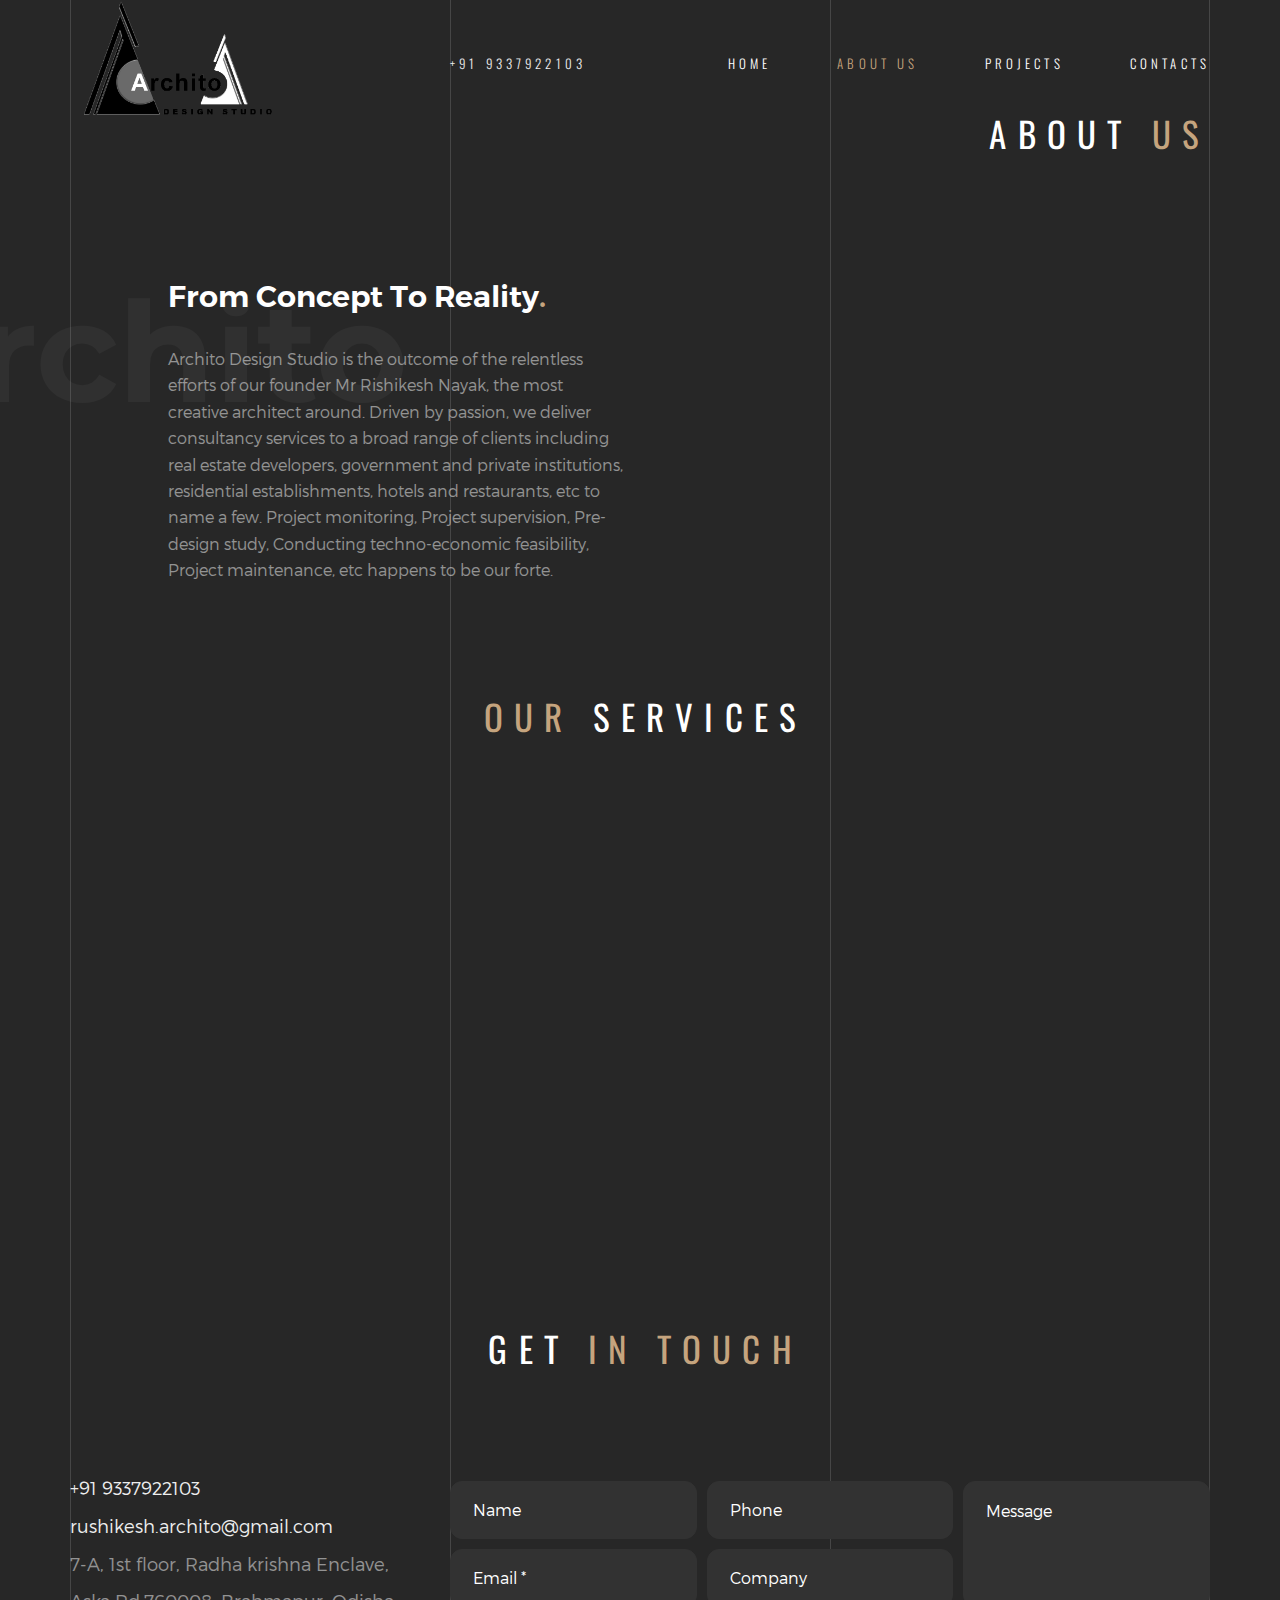
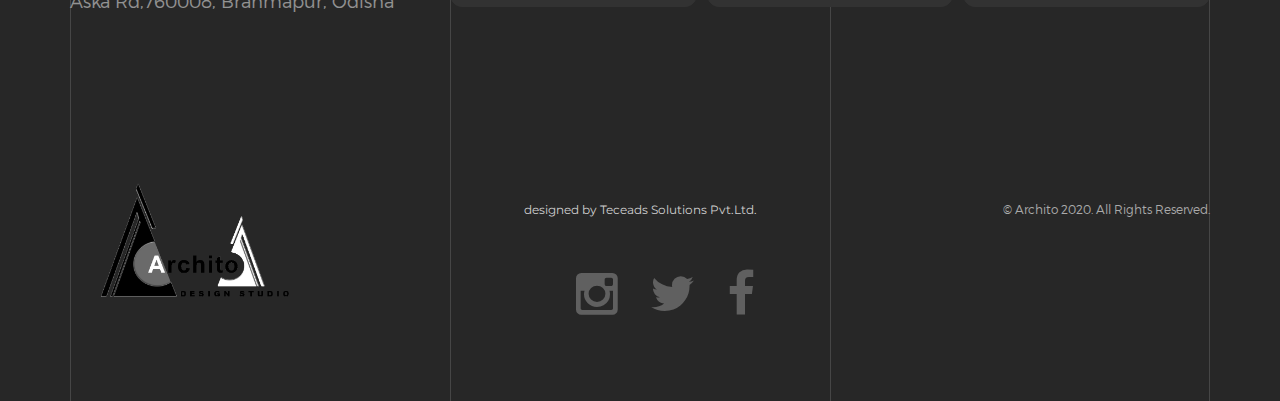
<file: about.html>
<!DOCTYPE HTML>
<html lang="en">
<head>
<meta  charset="utf-8">
<meta name="viewport" content="width=device-width, initial-scale=1">
<title>Archito</title>

<!-- Favicons -->
<link rel="shortcut icon" href="favicon.png">
<link rel="apple-touch-icon" href="apple-touch-icon.png">
<link rel="apple-touch-icon" sizes="72x72" href="apple-touch-icon-72x72.png">
<link rel="apple-touch-icon" sizes="114x114" href="apple-touch-icon-114x114.png">

<!-- Styles -->
<link href="https://fonts.googleapis.com/css?family=Oswald:300,400,700" rel="stylesheet">
<link href="https://fonts.googleapis.com/css?family=Montserrat:400,700" rel="stylesheet">
<link href="css/style.css" rel="stylesheet" media="screen">
</head>
<body>

    <!-- Loader -->

    <div class="loader">
      <div class="page-lines">
        <div class="container">
          <div class="col-line col-xs-4">
            <div class="line"></div>
          </div>
          <div class="col-line col-xs-4">
            <div class="line"></div>
          </div>
          <div class="col-line col-xs-4">
            <div class="line"></div>
            <div class="line"></div>
          </div>
        </div>
      </div>
      <div class="loader-brand">
        <div class="sk-folding-cube">
          <div class="sk-cube1 sk-cube"></div>
          <div class="sk-cube2 sk-cube"></div>
          <div class="sk-cube4 sk-cube"></div>
          <div class="sk-cube3 sk-cube"></div>
        </div>
      </div>
    </div>

    <header id="top" class="header-inner">
      <div class="brand-panel">
        <a href="index.html" class="brand">
          <!-- <span class="text-primary">.</span>archito -->
          <img src="img/LOGO-ARCHITO.png" width="250">
        </a>
        <div class="brand-name">.archito</div>
      </div>
      <div class="header-phone">
       <a href="tel: 9337922103">+91 9337922103</a>
      </div>
       <!-- <div class="vertical-panel-content">
        <div class="vertical-panel-info">
            <div class="line"></div>
         </div>
          <ul class="social-list">
          <li><a target="_blank"  href="https://www.instagram.com/archito_design_studio/?igshid=i7raxda96dsh&hl=en" class="fa fa-instagram"></a></li>
          <li><a href="" class="fa fa-twitter"></a></li>
           <li><a href="" class="fa fa-behance"></a></li> 
          <li><a target="_blank" href="https://www.facebook.com/rushikesh.archito/" class="fa fa-facebook"></a></li>
         </ul> 
      </div>   -->

      <!-- Navigation Desctop -->

      <nav class="navbar-desctop visible-md visible-lg">
        <div class="container">
          <a href="#top" class="brand js-target-scroll">
            <span class="text-primary">.</span>archito
          </a>
          <ul class="navbar-desctop-menu">
            <li>
              <a href="index.html">Home</a>
            </li>
            <li  class="active">
              <a href="about.html">About us</a>
            </li>
            <li>
              <a style="cursor:pointer;">Projects</a>
              <ul>
                <li>
                  <a style="cursor:pointer;">Residential</a>
                <ul>
                  <li><a href="resint.html">Interiors</a></li>
                  <li><a href="resext.html">Exteriors</a></li>
                </ul>
              </li>
                <li><a style="cursor:pointer;">Commercial</a>
                  <ul>
                    <li><a href="comint.html">Interiors</a></li>
                    <li><a href="comext.html">Exteriors</a></li>
                  </ul>
                </li>
                <li><a href="hospitality.html">Hospitality</a></li>
                <li><a href="landscape.html">Landscape</a></li>
                <li><a href="govt.html">Goverment</a></li>
              </ul>
            </li>
            <li>
              <a href="contacts.html">Contacts</a>
            </li>
          </ul>
        </div>
      </nav>


      <!-- Navigation Mobile -->

      <nav class="navbar-mobile">
        <a href="#top" class="brand js-target-scroll">
          <span class="text-primary">.</span>archito
        </a>

        <!-- Navbar Collapse -->

        <button type="button" class="navbar-toggle collapsed" data-toggle="collapse" data-target="#navbar-mobile">
          <span class="sr-only">Toggle navigation</span>
          <span class="icon-bar"></span>
          <span class="icon-bar"></span>
          <span class="icon-bar"></span>
        </button>

        <div class="collapse navbar-collapse" id="navbar-mobile">
          <ul class="navbar-nav-mobile">
            <li class="active">
              <a href="index.html">Home</a>
              <!-- <ul>
                <li><a href="../light/index.html">Home - Light</a></li>
                <li class="active">
                  <a href="index.html">— Home - Dark</a>
                </li>
              </ul> -->
            </li>
            <li>
              <a href="about.html">About us</a>
            </li>
            <li>
              <a href="#">Projects <i class="fa fa-angle-down"></i></a>
              <ul>
                <li><a href="resint.html">Residential Interiors</a></li>
                <li><a href="resext.html">Residential Exteriors</a></li>
                <li><a href="comint.html">Commercial Interiors</a></li>
                <li><a href="comext.html">Commercial Exteriors</a></li>
                <li><a href="hospitality.html">Hospitality</a></li>
                <li><a href="landscape.html">Landscape</a></li>
                <li><a href="govt.html">Goverment</a></li>
            </ul>
            </li>
            <li>
              <a href="contacts.html">Contacts</a>
            </li>
          </ul>
        </div>
      </nav>
    </header>

  <!-- Layout -->

  <div class="layout">

    <!-- Home -->

    <!-- <main class="main main-inner bg-about" data-stellar-background-ratio="0.6">
      <div class="container">
        <header class="main-header">
          <h1>About Arch</h1>
        </header>
      </div> -->

      <!-- Lines -->

      <div class="page-lines">
        <div class="container">
          <div class="col-line col-xs-4">
            <div class="line"></div>
          </div>
          <div class="col-line col-xs-4">
            <div class="line"></div>
          </div>
          <div class="col-line col-xs-4">
            <div class="line"></div>
            <div class="line"></div>
          </div>
        </div>
      </div>
    </main>

    <div class="content">

      <!-- About  -->

      <section id="about" class="about section">
        <div class="container">
          <header class="section-header">
            <h2 class="section-title" style="float:right;">About <span class="text-primary">Us</span></h2>
            <!-- <strong class="fade-title-left">About</strong> -->
          </header>
          <div class="section-content">
            <div class="row-base row">
              <div class="col-lg-1">

              </div>
              <div class="col-base col-sm-6 col-md-6 col-lg-5">
                <br /><br />
                <h3 class="col-about-title">From Concept To Reality<span class="text-primary">.</span></h3>
                <div class="col-about-info">
                  <p>Archito Design Studio is the outcome of the relentless efforts of our founder Mr Rishikesh Nayak, the most creative architect around. Driven by passion, we deliver consultancy services to a broad range of clients including real estate developers, government and private institutions, residential establishments, hotels and restaurants, etc to name a few. Project monitoring, Project supervision, Pre-design study, Conducting techno-economic feasibility, Project maintenance, etc happens to be our forte.</p>
                </div>
              </div>
              <!-- <div class="col-base col-about-spec col-sm-6 col-md-4">
                <h3 class="col-about-title">our<br> specialization<span class="text-primary">:</span></h3>
                <div class="service-item">
                  <img alt="" width="46" src="img/img-icon/icon-architecture.png">
                  <h4>Architecture</h4>
                </div>
                <div class="service-item">
                  <img alt="" width="58" src="img/img-icon/icon-interiors.png">
                  <h4>Interiors</h4>
                </div>
                <div class="service-item">
                  <img alt="" width="58" src="img/img-icon/icon-planing.png">
                  <h4>Planing</h4>
                </div>
              </div> -->
              <div class="clearfix visible-sm"></div>
              <div class="col-base col-about-img col-sm-6 col-md-6 col-lg-6" >
                <!-- <img alt="Rishikesh Nayak"  class="img-responsive"style="margin-right:auto;margin-left:auto;display:block;" src="img/380x370.jpg"> -->
              </div>
            </div>
          </div>
        </div>
      </section>

      <!-- Services -->

      <section id="services" class="services section">
        <div class="container">
          <header class="section-header">
            <h2 class="section-title"><span class="text-primary">Our</span> Services</h2>
          </header>
          <div class="section-content">
            <div class="row-services row-base row">
              <div class="col-base col-service col-sm-6 col-md-4 wow fadeInUp">
                <div class="service-item">
                  <img alt="" src="img/img-icon/icon-architecture.png">
                  <h4>Architecture</h4>
                  <p>Our Service Offerings Include Preparation Of Techno-Commercial Feasibility report,TopographicalMapping and Survey,Masterplan Layout Preparation Of Working Drawings,BOQ and Cost Estimation,Preparing and Evaluating Technical Specifications,Interior Designing,etc</p>
                </div>

              </div>
              <div class="col-base col-service col-sm-6 col-md-4 wow fadeInUp" data-wow-delay="0.3s">
                <div class="service-item">
                  <img alt="" src="img/img-icon/icon-interiors.png">
                  <h4>interiors</h4>
                  <p>We undertake interior designing assignments of all commercial and residential types, keeping view the taste, choice and preferences of our clients. We consider all the seven elements of interior designing while doing this, viz. line, space, forms, colour, light, pattern and texture.</p>
                </div>
              </div>
              <div class="clearfix visible-sm"></div>
              <div class="col-base col-service col-sm-6 col-md-4 wow fadeInUp" data-wow-delay="0.6s">
                <div class="service-item">
                  <img alt="" src="img/img-icon/icon-planing.png">
                  <h4>Planing</h4>
                  <p>Our expert professionals technically plan layouts so that every inch of the available space is optimally utilised. Be it a small scale residential planning or a large scale hotel, multiplex or restaurant. We deliver flawless planning considering ‘Vaastu Shastra” (Science of Architecture) as well.</p>
                </div>
              </div>
            </div>
          </div>
        </div>
      </section>

      <!-- Objects -->

      <!-- <section id="objects" class="objects section">
        <div class="container">
          <header class="section-header">
            <h2 class="section-title">We are <span class="text-primary">worldwide</span></h2>
          </header>
          <div class="section-content">
            <div class="objects">
              <img alt="" class="img-responsive" src="img/map.png">

              <!-- Objects -->

              <!-- <div class="object-label" style="left:12.6%; top:42%;">
                <div class="object-info">
                  <h3 class="object-title">New York</h3>
                  <div class="object-content">
                    +0 595-510-1352<br>
                    flatley.don@weissnat.me<br>
                    713 Dibbert Bridge
                  </div>
                </div>
              </div>

              <div class="object-label" style="left: 25.7%; top: 39.1%;">
                <div class="object-info in">
                  <h3 class="object-title">New York</h3>
                  <div class="object-content">
                    +0 595-510-1352<br>
                    flatley.don@weissnat.me<br>
                    713 Dibbert Bridge
                  </div>
                </div>
              </div>

              <div class="object-label" style="left: 32.2%; top: 80.6%;">
                <div class="object-info">
                  <h3 class="object-title">New York</h3>
                  <div class="object-content">
                    +0 595-510-1352<br>
                    flatley.don@weissnat.me<br>
                    713 Dibbert Bridge
                  </div>
                </div>
              </div>

              <div class="object-label" style="left: 47.3%; top: 34.5%;">
                <div class="object-info">
                  <h3 class="object-title">New York</h3>
                  <div class="object-content">
                    +0 595-510-1352<br>
                    flatley.don@weissnat.me<br>
                    713 Dibbert Bridge
                  </div>
                </div>
              </div>

              <div class="object-label" style="left: 50.7%; top: 20.4%;">
                <div class="object-info">
                  <h3 class="object-title">New York</h3>
                  <div class="object-content">
                    +0 595-510-1352<br>
                    flatley.don@weissnat.me<br>
                    713 Dibbert Bridge
                  </div>
                </div>
              </div>

              <div class="object-label" style="left: 64.4%; top: 22.4%;">
                <div class="object-info">
                  <h3 class="object-title">New York</h3>
                  <div class="object-content">
                    +0 595-510-1352<br>
                    flatley.don@weissnat.me<br>
                    713 Dibbert Bridge
                  </div>
                </div>
              </div>

              <div class="object-label" style="left: 82.2%; top: 32.6%;">
                <div class="object-info">
                  <h3 class="object-title">New York</h3>
                  <div class="object-content">
                    +0 595-510-1352<br>
                    flatley.don@weissnat.me<br>
                    713 Dibbert Bridge
                  </div>
                </div>
              </div>

              <div class="object-label" style="left: 84.4%; top: 82.3%;">
                <div class="object-info">
                  <h3 class="object-title">New York</h3>
                  <div class="object-content">
                    +0 595-510-1352<br>
                    flatley.don@weissnat.me<br>
                    713 Dibbert Bridge
                  </div>
                </div>
              </div>
            </div>
          </div>
        </div>
      </section> --> 

      <!-- Contacts -->

      <section class="contacts section">
        <div class="container">
          <header class="section-header">
            <h2 class="section-title">Get <span class="text-primary">in touch</span></h2>
          </header>
          <div class="section-content">
            <div class="row-base row">
              <div class="col-address col-base col-md-4">
                <a href="tel: 9337922103">+91 9337922103<br></a>
                <a href="mailto: rushikesh.archito@gmail.com">rushikesh.archito@gmail.com<br></a>
                7-A, 1st floor, Radha krishna Enclave, Aska Rd,760008, Brahmapur, Odisha
              </div>
              <div class="col-base  col-md-8">
                <form class="js-ajax-form">
                  <div class="row-field row">
                    <div class="col-field col-sm-6 col-md-4">
                      <div class="form-group">
                        <input type="text" class="form-control" name="name" placeholder="Name">
                      </div>
                      <div class="form-group">
                        <input type="email" class="form-control" name="email" required placeholder="Email *">
                      </div>
                    </div>
                    <div class="col-field col-sm-6 col-md-4">
                      <div class="form-group">
                        <input type="tel" class="form-control" name="phone" placeholder="Phone">
                      </div>
                      <div class="form-group">
                        <input type="text" class="form-control" name="company" placeholder="Company">
                      </div>
                    </div>
                    <div class="col-field col-sm-12 col-md-4">
                      <div class="form-group">
                        <textarea class="form-control" name="message" placeholder="Message"></textarea>
                      </div>
                    </div>
                    <div class="col-message col-field col-sm-12">
                      <div class="form-group">
                        <div class="success-message"><i class="fa fa-check text-primary"></i> Thank you!. Your message is successfully sent...</div>
                        <div class="error-message">We're sorry, but something went wrong</div>
                      </div>
                    </div>
                  </div>
                  <div class="form-submit text-right"><button class="btn btn-shadow-2 wow swing">Send <i class="icon-next"></i></button></div>
                </form>
              </div>
            </div>
          </div>
        </div>
      </section>

      <!-- Footer -->

      <footer id="footer" class="footer">
        <div class="container">
          <div class="row-base row">
            <div class="col-base text-left-md col-md-4">
              <a href="index.html" class="brand">
                <!-- <span class="text-primary">.</span>archito -->
                <img src="img/LOGO-ARCHITO.png" width="250">
              </a>
            </div>
            <div class="text-center-md col-base col-md-4">
              <a target="_blank" href="https://teceads.com/" class="author-link">
               designed by Teceads Solutions Pvt.Ltd.
              </a>
              <ul class="social-list">
                <li><a target="_blank"  href="https://www.instagram.com/archito_design_studio/?igshid=i7raxda96dsh&hl=en" class="fa fa-instagram"></a></li>
                <li><a href="" class="fa fa-twitter"></a></li>
                 <!-- <li><a href="" class="fa fa-behance"></a></li>  -->
                <li><a target="_blank" href="https://www.facebook.com/rushikesh.archito/" class="fa fa-facebook"></a></li>
               </ul> 
            </div>
            <div class="text-right-md col-base col-md-4">
              © Archito 2020. All Rights Reserved.
            </div>
          </div>
        </div>
      </footer>

      <!-- Lines -->

      <div class="page-lines">
        <div class="container">
          <div class="col-line col-xs-4">
            <div class="line"></div>
          </div>
          <div class="col-line col-xs-4">
            <div class="line"></div>
          </div>
          <div class="col-line col-xs-4">
            <div class="line"></div>
            <div class="line"></div>
          </div>
        </div>
      </div>
    </div>
  </div>

<!-- SCRIPTS -->

<script src="js/jquery.min.js"></script>
<script src="js/bootstrap.min.js"></script>
<script src="js/smoothscroll.js"></script>
<script src="js/jquery.validate.min.js"></script>
<script src="js/wow.min.js"></script>
<script src="js/jquery.stellar.min.js"></script>
<script src="js/jquery.magnific-popup.js"></script>
<script src="js/owl.carousel.min.js"></script>
<script src="js/interface.js"></script>
</body>
</html>
</file>
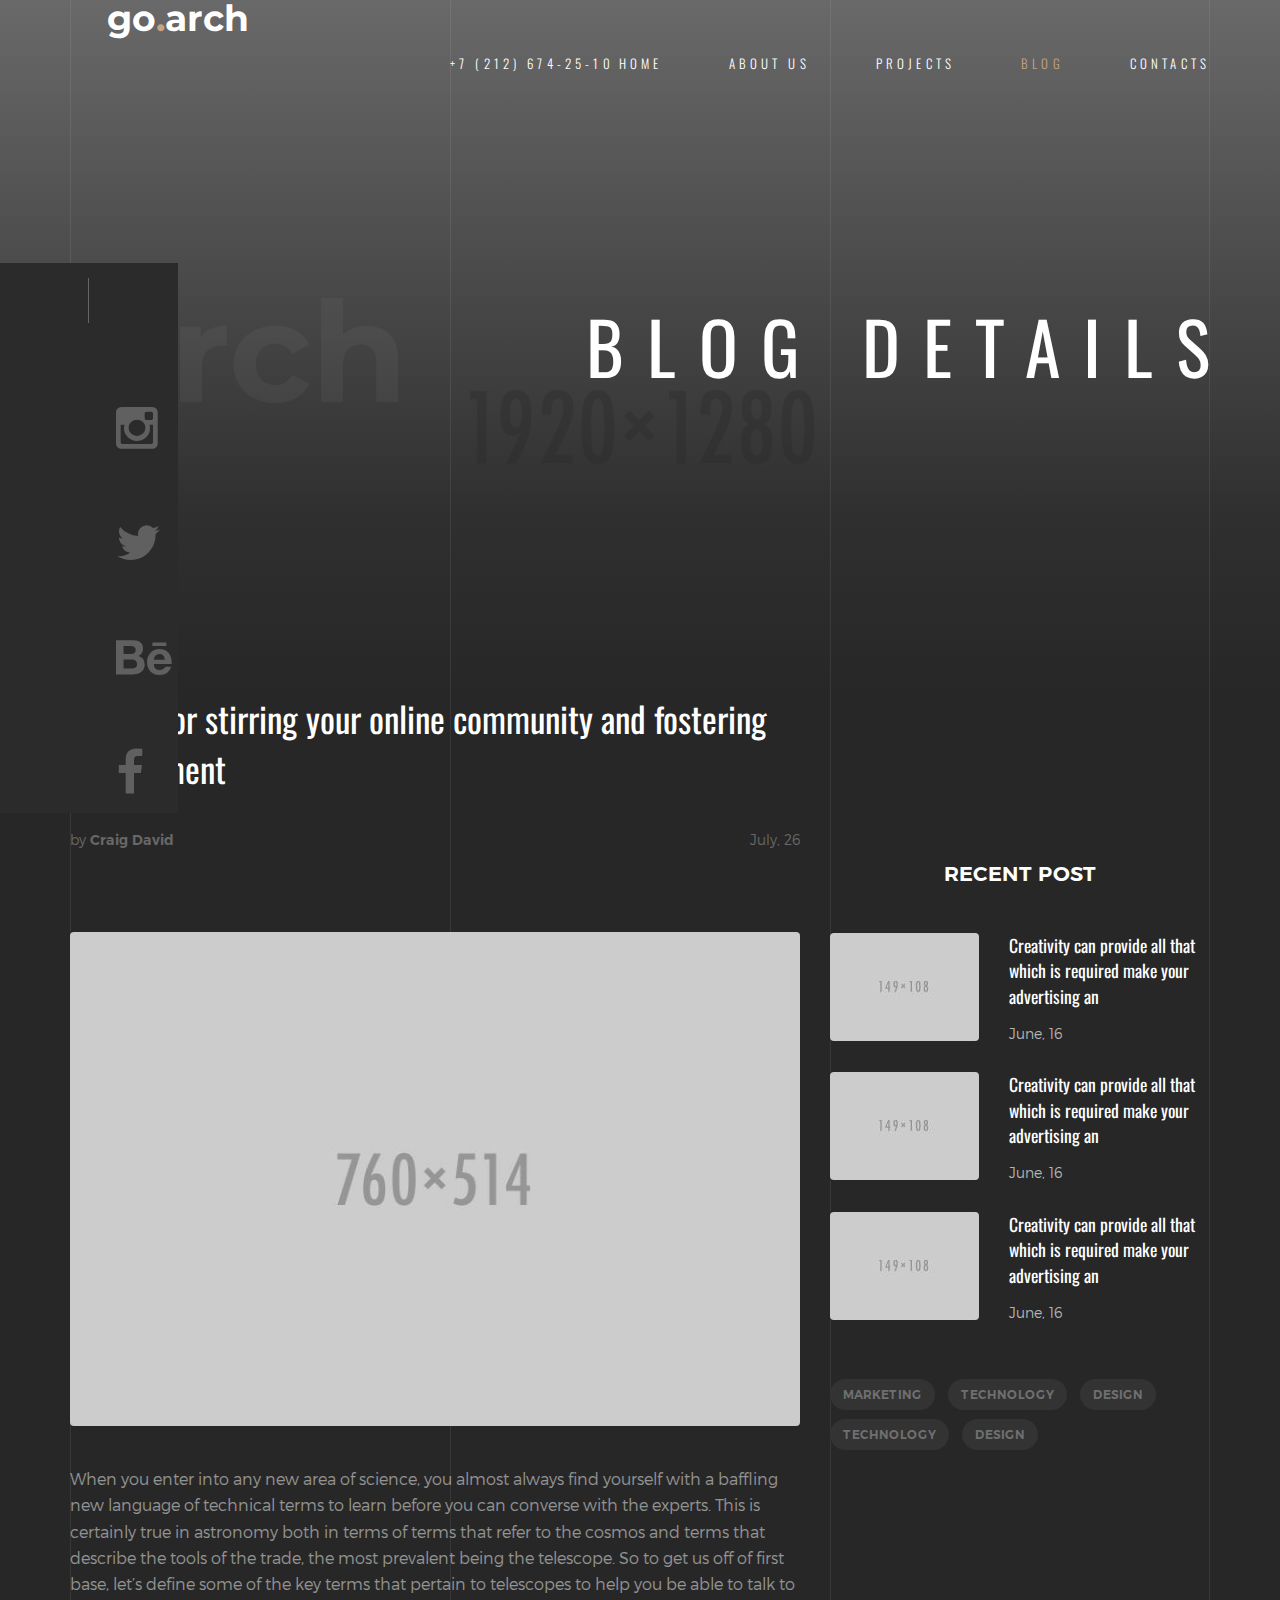
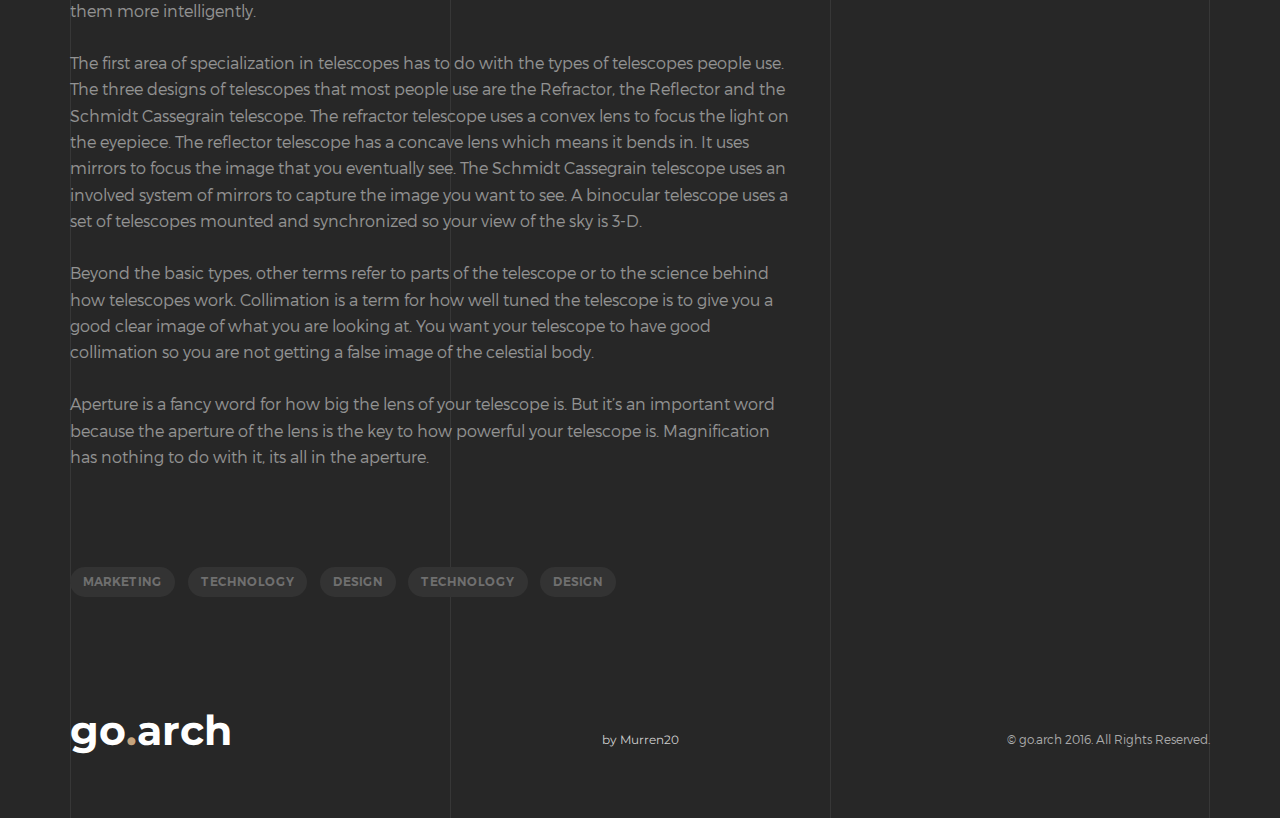
<file: blog-details.html>
<!DOCTYPE HTML>
<html lang="en">
<head>
<meta  charset="utf-8">
<meta name="viewport" content="width=device-width, initial-scale=1">
<title>Go.arch  - Architecture HTML Template</title> 

<!-- Favicons -->
<link rel="shortcut icon" href="favicon.png">
<link rel="apple-touch-icon" href="apple-touch-icon.png">
<link rel="apple-touch-icon" sizes="72x72" href="apple-touch-icon-72x72.png">
<link rel="apple-touch-icon" sizes="114x114" href="apple-touch-icon-114x114.png">

<!-- Styles -->
<link href="https://fonts.googleapis.com/css?family=Oswald:300,400,700" rel="stylesheet">
<link href="https://fonts.googleapis.com/css?family=Montserrat:400,700" rel="stylesheet">
<link href="css/style.css" rel="stylesheet" media="screen">
</head>
<body>
  
    <!-- Loader -->

    <div class="loader">
      <div class="page-lines">
        <div class="container">
          <div class="col-line col-xs-4">
            <div class="line"></div>
          </div>
          <div class="col-line col-xs-4">
            <div class="line"></div>
          </div>
          <div class="col-line col-xs-4">
            <div class="line"></div>
            <div class="line"></div>
          </div>
        </div>
      </div>
      <div class="loader-brand"> 
        <div class="sk-folding-cube">
          <div class="sk-cube1 sk-cube"></div>
          <div class="sk-cube2 sk-cube"></div>
          <div class="sk-cube4 sk-cube"></div>
          <div class="sk-cube3 sk-cube"></div>
        </div>
      </div>
    </div>

    <!-- Header -->

    <header id="top" class="header-inner">
      <div class="brand-panel">
        <a href="#" class="brand">
          go<span class="text-primary">.</span>arch
        </a>
        <div class="brand-name">Go.arch</div>
      </div>
      <div class="header-phone">+7 (212) 674-25-10</div>
      <div class="vertical-panel-content">
        <div class="vertical-panel-info">
            <div class="line"></div>
         </div>
        <ul class="social-list">
          <li><a href="" class="fa fa-instagram"></a></li>
          <li><a href="" class="fa fa-twitter"></a></li>
          <li><a href="" class="fa fa-behance"></a></li>
          <li><a href="" class="fa fa-facebook"></a></li>
         </ul>  
      </div>

      <!-- Navigation Desctop -->

      <nav class="navbar-desctop visible-md visible-lg">
        <div class="container">
          <a href="#top" class="brand js-target-scroll">
            go<span class="text-primary">.</span>arch
          </a>
          <ul class="navbar-desctop-menu">
            <li>
              <a href="index.html">Home</a>
              <ul>
                <li><a href="../light/index.html">Home - Light</a></li>
                <li>
                  <a href="index.html">Home - Dark</a>
                </li>
              </ul>
            </li>
            <li>
              <a href="about.html">About us</a>
            </li>
            <li>
              <a href="projects.html">Projects</a>
              <ul>
                <li><a href="projects.html">Projects - List</a></li>
                <li>
                  <a href="project.html">Project - details</a>
                </li>
              </ul>
            </li>  
            <li class="active">
              <a href="blog.html">Blog</a>
              <ul>
                <li><a href="blog.html">Blog - List</a></li>
                <li class="active">
                  <a href="blog-details.html">Blog - Details</a>
                </li>
              </ul>
            </li>
            <li>
              <a href="contacts.html">Contacts</a>
            </li>
          </ul>
        </div>
      </nav>

      <!-- Navigation Mobile -->

      <nav class="navbar-mobile">
        <a href="#top" class="brand js-target-scroll">
          go<span class="text-primary">.</span>arch
        </a>

        <!-- Navbar Collapse -->

        <button type="button" class="navbar-toggle collapsed" data-toggle="collapse" data-target="#navbar-mobile">
          <span class="sr-only">Toggle navigation</span>
          <span class="icon-bar"></span>
          <span class="icon-bar"></span>
          <span class="icon-bar"></span>
        </button>

        <div class="collapse navbar-collapse" id="navbar-mobile"> 
          <ul class="navbar-nav-mobile">
            <li>
              <a href="#">Home <i class="fa fa-angle-down"></i></a>
              <ul>
                <li><a href="../light/index.html">Home - Light</a></li>
                <li><a href="index.html">Home - Dark</a></li>
              </ul>
            </li>
            <li>
              <a href="about.html">About us</a>
            </li>
            <li>
              <a href="#">Projects <i class="fa fa-angle-down"></i></a>
              <ul>
                <li><a href="projects.html">Projects - List</a></li>
                <li>
                  <a href="project.html">Project - details</a>
                </li>
              </ul>
            </li>  
            <li class="active">
              <a href="#">Blog <i class="fa fa-angle-down"></i></a>
              <ul>
                <li><a href="blog.html">Blog - List</a></li>
                <li class="active">
                  <a href="blog-details.html">— Blog - Post</a>
                </li>
              </ul>
            </li>
            <li>
              <a href="contacts.html">Contacts</a>
            </li>
          </ul>
        </div>
      </nav> 
    </header>

  <!-- Layout -->

  <div class="layout">
    
    <!-- Home -->
    
    <main class="main main-inner main-blog bg-blog" data-stellar-background-ratio="0.6">
      <div class="container">
        <header class="main-header">
          <h1>Blog details</h1>
        </header>
      </div>

      <!-- Lines -->

      <div class="page-lines">
        <div class="container">
          <div class="col-line col-xs-4">
            <div class="line"></div>
          </div>
          <div class="col-line col-xs-4">
            <div class="line"></div>
          </div>
          <div class="col-line col-xs-4">
            <div class="line"></div>
            <div class="line"></div>
          </div>
        </div>
      </div>
    </main>

    <div class="content">   
    
      <!-- Blog Details -->

      <section class="blog-details">
        <div class="container">
          <div class="row">
            <div class="col-primary col-md-8">
              <article class="post">
                <header class="post-header">
                  <h3>Advice for stirring your online community and fostering engagement</h3>
                  <div class="blog-meta">
                    <div class="author">
                      by <a href="#">Craig David</a>
                    </div>
                    <div class="time">July, 26</div>
                  </div>
                </header>
                <div class="post-thumbnail">
                  <img alt="" class="img-responsive" src="img/blog/1-760x514.jpg">
                </div>
                <p>When you enter into any new area of science, you almost always find yourself with a baffling new language of technical terms to learn before you can converse with the experts. This is certainly true in astronomy both in terms of terms that refer to the cosmos and terms that describe the tools of the trade, the most prevalent being the telescope. So to get us off of first base, let’s define some of the key terms that pertain to telescopes to help you be able to talk to them more intelligently.</p> 

                <p>The first area of specialization in telescopes has to do with the types of telescopes people use. The three designs of telescopes that most people use are the Refractor, the Reflector and the Schmidt Cassegrain telescope. 
                The refractor telescope uses a convex lens to focus the light on the eyepiece. 
                The reflector telescope has a concave lens which means it bends in. It uses mirrors to focus the image that you eventually see. 
                The Schmidt Cassegrain telescope uses an involved system of mirrors to capture the image you want to see.
                A binocular telescope uses a set of telescopes mounted and synchronized so your view of the sky is 3-D.</p>

                <p>Beyond the basic types, other terms refer to parts of the telescope or to the science behind how telescopes work.
                Collimation is a term for how well tuned the telescope is to give you a good clear image of what you are looking at. You want your telescope to have good collimation so you are not getting a false image of the celestial body.</p>

                <p>Aperture is a fancy word for how big the lens of your telescope is. But it’s an important word because the aperture of the lens is the key to how powerful your telescope is. Magnification has nothing to do with it, its all in the aperture.</p>
                <div class="blog-tags">
                  <a href="">marketing</a>
                  <a href="">technology</a>
                  <a href="">design</a>
                  <a href="">technology</a>
                  <a href="">design</a>
                </div>
              </article>
            </div>
            <div class="col-secondary col-md-4">
              <div class="widget widget_recent_post">
                <h3 class="widget-title">Recent Post</h3>
                <article class="recent-post">
                  <div class="recent-post-thumbnail">
                    <a href=""><img alt="" src="img/blog/1-149x108.jpg" class="wp-post-image"></a>
                  </div>
                  <div class="recent-post-body">
                    <h4 class="recent-post-title">
                      <a href="">Creativity can provide all that which is required make your advertising an</a>
                    </h4>
                    <div class="recent-post-time">June, 16</div>
                  </div>
                </article>
                <article class="recent-post">
                  <div class="recent-post-thumbnail">
                    <a href=""><img alt="" src="img/blog/2-149x108.jpg" class="wp-post-image"></a>
                  </div>
                  <div class="recent-post-body">
                    <h4 class="recent-post-title">
                      <a href="">Creativity can provide all that which is required make your advertising an</a>
                    </h4>
                    <div class="recent-post-time">June, 16</div>
                  </div>
                </article>
                <article class="recent-post">
                  <div class="recent-post-thumbnail">
                    <a href=""><img alt="" src="img/blog/3-149x108.jpg" class="wp-post-image"></a>
                  </div>
                  <div class="recent-post-body">
                    <h4 class="recent-post-title">
                      <a href="">Creativity can provide all that which is required make your advertising an</a>
                    </h4>
                    <div class="recent-post-time">June, 16</div>
                  </div>
                </article>
              </div>
              <div class="widget">
                <div class="blog-tags">
                  <a href="">marketing</a>
                  <a href="">technology</a>
                  <a href="">design</a>
                  <a href="">technology</a>
                  <a href="">design</a>
                </div>
              </div>
            </div>
          </div>
        </div>
      </section>

      <!-- Footer -->

      <footer id="footer" class="footer">     
        <div class="container">
          <div class="row-base row">
            <div class="col-base text-left-md col-md-4">
              <a href="#" class="brand">
                go<span class="text-primary">.</span>arch
              </a>
            </div>
            <div class="text-center-md col-base col-md-4">
              <a href="https://themeforest.net/user/murren20" class="author-link">
                by Murren20
              </a>
            </div>
            <div class="text-right-md col-base col-md-4">
              © go.arch 2016. All Rights Reserved.
            </div>
          </div>
        </div>
      </footer>

      <!-- Lines -->

      <div class="page-lines">
        <div class="container">
          <div class="col-line col-xs-4">
            <div class="line"></div>
          </div>
          <div class="col-line col-xs-4">
            <div class="line"></div>
          </div>
          <div class="col-line col-xs-4">
            <div class="line"></div>
            <div class="line"></div>
          </div>
        </div>
      </div>
    </div>
  </div>

<!-- SCRIPTS -->

<script src="js/jquery.min.js"></script>
<script src="js/bootstrap.min.js"></script>
<script src="js/smoothscroll.js"></script>
<script src="js/jquery.validate.min.js"></script>
<script src="js/wow.min.js"></script>
<script src="js/jquery.stellar.min.js"></script>
<script src="js/jquery.magnific-popup.js"></script>
<script src="js/owl.carousel.min.js"></script>
<script src="js/interface.js"></script> 
</body>
</html>
</file>
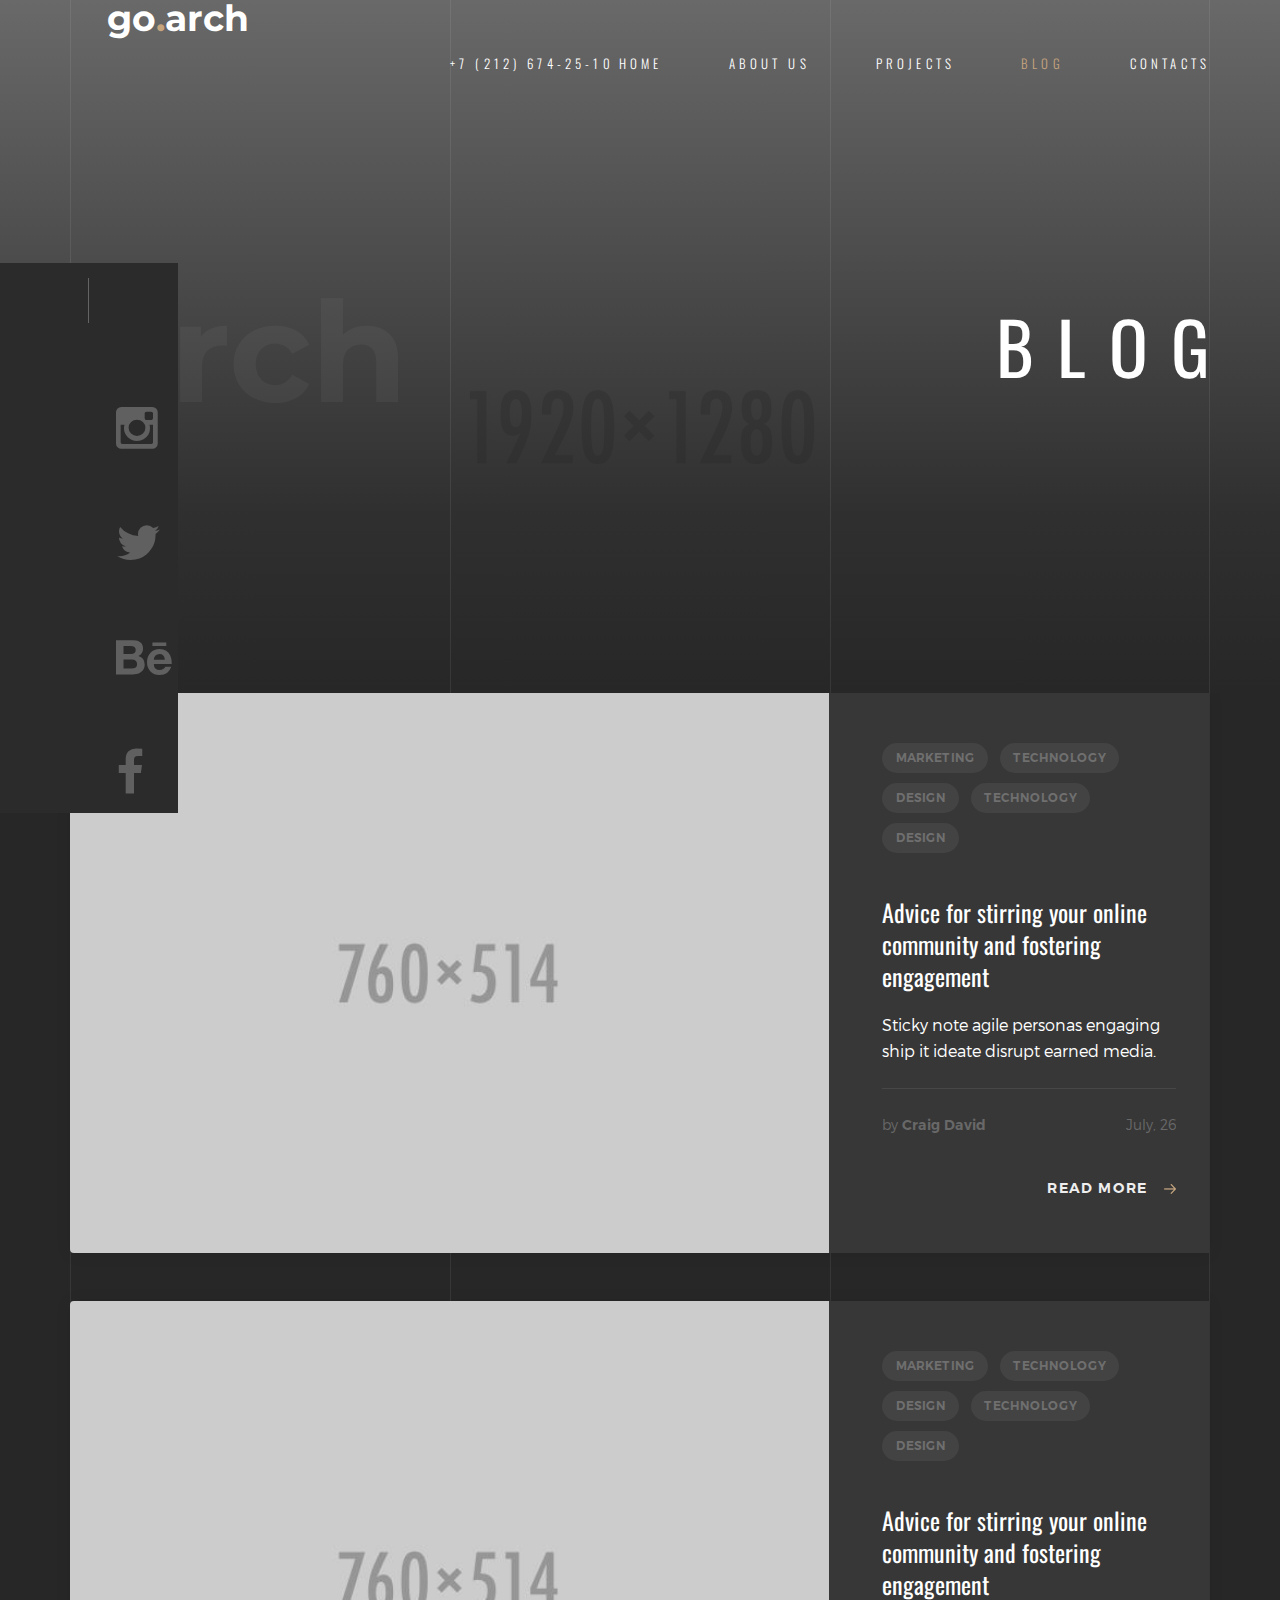
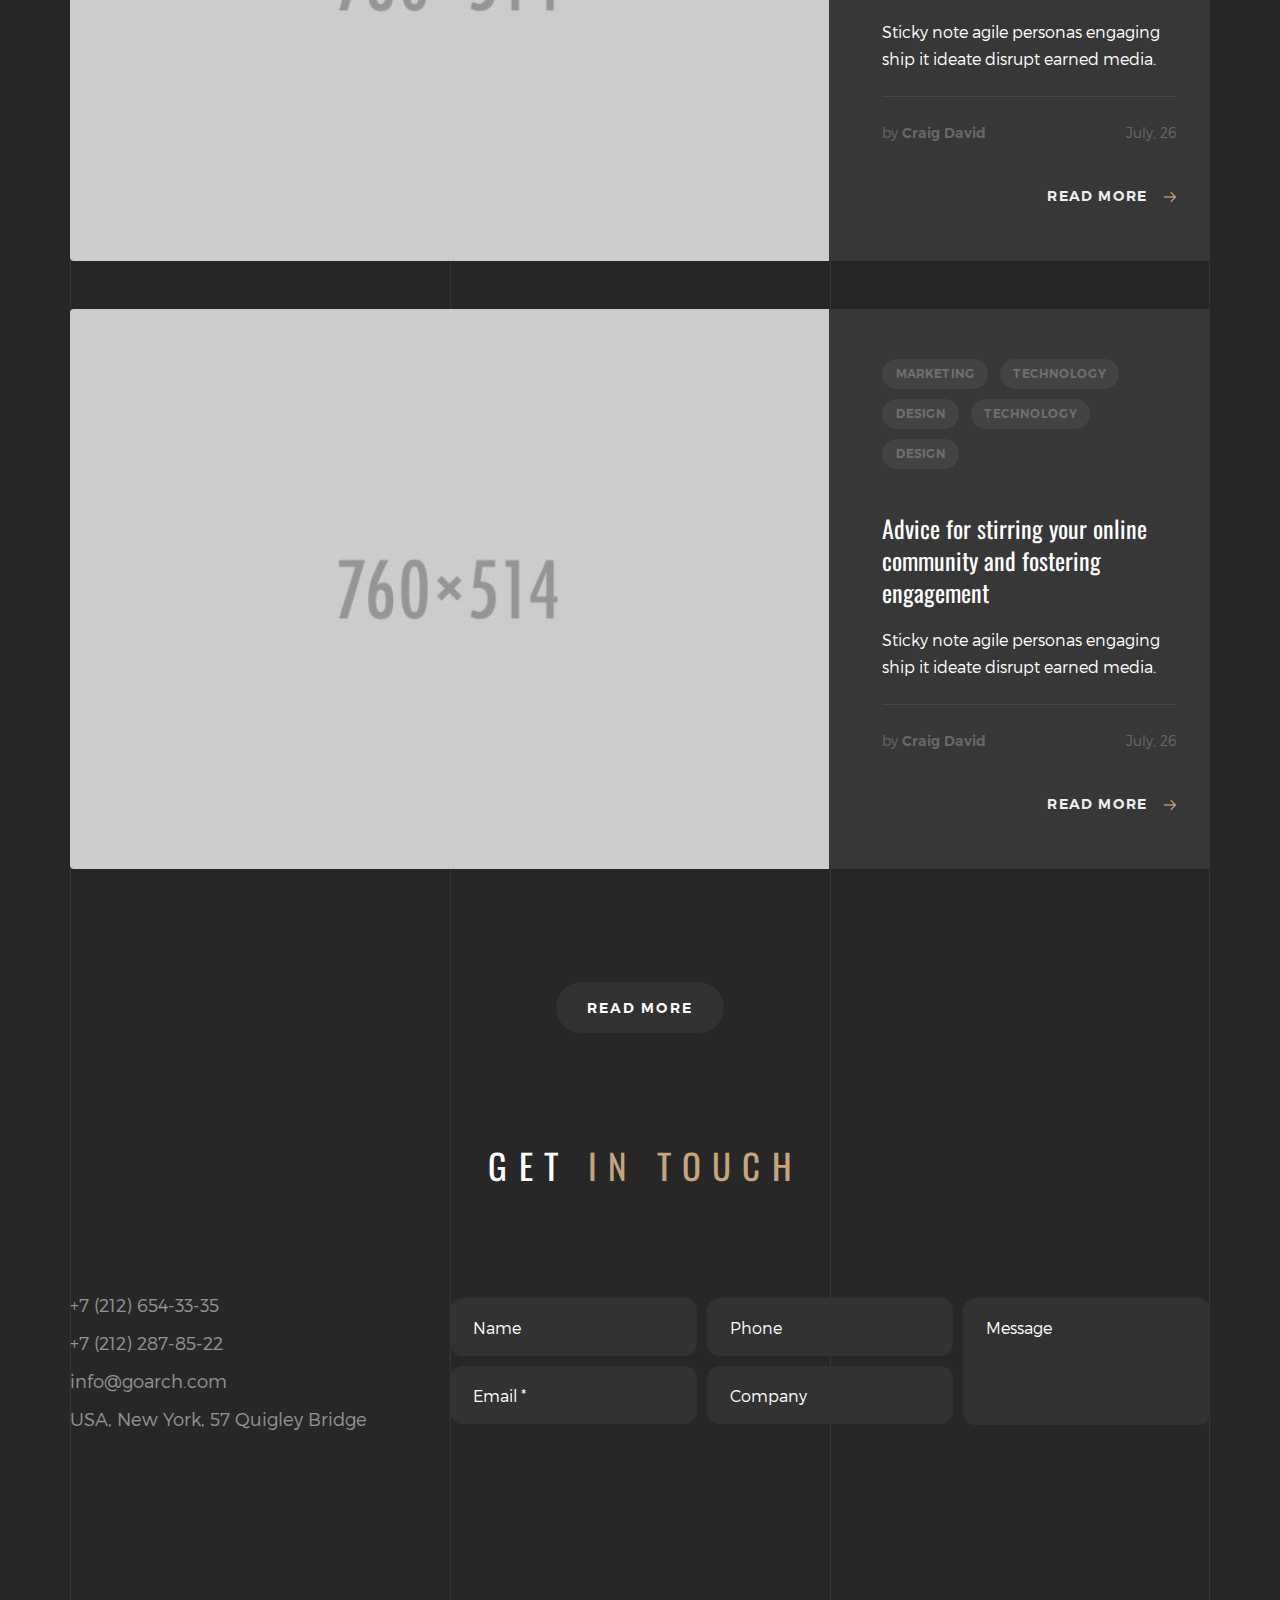
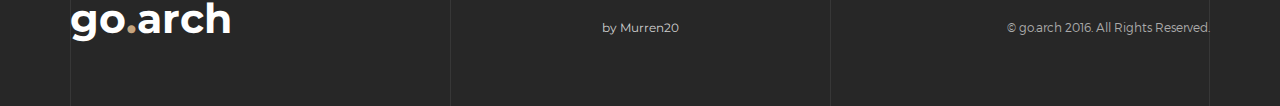
<file: blog.html>
<!DOCTYPE HTML>
<html lang="en">
<head>
<meta  charset="utf-8">
<meta name="viewport" content="width=device-width, initial-scale=1">
<title>Go.arch  - Architecture HTML Template</title> 

<!-- Favicons -->
<link rel="shortcut icon" href="favicon.png">
<link rel="apple-touch-icon" href="apple-touch-icon.png">
<link rel="apple-touch-icon" sizes="72x72" href="apple-touch-icon-72x72.png">
<link rel="apple-touch-icon" sizes="114x114" href="apple-touch-icon-114x114.png">

<!-- Styles -->
<link href="https://fonts.googleapis.com/css?family=Oswald:300,400,700" rel="stylesheet">
<link href="https://fonts.googleapis.com/css?family=Montserrat:400,700" rel="stylesheet">
<link href="css/style.css" rel="stylesheet" media="screen">
</head>
<body>
  
    <!-- Loader -->

    <div class="loader">
      <div class="page-lines">
        <div class="container">
          <div class="col-line col-xs-4">
            <div class="line"></div>
          </div>
          <div class="col-line col-xs-4">
            <div class="line"></div>
          </div>
          <div class="col-line col-xs-4">
            <div class="line"></div>
            <div class="line"></div>
          </div>
        </div>
      </div>
      <div class="loader-brand"> 
        <div class="sk-folding-cube">
          <div class="sk-cube1 sk-cube"></div>
          <div class="sk-cube2 sk-cube"></div>
          <div class="sk-cube4 sk-cube"></div>
          <div class="sk-cube3 sk-cube"></div>
        </div>
      </div>
    </div>

    <!-- Header -->

    <header id="top" class="header-inner">
      <div class="brand-panel">
        <a href="#" class="brand">
          go<span class="text-primary">.</span>arch
        </a>
        <div class="brand-name">Go.arch</div>
      </div>
      <div class="header-phone">+7 (212) 674-25-10</div>
      <div class="vertical-panel-content">
        <div class="vertical-panel-info">
            <div class="line"></div>
         </div>
        <ul class="social-list">
          <li><a href="" class="fa fa-instagram"></a></li>
          <li><a href="" class="fa fa-twitter"></a></li>
          <li><a href="" class="fa fa-behance"></a></li>
          <li><a href="" class="fa fa-facebook"></a></li>
         </ul>  
      </div>

      <!-- Navigation Desctop -->

      <nav class="navbar-desctop visible-md visible-lg">
        <div class="container">
          <a href="#top" class="brand js-target-scroll">
            go<span class="text-primary">.</span>arch
          </a>
          <ul class="navbar-desctop-menu">
            <li>
              <a href="index.html">Home</a>
              <ul>
                <li><a href="../light/index.html">Home - Light</a></li>
                <li>
                  <a href="index.html">Home - Dark</a>
                </li>
              </ul>
            </li>
            <li>
              <a href="about.html">About us</a>
            </li>
            <li>
              <a href="projects.html">Projects</a>
              <ul>
                <li><a href="projects.html">Projects - List</a></li>
                <li>
                  <a href="project.html">Project - details</a>
                </li>
              </ul>
            </li>  
            <li class="active">
              <a href="blog.html">Blog</a>
              <ul>
                <li class="active"><a href="blog.html">Blog - List</a></li>
                <li>
                  <a href="blog-details.html">Blog - Post</a>
                </li>
              </ul>
            </li>
            <li>
              <a href="contacts.html">Contacts</a>
            </li>
          </ul>
        </div>
      </nav>

      <!-- Navigation Mobile -->

      <nav class="navbar-mobile">
        <a href="#top" class="brand js-target-scroll">
          go<span class="text-primary">.</span>arch
        </a>

        <!-- Navbar Collapse -->

        <button type="button" class="navbar-toggle collapsed" data-toggle="collapse" data-target="#navbar-mobile">
          <span class="sr-only">Toggle navigation</span>
          <span class="icon-bar"></span>
          <span class="icon-bar"></span>
          <span class="icon-bar"></span>
        </button>

        <div class="collapse navbar-collapse" id="navbar-mobile"> 
          <ul class="navbar-nav-mobile">
            <li>
              <a href="#">Home <i class="fa fa-angle-down"></i></a>
              <ul>
                <li><a href="../light/index.html">Home - Light</a></li>
                <li><a href="index.html">Home - Dark</a></li>
              </ul>
            </li>
            <li>
              <a href="about.html">About us</a>
            </li>
            <li>
              <a href="#">Projects <i class="fa fa-angle-down"></i></a>
              <ul>
                <li><a href="projects.html">Projects - List</a></li>
                <li>
                  <a href="project.html">Project - details</a>
                </li>
              </ul>
            </li>  
            <li class="active">
              <a href="#">Blog <i class="fa fa-angle-down"></i></a>
              <ul>
                <li class="active"><a href="blog.html">— Blog - List</a></li>
                <li>
                  <a href="blog-details.html">Blog - Post</a>
                </li>
              </ul>
            </li>
            <li>
              <a href="contacts.html">Contacts</a>
            </li>
          </ul>
        </div>
      </nav> 
    </header>

  <!-- Layout -->

  <div class="layout">
    
    <!-- Home -->
    
    <main class="main main-inner main-blog bg-blog" data-stellar-background-ratio="0.6">
      <div class="container">
        <header class="main-header">
          <h1>Blog</h1>
        </header>
      </div>

      <!-- Lines -->

      <div class="page-lines">
        <div class="container">
          <div class="col-line col-xs-4">
            <div class="line"></div>
          </div>
          <div class="col-line col-xs-4">
            <div class="line"></div>
          </div>
          <div class="col-line col-xs-4">
            <div class="line"></div>
            <div class="line"></div>
          </div>
        </div>
      </div>
    </main>

    <div class="content">   
    
      <!-- Blog List  -->

      <section class="blog-list">
        <div class="container">
          <article class="blog">
            <div class="row">
              <div class="blog-thumbnail col-md-8">
                <div class="blog-thumbnail-bg col-md-8 visible-md visible-lg" style="background-image: url(img/blog/1-760x514.jpg);"></div>
                <div class="blog-thumbnail-img visible-xs visible-sm"><img alt="" class="img-responsive" src="img/blog/1-760x514.jpg"></div>
              </div>
              <div class="blog-info col-md-4">
                <div class="blog-tags">
                  <a href="">marketing</a>
                  <a href="">technology</a>
                  <a href="">design</a>
                  <a href="">technology</a>
                  <a href="">design</a>
                </div>
                <h3 class="blog-title">
                  <a href="">Advice for stirring your online community and fostering engagement</a>
                </h3>
                <p>Sticky note agile personas engaging ship it ideate disrupt earned media.</p>
                <div class="blog-meta">
                  <div class="author">
                    by <a href="#">Craig David</a>
                  </div>
                  <div class="time">July, 26</div>
                </div>
                <div class="text-right"><a href="" class="read-more">Read more</a></div>
              </div>
            </div>
          </article>
          <article class="blog">
            <div class="row">
              <div class="blog-thumbnail col-md-8">
                <div class="blog-thumbnail-bg col-md-8 visible-md visible-lg" style="background-image: url(img/blog/2-760x514.jpg);"></div>
                <div class="blog-thumbnail-img visible-xs visible-sm"><img alt="" class="img-responsive" src="img/blog/2-760x514.jpg"></div>
              </div>
              <div class="blog-info col-md-4">
                <div class="blog-tags">
                  <a href="">marketing</a>
                  <a href="">technology</a>
                  <a href="">design</a>
                  <a href="">technology</a>
                  <a href="">design</a>
                </div>
                <h3 class="blog-title">
                  <a href="">Advice for stirring your online community and fostering engagement</a>
                </h3>
                <p>Sticky note agile personas engaging ship it ideate disrupt earned media.</p>
                <div class="blog-meta">
                  <div class="author">
                    by <a href="#">Craig David</a>
                  </div>
                  <div class="time">July, 26</div>
                </div>
                <div class="text-right"><a href="" class="read-more">Read more</a></div>
              </div>
            </div>
          </article>
          <article class="blog">
            <div class="row">
              <div class="blog-thumbnail col-md-8">
                <div class="blog-thumbnail-bg col-md-8 visible-md visible-lg" style="background-image: url(img/blog/3-760x514.jpg);"></div>
                <div class="blog-thumbnail-img visible-xs visible-sm"><img alt="" class="img-responsive" src="img/blog/3-760x514.jpg"></div>
              </div>
              <div class="blog-info col-md-4">
                <div class="blog-tags">
                  <a href="">marketing</a>
                  <a href="">technology</a>
                  <a href="">design</a>
                  <a href="">technology</a>
                  <a href="">design</a>
                </div>
                <h3 class="blog-title">
                  <a href="">Advice for stirring your online community and fostering engagement</a>
                </h3>
                <p>Sticky note agile personas engaging ship it ideate disrupt earned media.</p>
                <div class="blog-meta">
                  <div class="author">
                    by <a href="#">Craig David</a>
                  </div>
                  <div class="time">July, 26</div>
                </div>
                <div class="text-right"><a href="" class="read-more">Read more</a></div>
              </div>
            </div>
          </article>
          <div class="section-content text-center">
            <a href="#" class="btn btn-gray">Read more</a>
          </div>
        </div>
      </section>

      <!-- Contacts -->

      <section class="contacts section">
        <div class="container">
          <header class="section-header">
            <h2 class="section-title">Get <span class="text-primary">in touch</span></h2>
          </header>
          <div class="section-content">
            <div class="row-base row">
              <div class="col-address col-base col-md-4">
                +7 (212) 654-33-35<br>
                +7 (212) 287-85-22<br>
                info@goarch.com<br>
                USA, New York, 57 Quigley Bridge
              </div>
              <div class="col-base  col-md-8">
                <form class="js-ajax-form">
                  <div class="row-field row">
                    <div class="col-field col-sm-6 col-md-4">
                      <div class="form-group">
                        <input type="text" class="form-control" name="name" placeholder="Name" autocomplete="off">
                      </div>
                      <div class="form-group">
                        <input type="email" class="form-control" name="email" required placeholder="Email *" autocomplete="off">
                      </div>
                    </div>
                    <div class="col-field col-sm-6 col-md-4">
                      <div class="form-group">
                        <input type="tel" class="form-control" name="phone" placeholder="Phone" autocomplete="off">
                      </div>
                      <div class="form-group">
                        <input type="text" class="form-control" name="company" placeholder="Company" autocomplete="off">
                      </div>
                    </div>
                    <div class="col-field col-sm-12 col-md-4">
                      <div class="form-group">
                        <textarea class="form-control" name="message" placeholder="Message"></textarea>
                      </div>
                    </div>
                    <div class="col-message col-field col-sm-12">
                      <div class="form-group">
                        <div class="success-message"><i class="fa fa-check text-primary"></i> Thank you!. Your message is successfully sent...</div>
                        <div class="error-message">We're sorry, but something went wrong</div>
                      </div>
                    </div>
                  </div>
                  <div class="form-submit text-right"><button class="btn btn-shadow-2 wow swing">Send <i class="icon-next"></i></button></div>
                </form>
              </div>
            </div>
          </div>
        </div>
      </section>

      <!-- Footer -->

      <footer id="footer" class="footer">     
        <div class="container">
          <div class="row-base row">
            <div class="col-base text-left-md col-md-4">
              <a href="#" class="brand">
                go<span class="text-primary">.</span>arch
              </a>
            </div>
            <div class="text-center-md col-base col-md-4">
              <a href="https://themeforest.net/user/murren20" class="author-link">
                by Murren20
              </a>
            </div>
            <div class="text-right-md col-base col-md-4">
              © go.arch 2016. All Rights Reserved.
            </div>
          </div>
        </div>
      </footer>

      <!-- Lines -->

      <div class="page-lines">
        <div class="container">
          <div class="col-line col-xs-4">
            <div class="line"></div>
          </div>
          <div class="col-line col-xs-4">
            <div class="line"></div>
          </div>
          <div class="col-line col-xs-4">
            <div class="line"></div>
            <div class="line"></div>
          </div>
        </div>
      </div>
    </div>
  </div>

<!-- SCRIPTS -->

<script src="js/jquery.min.js"></script>
<script src="js/bootstrap.min.js"></script>
<script src="js/smoothscroll.js"></script>
<script src="js/jquery.validate.min.js"></script>
<script src="js/wow.min.js"></script>
<script src="js/jquery.stellar.min.js"></script>
<script src="js/jquery.magnific-popup.js"></script>
<script src="js/owl.carousel.min.js"></script>
<script src="js/interface.js"></script> 
</body>
</html>
</file>
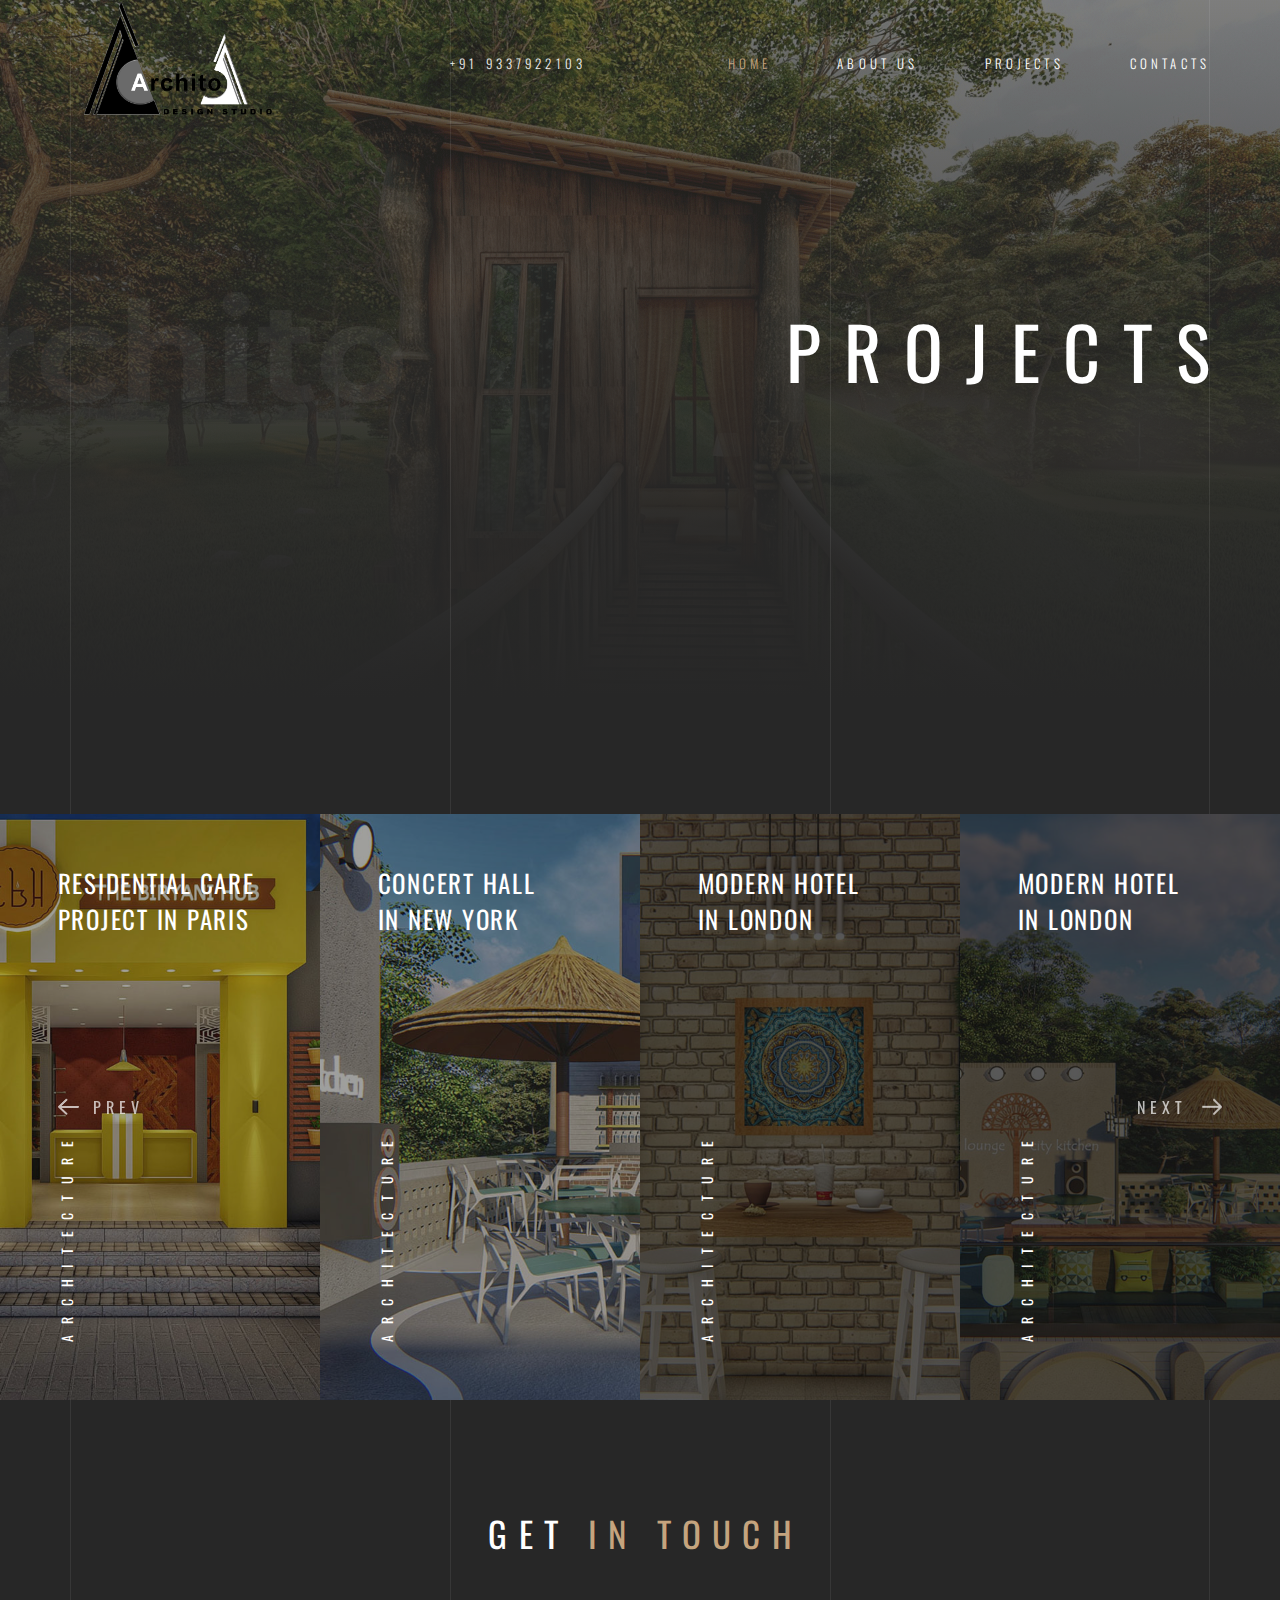
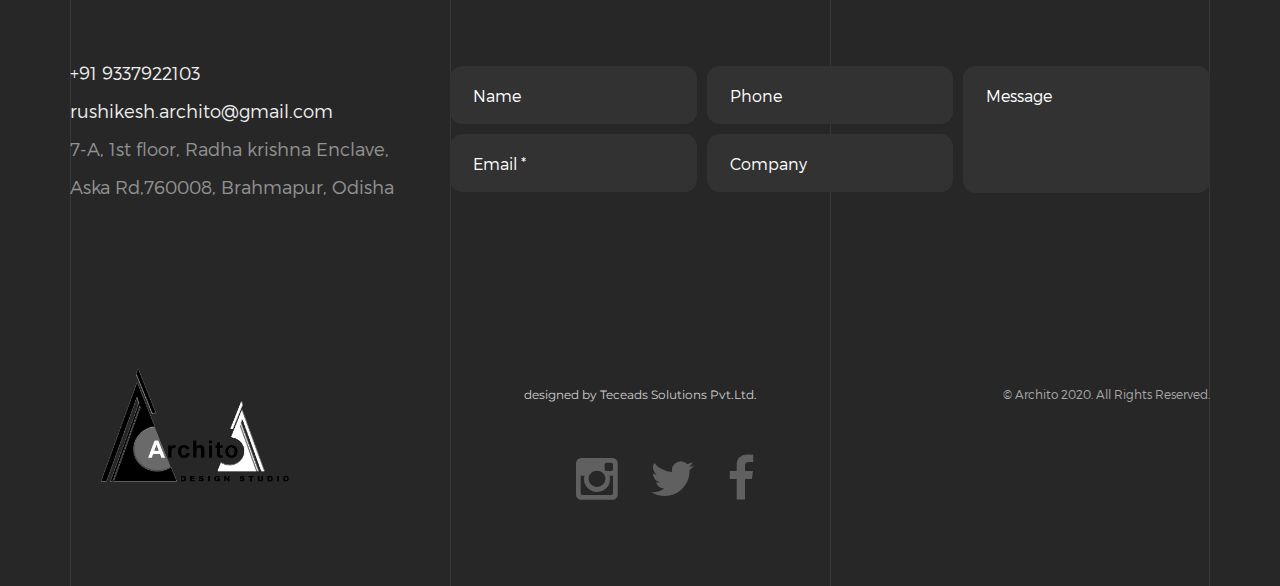
<file: comext.html>
<!DOCTYPE HTML>
<html lang="en">
<head>
<meta  charset="utf-8">
<meta name="viewport" content="width=device-width, initial-scale=1">
<title>Archito</title>

<!-- Favicons -->
<link rel="shortcut icon" href="favicon.png">
<link rel="apple-touch-icon" href="apple-touch-icon.png">
<link rel="apple-touch-icon" sizes="72x72" href="apple-touch-icon-72x72.png">
<link rel="apple-touch-icon" sizes="114x114" href="apple-touch-icon-114x114.png">

<!-- Styles -->
<link href="https://fonts.googleapis.com/css?family=Oswald:300,400,700" rel="stylesheet">
<link href="https://fonts.googleapis.com/css?family=Montserrat:400,700" rel="stylesheet">
<link href="css/style.css" rel="stylesheet" media="screen">
</head>
<body>

    <!-- Loader -->

    <div class="loader">
      <div class="page-lines">
        <div class="container">
          <div class="col-line col-xs-4">
            <div class="line"></div>
          </div>
          <div class="col-line col-xs-4">
            <div class="line"></div>
          </div>
          <div class="col-line col-xs-4">
            <div class="line"></div>
            <div class="line"></div>
          </div>
        </div>
      </div>
      <div class="loader-brand">
        <div class="sk-folding-cube">
          <div class="sk-cube1 sk-cube"></div>
          <div class="sk-cube2 sk-cube"></div>
          <div class="sk-cube4 sk-cube"></div>
          <div class="sk-cube3 sk-cube"></div>
        </div>
      </div>
    </div>

    <!-- Header -->

    <header id="top" class="header-inner">
      <div class="brand-panel">
        <a href="index.html" class="brand">
          <!-- <span class="text-primary">.</span>archito -->
          <img src="img/LOGO-ARCHITO.png" width="250">
        </a>
        <div class="brand-name">.archito</div>
      </div>
      <div class="header-phone">
       <a href="tel: 9337922103">+91 9337922103</a>
      </div>
      <!-- <div class="vertical-panel-content">
        <div class="vertical-panel-info">
            <div class="line"></div>
         </div>
        <ul class="social-list">
          <li><a  target="_blank"  href="https://www.instagram.com/archito_design_studio/?igshid=i7raxda96dsh&hl=en" class="fa fa-instagram"></a></li>
          <li><a href="" class="fa fa-twitter"></a></li>
          <li><a href="" class="fa fa-behance"></a></li>
          <li><a  target="_blank" href="https://www.facebook.com/rushikesh.archito/" class="fa fa-facebook"></a></li>
         </ul>
      </div> -->

      <!-- Navigation Desctop -->
      <nav class="navbar-desctop visible-md visible-lg">
        <div class="container">
          <a href="#top" class="brand js-target-scroll">
            <span class="text-primary">.</span>archito
          </a>
          <ul class="navbar-desctop-menu">
            <li class="active">
              <a href="index.html">Home</a>
            </li>
            <li>
              <a href="about.html">About us</a>
            </li>
            <li>
              <a style="cursor:pointer;">Projects</a>
              <ul>
                <li>
                  <a style="cursor:pointer;">Residential</a>
                <ul>
                  <li><a href="resint.html">Interiors</a></li>
                  <li><a href="resext.html">Exteriors</a></li>
                </ul>
              </li>
                <li><a style="cursor:pointer;">Commercial</a>
                  <ul>
                    <li><a href="comint.html">Interiors</a></li>
                    <li><a href="comext.html">Exteriors</a></li>
                  </ul>
                </li>
                <li><a href="hospitality.html">Hospitality</a></li>
                <li><a href="landscape.html">Landscape</a></li>
                <li><a href="govt.html">Goverment</a></li>
              </ul>
            </li>
            <li>
              <a href="contacts.html">Contacts</a>
            </li>
          </ul>
        </div>
      </nav>

      <!-- Navigation Mobile -->

      <nav class="navbar-mobile">
        <a href="#top" class="brand js-target-scroll">
          <span class="text-primary">.</span>archito
        </a>

        <!-- Navbar Collapse -->

        <button type="button" class="navbar-toggle collapsed" data-toggle="collapse" data-target="#navbar-mobile">
          <span class="sr-only">Toggle navigation</span>
          <span class="icon-bar"></span>
          <span class="icon-bar"></span>
          <span class="icon-bar"></span>
        </button>

        <div class="collapse navbar-collapse" id="navbar-mobile">
          <ul class="navbar-nav-mobile">
            <li class="active">
              <a href="index.html">Home</a>
              <!-- <ul>
                <li><a href="../light/index.html">Home - Light</a></li>
                <li class="active">
                  <a href="index.html">— Home - Dark</a>
                </li>
              </ul> -->
            </li>
            <li>
              <a href="about.html">About us</a>
            </li>
            <li>
              <a href="#">Projects <i class="fa fa-angle-down"></i></a>
              <ul>
                <li><a href="resint.html">Residential Interiors</a></li>
                <li><a href="resext.html">Residential Exteriors</a></li>
                <li><a href="comex.html">Commercial Interiors</a></li>
                <li><a href="comext.html">Commercial Exteriors</a></li>
                <li><a href="hospitality.html">Hospitality</a></li>
                <li><a href="landscape.html">Landscape</a></li>
                <li><a href="govt.html">Goverment</a></li>
            </ul>
            </li>
            <li>
              <a href="contacts.html">Contacts</a>
            </li>
          </ul>
        </div>
      </nav>
    </header>

  <!-- Layout -->

  <div class="layout">

    <!-- Home -->

    <main class="main main-inner main-projects bg-projects" data-stellar-background-ratio="0.6">
      <div class="container">
        <header class="main-header">
          <h1>Projects</h1>
        </header>
      </div>

      <!-- Lines -->

      <div class="page-lines">
        <div class="container">
          <div class="col-line col-xs-4">
            <div class="line"></div>
          </div>
          <div class="col-line col-xs-4">
            <div class="line"></div>
          </div>
          <div class="col-line col-xs-4">
            <div class="line"></div>
            <div class="line"></div>
          </div>
        </div>
      </div>
    </main>

    <div class="content">

      <!-- Projects -->

      <section class="projects">
        <div class="section-content">
          <div class="projects-carousel js-projects-carousel js-projects-gallery">
            <div class="project project-light">
              <a href="img/projects/comex1.jpg" title="project 1">
                <figure>
                  <img alt="" src="img/projects/comex1-1.jpg">
                  <figcaption>
                    <h3 class="project-title">
                      Residential care<br> project in Paris
                    </h3>
                    <h4 class="project-category">
                      Architecture
                    </h4>
                    <div class="project-zoom"></div>
                  </figcaption>
                </figure>
              </a>
            </div>
            <div class="project project-light">
              <a href="img/projects/comex3.jpg" title="project 2">
                <figure>
                  <img alt="" src="img/projects/comex3-3.jpg">
                  <figcaption>
                    <h3 class="project-title">
                      Concert hall<br> in New york
                    </h3>
                    <h4 class="project-category">
                      Architecture
                    </h4>
                    <div class="project-zoom"></div>
                  </figcaption>
                </figure>
              </a>
            </div>
            <div class="project">
              <a href="img/projects/comex4.jpg" title="project 3">
                <figure>
                  <img alt="" src="img/projects/comex4-4.jpg">
                  <figcaption>
                    <h3 class="project-title">
                      Modern hotel<br>in London
                    </h3>
                    <h4 class="project-category">
                      Architecture
                    </h4>
                    <div class="project-zoom"></div>
                  </figcaption>
                </figure>
              </a>
            </div>
            <div class="project">
              <a href="img/projects/comex5.jpg" title="project 4">
                <figure>
                  <img alt="" src="img/projects/comex5-5.jpg">
                  <figcaption>
                    <h3 class="project-title">
                      Modern hotel<br>in London
                    </h3>
                    <h4 class="project-category">
                      Architecture
                    </h4>
                    <div class="project-zoom"></div>
                  </figcaption>
                </figure>
              </a>
            </div>
            <div class="project">
              <a href="img/projects/comex6.jpg" title="project 5">
                <figure>
                  <img alt="" src="img/projects/comex6-6.jpg">
                  <figcaption>
                    <h3 class="project-title">
                      Residential care<br> project in Paris
                    </h3>
                    <h4 class="project-category">
                      Architecture
                    </h4>
                    <div class="project-zoom"></div>
                  </figcaption>
                </figure>
              </a>
            </div>
            <div class="project">
              <a href="img/projects/comex2.jpg" title="project 6">
                <figure>
                  <img alt="" src="img/projects/comex2-2.jpg">
                  <figcaption>
                    <h3 class="project-title">
                      Residential care<br> project in Paris
                    </h3>
                    <h4 class="project-category">
                      Architecture
                    </h4>
                    <div class="project-zoom"></div>
                  </figcaption>
                </figure>
              </a>
            </div>
            <div class="project">
              <a href="img/projects/comex12.jpg" title="project 7">
                <figure>
                  <img alt="" src="img/projects/comex12-12.jpg">
                  <figcaption>
                    <h3 class="project-title">
                      Residential care<br> project in Paris
                    </h3>
                    <h4 class="project-category">
                      Architecture
                    </h4>
                    <div class="project-zoom"></div>
                  </figcaption>
                </figure>
              </a>
            </div>
            <div class="project">
              <a href="img/projects/comex10.jpg" title="project 8">
                <figure>
                  <img alt="" src="img/projects/comex10-10.jpg">
                  <figcaption>
                    <h3 class="project-title">
                      Residential care<br> project in Paris
                    </h3>
                    <h4 class="project-category">
                      Architecture
                    </h4>
                    <div class="project-zoom"></div>
                  </figcaption>
                </figure>
              </a>
            </div>
            <div class="project">
              <a href="img/projects/comex9.jpg" title="project 9">
                <figure>
                  <img alt="" src="img/projects/comex9-9.jpg">
                  <figcaption>
                    <h3 class="project-title">
                      Residential care<br> project in Paris
                    </h3>
                    <h4 class="project-category">
                      Architecture
                    </h4>
                    <div class="project-zoom"></div>
                  </figcaption>
                </figure>
              </a>
            </div>
            <div class="project">
              <a href="img/projects/comex8.jpg" title="project 10">
                <figure>
                  <img alt="" src="img/projects/comex8-8.jpg">
                  <figcaption>
                    <h3 class="project-title">
                      Residential care<br> project in Paris
                    </h3>
                    <h4 class="project-category">
                      Architecture
                    </h4>
                    <div class="project-zoom"></div>
                  </figcaption>
                </figure>
              </a>
            </div>
            <div class="project">
              <a href="img/projects/comex7.jpg" title="project 11">
                <figure>
                  <img alt="" src="img/projects/comex7-7.jpg">
                  <figcaption>
                    <h3 class="project-title">
                      Residential care<br> project in Paris
                    </h3>
                    <h4 class="project-category">
                      Architecture
                    </h4>
                    <div class="project-zoom"></div>
                  </figcaption>
                </figure>
              </a>
            </div>
            <div class="project">
              <a href="img/projects/comex11.jpg" title="project 12">
                <figure>
                  <img alt="" src="img/projects/comex11-11.jpg">
                  <figcaption>
                    <h3 class="project-title">
                      Residential care<br> project in Paris
                    </h3>
                    <h4 class="project-category">
                      Architecture
                    </h4>
                    <div class="project-zoom"></div>
                  </figcaption>
                </figure>
              </a>
            </div>
          </div>
          <!-- <div class="section-content tprojects/comex-center">
            <a href="#" class="btn btn-gray">More projects</a>
          </div> -->
      </section>

      <!-- Contacts -->

      <section class="contacts section">
        <div class="container">
          <header class="section-header">
            <h2 class="section-title">Get <span class="text-primary">in touch</span></h2>
          </header>
          <div class="section-content">
            <div class="row-base row">
              <div class="col-address col-base col-md-4">
                <a href="tel: 9337922103">+91 9337922103<br></a>
                <a href="mailto: rushikesh.archito@gmail.com">rushikesh.archito@gmail.com<br></a>
                7-A, 1st floor, Radha krishna Enclave, Aska Rd,760008, Brahmapur, Odisha
              </div>
              <div class="col-base  col-md-8">
                <form class="js-ajax-form">
                  <div class="row-field row">
                    <div class="col-field col-sm-6 col-md-4">
                      <div class="form-group">
                        <input type="text" class="form-control" name="name" placeholder="Name" autocomplete="off">
                      </div>
                      <div class="form-group">
                        <input type="email" class="form-control" name="email" required placeholder="Email *" autocomplete="off">
                      </div>
                    </div>
                    <div class="col-field col-sm-6 col-md-4">
                      <div class="form-group">
                        <input type="tel" class="form-control" name="phone" placeholder="Phone" autocomplete="off">
                      </div>
                      <div class="form-group">
                        <input type="text" class="form-control" name="company" placeholder="Company" autocomplete="off">
                      </div>
                    </div>
                    <div class="col-field col-sm-12 col-md-4">
                      <div class="form-group">
                        <textarea class="form-control" name="messagee" placeholder="Message"></textarea>
                      </div>
                    </div>
                    <div class="col-message col-field col-sm-12">
                      <div class="form-group">
                        <div class="success-message"><i class="fa fa-check text-primary"></i> Thank you!. Your message is successfully sent...</div>
                        <div class="error-message">We're sorry, but something went wrong</div>
                      </div>
                    </div>
                  </div>
                  <div class="form-submit text-right"><button class="btn btn-shadow-2 wow swing">Send <i class="icon-next"></i></button></div>
                </form>
              </div>
            </div>
          </div>
        </div>
      </section>

      <!-- Footer -->

      <footer id="footer" class="footer">
        <div class="container">
          <div class="row-base row">
            <div class="col-base text-left-md col-md-4">
              <a href="index.html" class="brand">
                <!-- <span class="text-primary">.</span>archito -->
                  <img src="img/LOGO-ARCHITO.png" width="250">
              </a>
            </div>
            <div class="text-center-md col-base col-md-4">
              <a target="_blank" href="https://teceads.com/" class="author-link">
               designed by Teceads Solutions Pvt.Ltd.
              </a>
              <ul class="social-list">
                <li><a  target="_blank"  href="https://www.instagram.com/archito_design_studio/?igshid=i7raxda96dsh&hl=en" class="fa fa-instagram"></a></li>
                <li><a href="" class="fa fa-twitter"></a></li>
                <!-- <li><a href="" class="fa fa-behance"></a></li> -->
                <li><a  target="_blank" href="https://www.facebook.com/rushikesh.archito/" class="fa fa-facebook"></a></li>
               </ul>
            </div>
            <div class="text-right-md col-base col-md-4">
              © Archito 2020. All Rights Reserved.
            </div>
          </div>
        </div>
      </footer>

      <!-- Lines -->

      <div class="page-lines">
        <div class="container">
          <div class="col-line col-xs-4">
            <div class="line"></div>
          </div>
          <div class="col-line col-xs-4">
            <div class="line"></div>
          </div>
          <div class="col-line col-xs-4">
            <div class="line"></div>
            <div class="line"></div>
          </div>
        </div>
      </div>
    </div>
  </div>

<!-- SCRIPTS -->

<script src="js/jquery.min.js"></script>
<script src="js/bootstrap.min.js"></script>
<script src="js/smoothscroll.js"></script>
<script src="js/jquery.validate.min.js"></script>
<script src="js/wow.min.js"></script>
<script src="js/jquery.stellar.min.js"></script>
<script src="js/jquery.magnific-popup.js"></script>
<script src="js/owl.carousel.min.js"></script>
<script src="js/interface.js"></script>
</body>
</html>
</file>
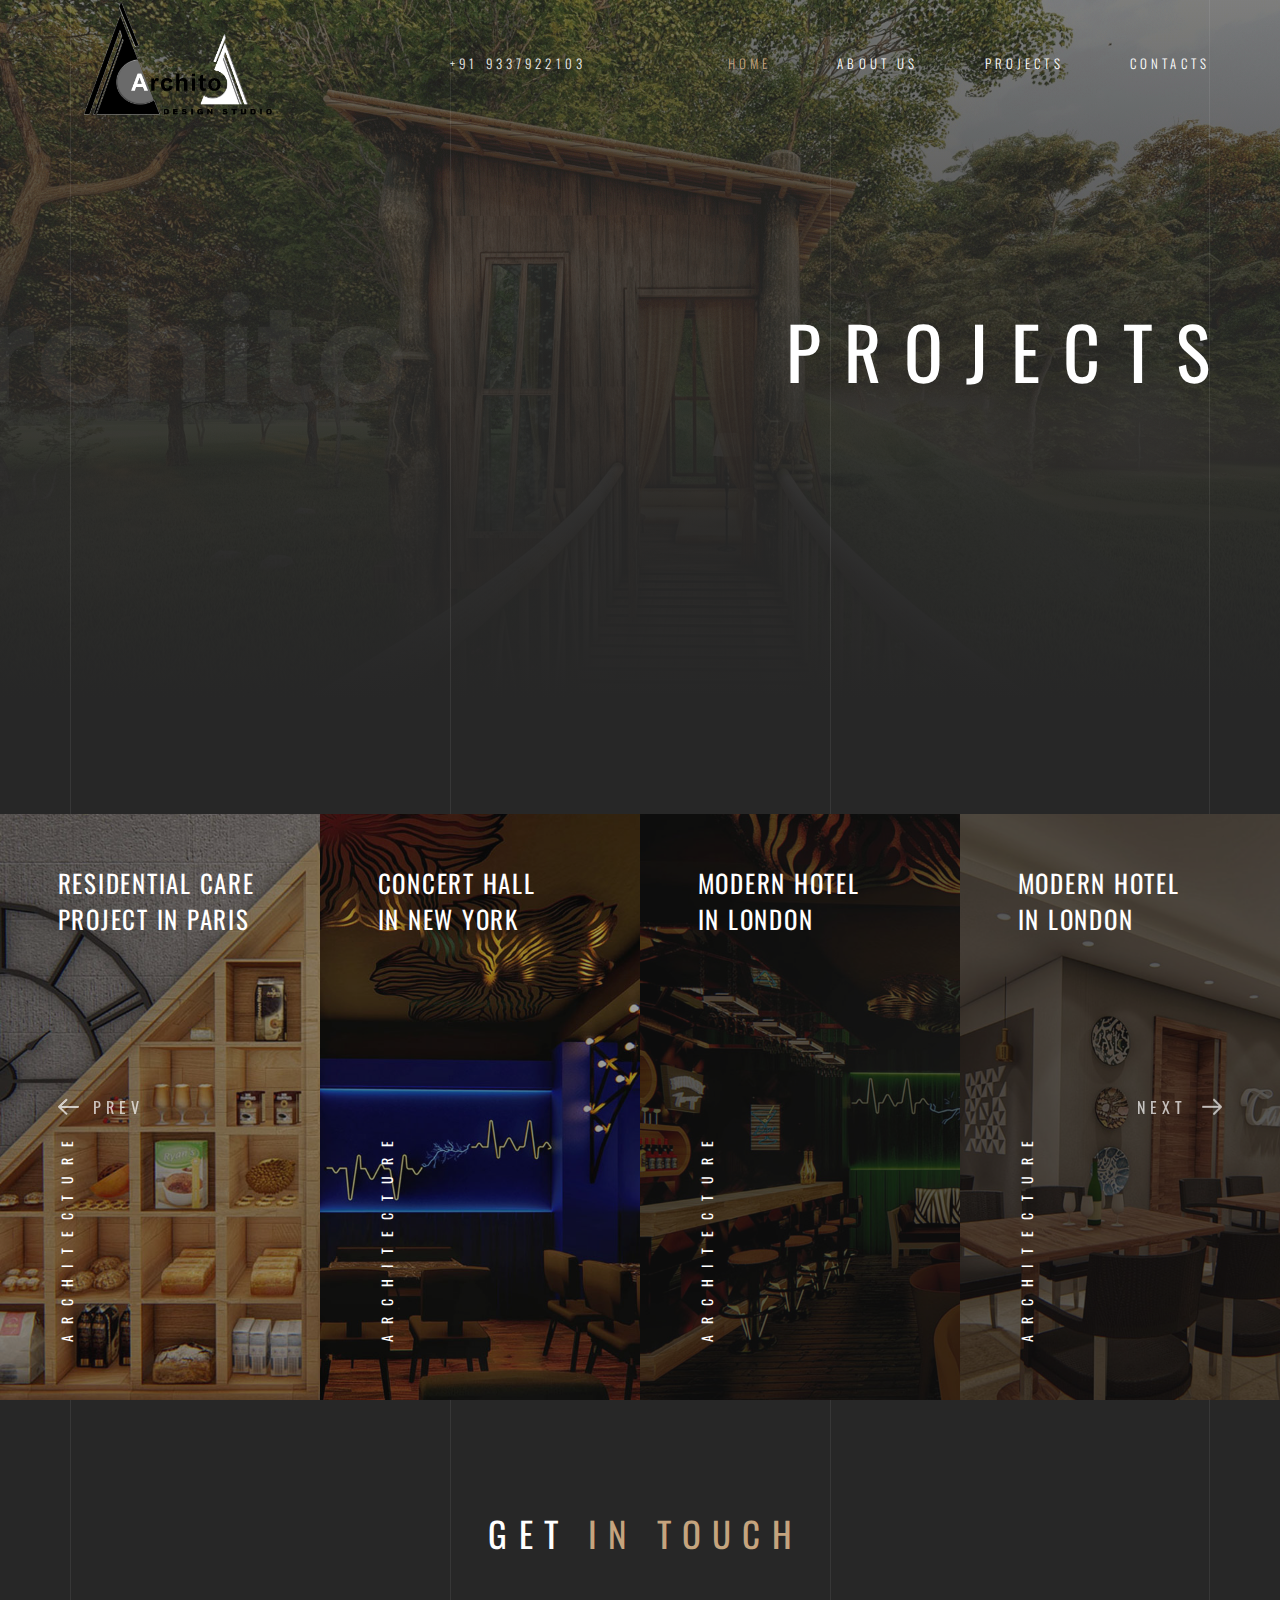
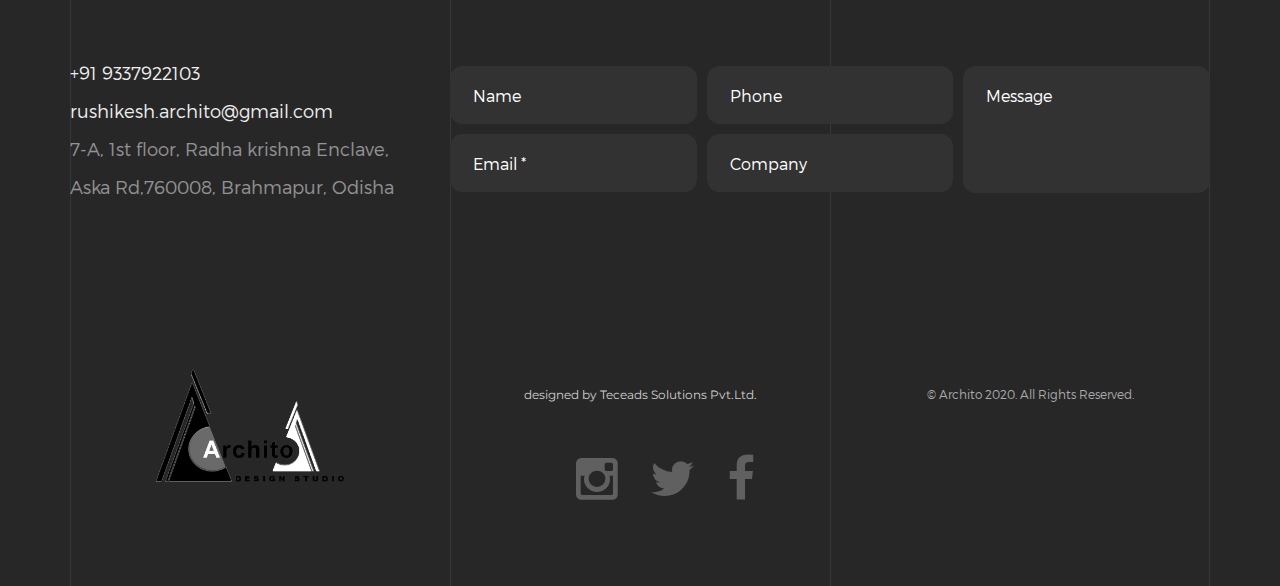
<file: comint.html>
<!DOCTYPE HTML>
<html lang="en">
<head>
<meta  charset="utf-8">
<meta name="viewport" content="width=device-width, initial-scale=1">
<title>Archito</title>

<!-- Favicons -->
<link rel="shortcut icon" href="favicon.png">
<link rel="apple-touch-icon" href="apple-touch-icon.png">
<link rel="apple-touch-icon" sizes="72x72" href="apple-touch-icon-72x72.png">
<link rel="apple-touch-icon" sizes="114x114" href="apple-touch-icon-114x114.png">

<!-- Styles -->
<link href="https://fonts.googleapis.com/css?family=Oswald:300,400,700" rel="stylesheet">
<link href="https://fonts.googleapis.com/css?family=Montserrat:400,700" rel="stylesheet">
<link href="css/style.css" rel="stylesheet" media="screen">
</head>
<body>

    <!-- Loader -->

    <div class="loader">
      <div class="page-lines">
        <div class="container">
          <div class="col-line col-xs-4">
            <div class="line"></div>
          </div>
          <div class="col-line col-xs-4">
            <div class="line"></div>
          </div>
          <div class="col-line col-xs-4">
            <div class="line"></div>
            <div class="line"></div>
          </div>
        </div>
      </div>
      <div class="loader-brand">
        <div class="sk-folding-cube">
          <div class="sk-cube1 sk-cube"></div>
          <div class="sk-cube2 sk-cube"></div>
          <div class="sk-cube4 sk-cube"></div>
          <div class="sk-cube3 sk-cube"></div>
        </div>
      </div>
    </div>

    <!-- Header -->

    <header id="top" class="header-inner">
      <div class="brand-panel">
        <a href="index.html" class="brand">
          <!-- <span class="tprojects/comint-primary">.</span>architio -->
          <img src="img/LOGO-ARCHITO.png" width="250">
        </a>
        <div class="brand-name">.archito</div>
      </div>
      <div class="header-phone">
       <a href="tel: 9337922103">+91 9337922103</a>
      </div>
      <!-- <div class="vertical-panel-content">
        <div class="vertical-panel-info">
            <div class="line"></div>
         </div>
        <ul class="social-list">
          <li><a target="_blank" href="https://www.instagram.com/archito_design_studio/?igshid=i7raxda96dsh&hl=en" class="fa fa-instagram"></a></li>
          <li><a href="" class="fa fa-twitter"></a></li>
          <li><a href="" class="fa fa-behance"></a></li>
          <li><a  target="_blank" href="https://www.facebook.com/rushikesh.archito/" class="fa fa-facebook"></a></li>
         </ul>
      </div> -->

      <!-- Navigation Desctop -->

      <nav class="navbar-desctop visible-md visible-lg">
        <div class="container">
          <a href="#top" class="brand js-target-scroll">
            <span class="tprojects/comint-primary">.</span>archito
          </a>
          <ul class="navbar-desctop-menu">
            <li class="active">
              <a href="index.html">Home</a>
            </li>
            <li>
              <a href="about.html">About us</a>
            </li>
            <li>
              <a style="cursor:pointer;">Projects</a>
              <ul>
                <li>
                  <a style="cursor:pointer;">Residential</a>
                <ul>
                  <li><a href="resint.html">Interiors</a></li>
                  <li><a href="resext.html">Exteriors</a></li>
                </ul>
              </li>
                <li><a style="cursor:pointer;">Commercial</a>
                  <ul>
                    <li><a href="comint.html">Interiors</a></li>
                    <li><a href="comext.html">Exteriors</a></li>
                  </ul>
                </li>
                <li><a href="hospitality.html">Hospitality</a></li>
                <li><a href="landscape.html">Landscape</a></li>
                <li><a href="govt.html">Goverment</a></li>
              </ul>
            </li>
            <li>
              <a href="contacts.html">Contacts</a>
            </li>
          </ul>
        </div>
      </nav>

      <!-- Navigation Mobile -->

      <nav class="navbar-mobile">
        <a href="#top" class="brand js-target-scroll">
          <span class="tprojects/comint-primary">.</span>archito
        </a>

        <!-- Navbar Collapse -->

        <button type="button" class="navbar-toggle collapsed" data-toggle="collapse" data-target="#navbar-mobile">
          <span class="sr-only">Toggle navigation</span>
          <span class="icon-bar"></span>
          <span class="icon-bar"></span>
          <span class="icon-bar"></span>
        </button>

        <div class="collapse navbar-collapse" id="navbar-mobile">
          <ul class="navbar-nav-mobile">
            <li class="active">
              <a href="index.html">Home</a>
              <!-- <ul>
                <li><a href="../light/index.html">Home - Light</a></li>
                <li class="active">
                  <a href="index.html">— Home - Dark</a>
                </li>
              </ul> -->
            </li>
            <li>
              <a href="about.html">About us</a>
            </li>
            <li>
              <a href="#">Projects <i class="fa fa-angle-down"></i></a>
              <ul>
                <li><a href="resint.html">Residential Interiors</a></li>
                <li><a href="resext.html">Residential Exteriors</a></li>
                <li><a href="comint.html">Commercial Interiors</a></li>
                <li><a href="comext.html">Commercial Exteriors</a></li>
                <li><a href="hospitality.html">Hospitality</a></li>
                <li><a href="landscape.html">Landscape</a></li>
                <li><a href="govt.html">Goverment</a></li>
            </ul>
            </li>
            <li>
              <a href="contacts.html">Contacts</a>
            </li>
          </ul>
        </div>
      </nav>
    </header>

  <!-- Layout -->

  <div class="layout">

    <!-- Home -->

    <main class="main main-inner main-projects bg-projects" data-stellar-background-ratio="0.6">
      <div class="container">
        <header class="main-header">
          <h1>Projects</h1>
        </header>
      </div>

      <!-- Lines -->

      <div class="page-lines">
        <div class="container">
          <div class="col-line col-xs-4">
            <div class="line"></div>
          </div>
          <div class="col-line col-xs-4">
            <div class="line"></div>
          </div>
          <div class="col-line col-xs-4">
            <div class="line"></div>
            <div class="line"></div>
          </div>
        </div>
      </div>
    </main>

    <div class="content">

      <!-- Projects -->

      <section class="projects">
        <div class="section-content">
          <div class="projects-carousel js-projects-carousel js-projects-gallery">
            <div class="project project-light">
              <a href="img/projects/comint2.jpg" title="project 1">
                <figure>
                  <img alt="" src="img/projects/comint2-2.jpg">
                  <figcaption>
                    <h3 class="project-title">
                      Residential care<br> project in Paris
                    </h3>
                    <h4 class="project-category">
                      Architecture
                    </h4>
                    <div class="project-zoom"></div>
                  </figcaption>
                </figure>
              </a>
            </div>
            <div class="project project-light">
              <a href="img/projects/comint5.jpg" title="project 2">
                <figure>
                  <img alt="" src="img/projects/comint5-5.jpg">
                  <figcaption>
                    <h3 class="project-title">
                      Concert hall<br> in New york
                    </h3>
                    <h4 class="project-category">
                      Architecture
                    </h4>
                    <div class="project-zoom"></div>
                  </figcaption>
                </figure>
              </a>
            </div>
            <div class="project">
              <a href="img/projects/comint11.jpg" title="project 3">
                <figure>
                  <img alt="" src="img/projects/comint11-11.jpg">
                  <figcaption>
                    <h3 class="project-title">
                      Modern hotel<br>in London
                    </h3>
                    <h4 class="project-category">
                      Architecture
                    </h4>
                    <div class="project-zoom"></div>
                  </figcaption>
                </figure>
              </a>
            </div>
            <div class="project">
              <a href="img/projects/comint10.jpg" title="project 4">
                <figure>
                  <img alt="" src="img/projects/comint10-10.jpg">
                  <figcaption>
                    <h3 class="project-title">
                      Modern hotel<br>in London
                    </h3>
                    <h4 class="project-category">
                      Architecture
                    </h4>
                    <div class="project-zoom"></div>
                  </figcaption>
                </figure>
              </a>
            </div>
            <div class="project">
              <a href="img/projects/comint16.jpg" title="project 5">
                <figure>
                  <img alt="" src="img/projects/comint16-16.jpg">
                  <figcaption>
                    <h3 class="project-title">
                      Residential care<br> project in Paris
                    </h3>
                    <h4 class="project-category">
                      Architecture
                    </h4>
                    <div class="project-zoom"></div>
                  </figcaption>
                </figure>
              </a>
            </div>
            <div class="project">
              <a href="img/projects/comint4.jpg" title="project 6">
                <figure>
                  <img alt="" src="img/projects/comint4-4.jpg">
                  <figcaption>
                    <h3 class="project-title">
                      Residential care<br> project in Paris
                    </h3>
                    <h4 class="project-category">
                      Architecture
                    </h4>
                    <div class="project-zoom"></div>
                  </figcaption>
                </figure>
              </a>
            </div>
            <div class="project">
              <a href="img/projects/comint12.jpg" title="project 7">
                <figure>
                  <img alt="" src="img/projects/comint12-12.jpg">
                  <figcaption>
                    <h3 class="project-title">
                      Residential care<br> project in Paris
                    </h3>
                    <h4 class="project-category">
                      Architecture
                    </h4>
                    <div class="project-zoom"></div>
                  </figcaption>
                </figure>
              </a>
            </div>
            <div class="project">
              <a href="img/projects/comint13.jpg" title="project 8">
                <figure>
                  <img alt="" src="img/projects/comint13-13.jpg">
                  <figcaption>
                    <h3 class="project-title">
                      Residential care<br> project in Paris
                    </h3>
                    <h4 class="project-category">
                      Architecture
                    </h4>
                    <div class="project-zoom"></div>
                  </figcaption>
                </figure>
              </a>
            </div>
            <div class="project">
              <a href="img/projects/comint1.jpg" title="project 9">
                <figure>
                  <img alt="" src="img/projects/comint1-1.jpg">
                  <figcaption>
                    <h3 class="project-title">
                      Residential care<br> project in Paris
                    </h3>
                    <h4 class="project-category">
                      Architecture
                    </h4>
                    <div class="project-zoom"></div>
                  </figcaption>
                </figure>
              </a>
            </div>
            <div class="project">
              <a href="img/projects/comint6.jpg" title="project 10">
                <figure>
                  <img alt="" src="img/projects/comint6-6.jpg">
                  <figcaption>
                    <h3 class="project-title">
                      Residential care<br> project in Paris
                    </h3>
                    <h4 class="project-category">
                      Architecture
                    </h4>
                    <div class="project-zoom"></div>
                  </figcaption>
                </figure>
              </a>
            </div>
            <div class="project">
              <a href="img/projects/comint3.jpg" title="project 11">
                <figure>
                  <img alt="" src="img/projects/comint3-3.jpg">
                  <figcaption>
                    <h3 class="project-title">
                      Residential care<br> project in Paris
                    </h3>
                    <h4 class="project-category">
                      Architecture
                    </h4>
                    <div class="project-zoom"></div>
                  </figcaption>
                </figure>
              </a>
            </div>
            <div class="project">
              <a href="img/projects/comint7.jpg" title="project 12">
                <figure>
                  <img alt="" src="img/projects/comint7-7.jpg">
                  <figcaption>
                    <h3 class="project-title">
                      Residential care<br> project in Paris
                    </h3>
                    <h4 class="project-category">
                      Architecture
                    </h4>
                    <div class="project-zoom"></div>
                  </figcaption>
                </figure>
              </a>
            </div>
            <div class="project">
              <a href="img/projects/comint8.jpg" title="project 13">
                <figure>
                  <img alt="" src="img/projects/comint8-8.jpg">
                  <figcaption>
                    <h3 class="project-title">
                      Residential care<br> project in Paris
                    </h3>
                    <h4 class="project-category">
                      Architecture
                    </h4>
                    <div class="project-zoom"></div>
                  </figcaption>
                </figure>
              </a>
            </div>
            <div class="project">
              <a href="img/projects/comint9.jpg" title="project 14">
                <figure>
                  <img alt="" src="img/projects/comint9-9.jpg">
                  <figcaption>
                    <h3 class="project-title">
                      Residential care<br> project in Paris
                    </h3>
                    <h4 class="project-category">
                      Architecture
                    </h4>
                    <div class="project-zoom"></div>
                  </figcaption>
                </figure>
              </a>
            </div>
            <div class="project">
              <a href="img/projects/comint15.jpg" title="project 15">
                <figure>
                  <img alt="" src="img/projects/comint15-15.jpg">
                  <figcaption>
                    <h3 class="project-title">
                      Residential care<br> project in Paris
                    </h3>
                    <h4 class="project-category">
                      Architecture
                    </h4>
                    <div class="project-zoom"></div>
                  </figcaption>
                </figure>
              </a>
            </div>
            <div class="project">
              <a href="img/projects/comint14.jpg" title="project 16">
                <figure>
                  <img alt="" src="img/projects/comint14-14.jpg">
                  <figcaption>
                    <h3 class="project-title">
                      Residential care<br> project in Paris
                    </h3>
                    <h4 class="project-category">
                      Architecture
                    </h4>
                    <div class="project-zoom"></div>
                  </figcaption>
                </figure>
              </a>
            </div>
          </div>
        </div>
        <!-- <div class="section-content tprojects/comint-center">
          <a href="#" class="btn btn-gray">More projects</a>
        </div> -->
      </section>

      <!-- Contacts -->

      <section class="contacts section">
        <div class="container">
          <header class="section-header">
            <h2 class="section-title">Get <span class="text-primary">in touch</span></h2>
          </header>
          <div class="section-content">
            <div class="row-base row">
              <div class="col-address col-base col-md-4">
               <a href="tel: 9337922103">+91 9337922103<br></a>
                <a href="mailto: rushikesh.archito@gmail.com">rushikesh.archito@gmail.com<br></a>
                7-A, 1st floor, Radha krishna Enclave, Aska Rd,760008, Brahmapur, Odisha
              </div>
              <div class="col-base  col-md-8">
                <form class="js-ajax-form">
                  <div class="row-field row">
                    <div class="col-field col-sm-6 col-md-4">
                      <div class="form-group">
                        <input type="text" class="form-control" name="name" placeholder="Name" autocomplete="off">
                      </div>
                      <div class="form-group">
                        <input type="email" class="form-control" name="email" required placeholder="Email *" autocomplete="off">
                      </div>
                    </div>
                    <div class="col-field col-sm-6 col-md-4">
                      <div class="form-group">
                        <input type="tel" class="form-control" name="phone" placeholder="Phone" autocomplete="off">
                      </div>
                      <div class="form-group">
                        <input type="text" class="form-control" name="company" placeholder="Company" autocomplete="off">
                      </div>
                    </div>
                    <div class="col-field col-sm-12 col-md-4">
                      <div class="form-group">
                        <textarea class="form-control" name="messagee" placeholder="Message"></textarea>
                      </div>
                    </div>
                    <div class="col-message col-field col-sm-12">
                      <div class="form-group">
                        <div class="success-message"><i class="fa fa-check text-primary"></i> Thank you!. Your message is successfully sent...</div>
                        <div class="error-message">We're sorry, but something went wrong</div>
                      </div>
                    </div>
                  </div>
                  <div class="form-submit text-right"><button class="btn btn-shadow-2 wow swing">Send <i class="icon-next"></i></button></div>
                </form>
              </div>
            </div>
          </div>
        </div>
      </section>

      <!-- Footer -->

      <footer id="footer" class="footer">
        <div class="container">
          <div class="row-base row">
            <div class="col-base tprojects/comint-left-md col-md-4">
              <a href="index.html" class="brand">
                <!-- <span class="tprojects/comint-primary">.</span>archito -->
                  <img src="img/LOGO-ARCHITO.png" width="250">
              </a>
            </div>
            <div class="tprojects/comint-center-md col-base col-md-4">
              <a target="_blank" href="https://teceads.com/" class="author-link">
               designed by Teceads Solutions Pvt.Ltd.
              </a>
              <ul class="social-list">
                <li><a target="_blank" href="https://www.instagram.com/archito_design_studio/?igshid=i7raxda96dsh&hl=en" class="fa fa-instagram"></a></li>
                <li><a href="" class="fa fa-twitter"></a></li>
                <!-- <li><a href="" class="fa fa-behance"></a></li> -->
                <li><a  target="_blank" href="https://www.facebook.com/rushikesh.archito/" class="fa fa-facebook"></a></li>
               </ul>
            </div>
            <div class="tprojects/comint-right-md col-base col-md-4">
              © Archito 2020. All Rights Reserved.
            </div>
          </div>
        </div>
      </footer>
      <!-- Lines -->

      <div class="page-lines">
        <div class="container">
          <div class="col-line col-xs-4">
            <div class="line"></div>
          </div>
          <div class="col-line col-xs-4">
            <div class="line"></div>
          </div>
          <div class="col-line col-xs-4">
            <div class="line"></div>
            <div class="line"></div>
          </div>
        </div>
      </div>
    </div>
  </div>

<!-- SCRIPTS -->

<script src="js/jquery.min.js"></script>
<script src="js/bootstrap.min.js"></script>
<script src="js/smoothscroll.js"></script>
<script src="js/jquery.validate.min.js"></script>
<script src="js/wow.min.js"></script>
<script src="js/jquery.stellar.min.js"></script>
<script src="js/jquery.magnific-popup.js"></script>
<script src="js/owl.carousel.min.js"></script>
<script src="js/interface.js"></script>
</body>
</html>
</file>
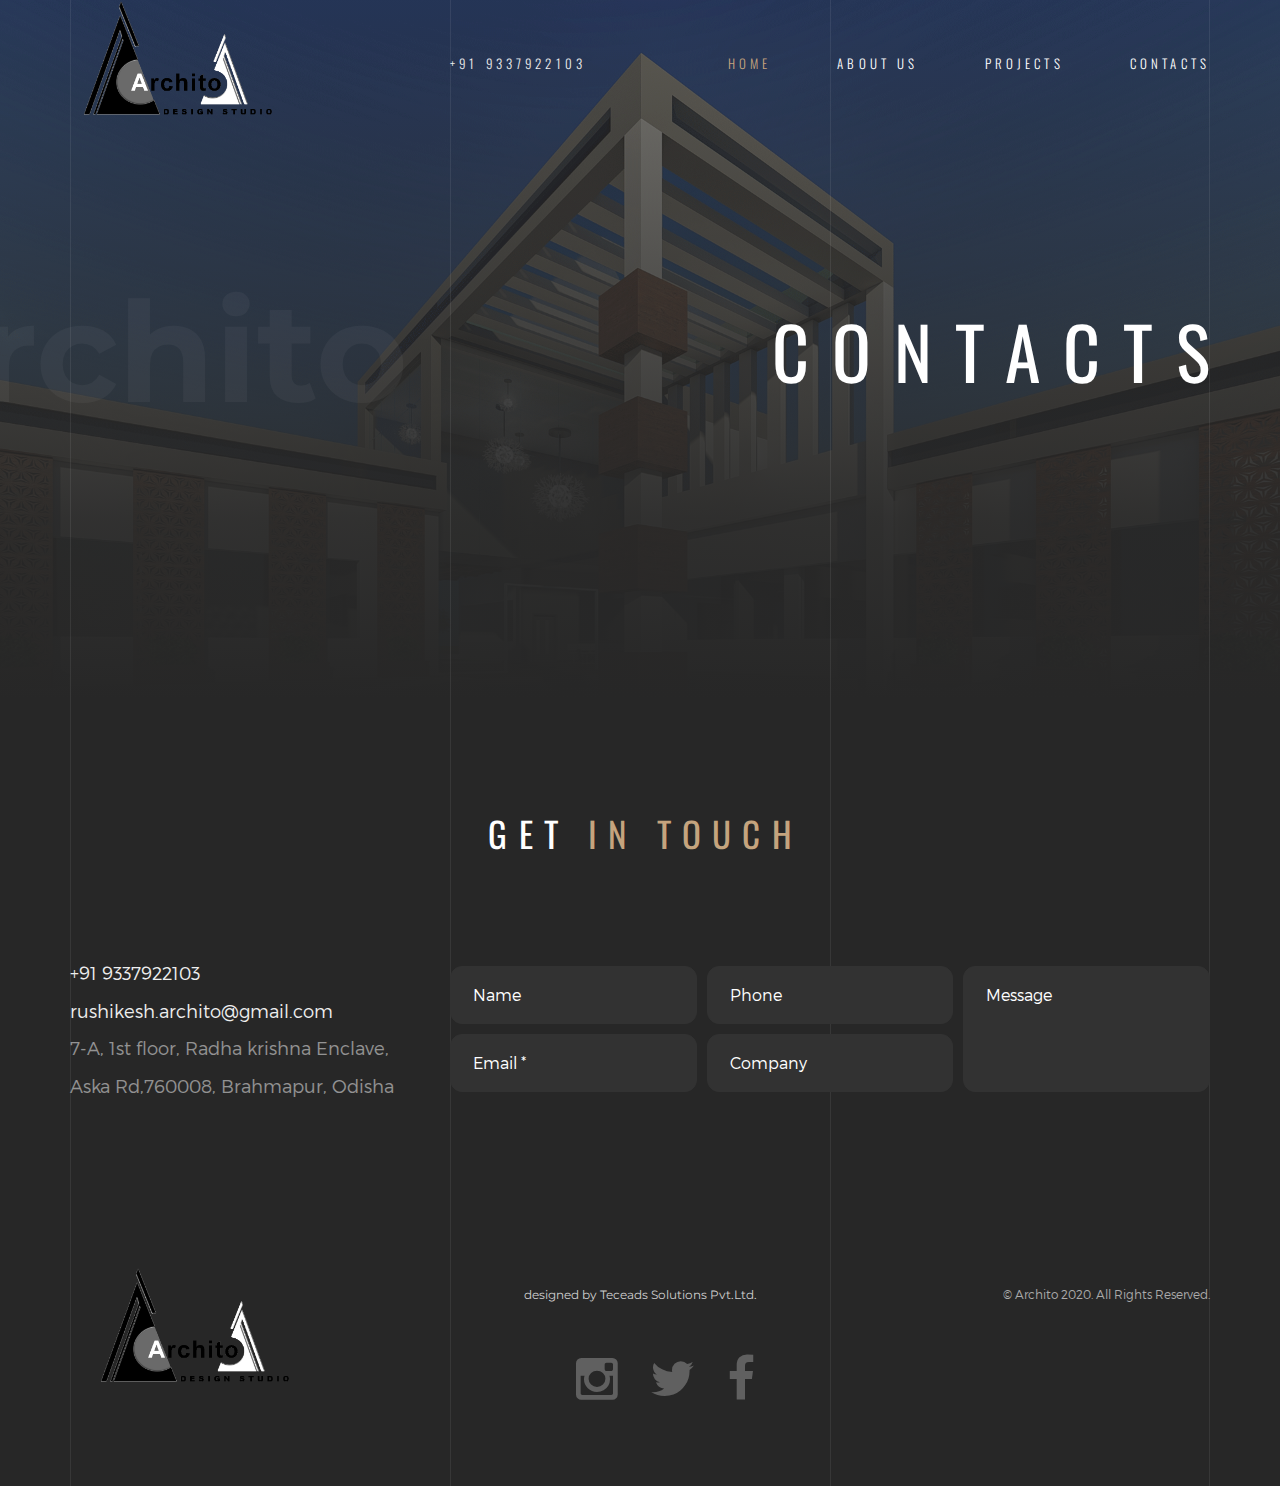
<file: contacts.html>
<!DOCTYPE HTML>
<html lang="en">
<head>
<meta  charset="utf-8">
<meta name="viewport" content="width=device-width, initial-scale=1">
<meta name="format-detection" content="telephone=no">
<title>Archito</title>

<!-- Favicons -->
<link rel="shortcut icon" href="favicon.png">
<link rel="apple-touch-icon" href="apple-touch-icon.png">
<link rel="apple-touch-icon" sizes="72x72" href="apple-touch-icon-72x72.png">
<link rel="apple-touch-icon" sizes="114x114" href="apple-touch-icon-114x114.png">

<!-- Styles -->
<link href="https://fonts.googleapis.com/css?family=Oswald:300,400,700" rel="stylesheet">
<link href="https://fonts.googleapis.com/css?family=Montserrat:400,700" rel="stylesheet">
<link href="css/style.css" rel="stylesheet" media="screen">
</head>
<body>

    <!-- Loader -->

    <div class="loader">
      <div class="page-lines">
        <div class="container">
          <div class="col-line col-xs-4">
            <div class="line"></div>
          </div>
          <div class="col-line col-xs-4">
            <div class="line"></div>
          </div>
          <div class="col-line col-xs-4">
            <div class="line"></div>
            <div class="line"></div>
          </div>
        </div>
      </div>
      <div class="loader-brand">
        <div class="sk-folding-cube">
          <div class="sk-cube1 sk-cube"></div>
          <div class="sk-cube2 sk-cube"></div>
          <div class="sk-cube4 sk-cube"></div>
          <div class="sk-cube3 sk-cube"></div>
        </div>
      </div>
    </div>

    <!-- Header -->

    <header id="top" class="header-inner">
      <div class="brand-panel">
        <a href="index.html" class="brand">
          <!-- <span class="text-primary">.</span>archito -->
          <img src="img/LOGO-ARCHITO.png" width="250">
        </a>
        <div class="brand-name">.archito</div>
      </div>
      <div class="header-phone">
        <a href="tel:9337922103">+91 9337922103</a>
      </div>
      <!-- <div class="vertical-panel-content">
        <div class="vertical-panel-info">
            <div class="line"></div>
         </div>
        <ul class="social-list">
          <li><a target="_blank" href="https://www.instagram.com/archito_design_studio/?igshid=i7raxda96dsh&hl=en" class="fa fa-instagram"></a></li>
          <li><a target="_blank" href="" class="fa fa-twitter"></a></li>
           <li><a href="" class="fa fa-behance"></a></li>
          <li><a href="https://www.facebook.com/rushikesh.archito/" class="fa fa-facebook"></a></li>
         </ul>
      </div> -->

      <!-- Navigation Desctop -->

      <nav class="navbar-desctop visible-md visible-lg">
        <div class="container">
          <a href="#top" class="brand js-target-scroll">
            <span class="text-primary">.</span>archito
          </a>
          <ul class="navbar-desctop-menu">
            <li class="active">
              <a href="index.html">Home</a>
            </li>
            <li>
              <a href="about.html">About us</a>
            </li>
            <li>
              <a style="cursor:pointer;">Projects</a>
              <ul>
                <li>
                  <a style="cursor:pointer;">Residential</a>
                <ul>
                  <li><a href="resint.html">Interiors</a></li>
                  <li><a href="resext.html">Exteriors</a></li>
                </ul>
              </li>
                <li><a style="cursor:pointer;">Commercial</a>
                  <ul>
                    <li><a href="comint.html">Interiors</a></li>
                    <li><a href="comext.html">Exteriors</a></li>
                  </ul>
                </li>
                <li><a href="hospitality.html">Hospitality</a></li>
                <li><a href="landscape.html">Landscape</a></li>
                <li><a href="govt.html">Goverment</a></li>
              </ul>
            </li>
            <li>
              <a href="contacts.html">Contacts</a>
            </li>
          </ul>
        </div>
      </nav>

      <!-- Navigation Mobile -->

      <nav class="navbar-mobile">
        <a href="#top" class="brand js-target-scroll">
        <span class="text-primary">.</span>archito
        </a>

        <!-- Navbar Collapse -->

        <button type="button" class="navbar-toggle collapsed" data-toggle="collapse" data-target="#navbar-mobile">
          <span class="sr-only">Toggle navigation</span>
          <span class="icon-bar"></span>
          <span class="icon-bar"></span>
          <span class="icon-bar"></span>
        </button>

        <div class="collapse navbar-collapse" id="navbar-mobile">
          <ul class="navbar-nav-mobile">
            <li class="active">
              <a href="index.html">Home</a>
              <!-- <ul>
                <li><a href="../light/index.html">Home - Light</a></li>
                <li class="active">
                  <a href="index.html">— Home - Dark</a>
                </li>
              </ul> -->
            </li>
            <li>
              <a href="about.html">About us</a>
            </li>
            <li>
              <a href="#">Projects <i class="fa fa-angle-down"></i></a>
              <ul>
                <li><a href="resint.html">Residential Interiors</a></li>
                <li><a href="resext.html">Residential Exteriors</a></li>
                <li><a href="comint.html">Commercial Interiors</a></li>
                <li><a href="comext.html">Commercial Exteriors</a></li>
                <li><a href="hospitality.html">Hospitality</a></li>
                <li><a href="landscape.html">Landscape</a></li>
                <li><a href="govt.html">Goverment</a></li>
            </ul>
            </li>
            <li>
              <a href="contacts.html">Contacts</a>
            </li>
          </ul>
        </div>
      </nav>
    </header>

  <!-- Layout -->

  <div class="layout">

    <!-- Home -->

    <main class="main main-inner main-contacts bg-contacts" data-stellar-background-ratio="0.6">
      <div class="container">
        <header class="main-header">
          <h1>Contacts</h1>
        </header>
      </div>

      <!-- Lines -->

      <div class="page-lines">
        <div class="container">
          <div class="col-line col-xs-4">
            <div class="line"></div>
          </div>
          <div class="col-line col-xs-4">
            <div class="line"></div>
          </div>
          <div class="col-line col-xs-4">
            <div class="line"></div>
            <div class="line"></div>
          </div>
        </div>
      </div>
    </main>

    <div class="content">

      <!-- Contacts Details -->

      <!-- <section class="contact-details">
        <div class="col-map col-md-7">
          <div id="map" class="gmap col-md-7"></div>
        </div>
        <div class="contact-info col-md-5 col-md-offset-7">
          <div class="contact-info-content">
            <div class="contact-info-title">Contacts</div>
            <div class="phone contact-row">
              <i class="fa fa-phone"></i>
              <div class="contact-body">
                <h4>Phone</h4>
                <div class="phone-row">+0 543 554 44-25</div>
                <div class="phone-row">+0 543 554 44-25</div>
                <div class="phone-row">+0 543 554 44-25</div>
              </div>
            </div>
            <div class="contact-row">
              <i class="fa fa-envelope"></i>
              <div class="contact-body">
                <h4>Email</h4>
                <div class="contact-content">goarch@domain.com</div>
              </div>
            </div>
            <div class="contact-row">
              <i class="fa fa-map-marker"></i>
              <div class="contact-body">
                <h4>Address</h4>
                <div class="contact-content">USA, New York,<br>648 Ivah Street Apt. 375</div>
              </div>
            </div>
          </div>
        </div>
      </section> -->

      <!-- Objects -->

      <!-- <section id="objects" class="objects section">
        <div class="container">
          <header class="section-header">
            <h2 class="section-title">We are <span class="text-primary">worldwide</span></h2>
          </header>
          <div class="section-content">
            <div class="objects">
              <img alt="" class="img-responsive" src="img/map.png"> -->

              <!-- Objects -->

              <!-- <div class="object-label" style="left:12.6%; top:42%;">
                <div class="object-info">
                  <h3 class="object-title">New York</h3>
                  <div class="object-content">
                    +0 595-510-1352<br>
                    flatley.don@weissnat.me<br>
                    713 Dibbert Bridge
                  </div>
                </div>
              </div>

              <div class="object-label" style="left: 25.7%; top: 39.1%;">
                <div class="object-info in">
                  <h3 class="object-title">New York</h3>
                  <div class="object-content">
                    +0 595-510-1352<br>
                    flatley.don@weissnat.me<br>
                    713 Dibbert Bridge
                  </div>
                </div>
              </div>

              <div class="object-label" style="left: 32.2%; top: 80.6%;">
                <div class="object-info">
                  <h3 class="object-title">New York</h3>
                  <div class="object-content">
                    +0 595-510-1352<br>
                    flatley.don@weissnat.me<br>
                    713 Dibbert Bridge
                  </div>
                </div>
              </div>

              <div class="object-label" style="left: 47.3%; top: 34.5%;">
                <div class="object-info">
                  <h3 class="object-title">New York</h3>
                  <div class="object-content">
                    +0 595-510-1352<br>
                    flatley.don@weissnat.me<br>
                    713 Dibbert Bridge
                  </div>
                </div>
              </div>

              <div class="object-label" style="left: 50.7%; top: 20.4%;">
                <div class="object-info">
                  <h3 class="object-title">New York</h3>
                  <div class="object-content">
                    +0 595-510-1352<br>
                    flatley.don@weissnat.me<br>
                    713 Dibbert Bridge
                  </div>
                </div>
              </div>

              <div class="object-label" style="left: 64.4%; top: 22.4%;">
                <div class="object-info">
                  <h3 class="object-title">New York</h3>
                  <div class="object-content">
                    +0 595-510-1352<br>
                    flatley.don@weissnat.me<br>
                    713 Dibbert Bridge
                  </div>
                </div>
              </div>

              <div class="object-label" style="left: 82.2%; top: 32.6%;">
                <div class="object-info">
                  <h3 class="object-title">New York</h3>
                  <div class="object-content">
                    +0 595-510-1352<br>
                    flatley.don@weissnat.me<br>
                    713 Dibbert Bridge
                  </div>
                </div>
              </div>

              <div class="object-label" style="left: 84.4%; top: 82.3%;">
                <div class="object-info">
                  <h3 class="object-title">New York</h3>
                  <div class="object-content">
                    +0 595-510-1352<br>
                    flatley.don@weissnat.me<br>
                    713 Dibbert Bridge
                  </div>
                </div>
              </div>
            </div>
          </div>
        </div>
      </section> -->

      <!-- Contacts -->

      <section class="contacts section">
        <div class="container">
          <header class="section-header">
            <h2 class="section-title">Get <span class="text-primary">in touch</span></h2>
          </header>
          <div class="section-content">
            <div class="row-base row">
              <div class="col-address col-base col-md-4">
                <a href="tel:9337922103">+91 9337922103<br></a>
                <a href="mailto: rushikesh.archito@gmail.com">rushikesh.archito@gmail.com<br></a>
                7-A, 1st floor, Radha krishna Enclave, Aska Rd,760008, Brahmapur, Odisha
              </div>
              <div class="col-base  col-md-8">
                <form class="js-ajax-form">
                  <div class="row-field row">
                    <div class="col-field col-sm-6 col-md-4">
                      <div class="form-group">
                        <input type="text" class="form-control" name="name" placeholder="Name">
                      </div>
                      <div class="form-group">
                        <input type="email" class="form-control" name="email" required placeholder="Email *">
                      </div>
                    </div>
                    <div class="col-field col-sm-6 col-md-4">
                      <div class="form-group">
                        <input type="tel" class="form-control" name="phone" placeholder="Phone">
                      </div>
                      <div class="form-group">
                        <input type="text" class="form-control" name="company" placeholder="Company">
                      </div>
                    </div>
                    <div class="col-field col-sm-12 col-md-4">
                      <div class="form-group">
                        <textarea class="form-control" name="message" placeholder="Message"></textarea>
                      </div>
                    </div>
                    <div class="col-message col-field col-sm-12">
                      <div class="form-group">
                        <div class="success-message"><i class="fa fa-check text-primary"></i> Thank you!. Your message is successfully sent...</div>
                        <div class="error-message">We're sorry, but something went wrong</div>
                      </div>
                    </div>
                  </div>
                  <div class="form-submit text-right"><button class="btn btn-shadow-2 wow swing">Send <i class="icon-next"></i></button></div>
                </form>
              </div>
            </div>
          </div>
        </div>
      </section>

      <!-- Footer -->

      <footer id="footer" class="footer">
        <div class="container">
          <div class="row-base row">
            <div class="col-base text-left-md col-md-4">
              <a href="index.html" class="brand">
                <!-- <span class="text-primary">.</span>archito -->
                  <img src="img/LOGO-ARCHITO.png" width="250">
              </a>
            </div>
            <div class="text-center-md col-base col-md-4">
              <a target="_blank" href="https://teceads.com/" class="author-link">
               designed by Teceads Solutions Pvt.Ltd.
              </a>
              <ul class="social-list">
                <li><a target="_blank" href="https://www.instagram.com/archito_design_studio/?igshid=i7raxda96dsh&hl=en" class="fa fa-instagram"></a></li>
                <li><a target="_blank" href="" class="fa fa-twitter"></a></li>
                 <!-- <li><a href="" class="fa fa-behance"></a></li> -->
                <li><a href="https://www.facebook.com/rushikesh.archito/" class="fa fa-facebook"></a></li>
               </ul>
            </div>
            <div class="text-right-md col-base col-md-4">
              © Archito 2020. All Rights Reserved.
            </div>
          </div>
        </div>
      </footer>

      <!-- Lines -->

      <div class="page-lines">
        <div class="container">
          <div class="col-line col-xs-4">
            <div class="line"></div>
          </div>
          <div class="col-line col-xs-4">
            <div class="line"></div>
          </div>
          <div class="col-line col-xs-4">
            <div class="line"></div>
            <div class="line"></div>
          </div>
        </div>
      </div>
    </div>
  </div>

<!-- SCRIPTS -->

<script src="js/jquery.min.js"></script>
<script src="js/bootstrap.min.js"></script>
<script src="js/smoothscroll.js"></script>
<script src="js/jquery.validate.min.js"></script>
<script src="js/wow.min.js"></script>
<script src="js/jquery.stellar.min.js"></script>
<script src="js/jquery.magnific-popup.js"></script>
<script src="js/owl.carousel.min.js"></script>
<script src="js/interface.js"></script>
<script src="http://maps.google.com/maps/api/js?key=AIzaSyCEprRgdAfS753As69Wak04p2fvCzKbXQU"></script>
<script src="js/gmap.js"></script>
</body>
</html>
</file>
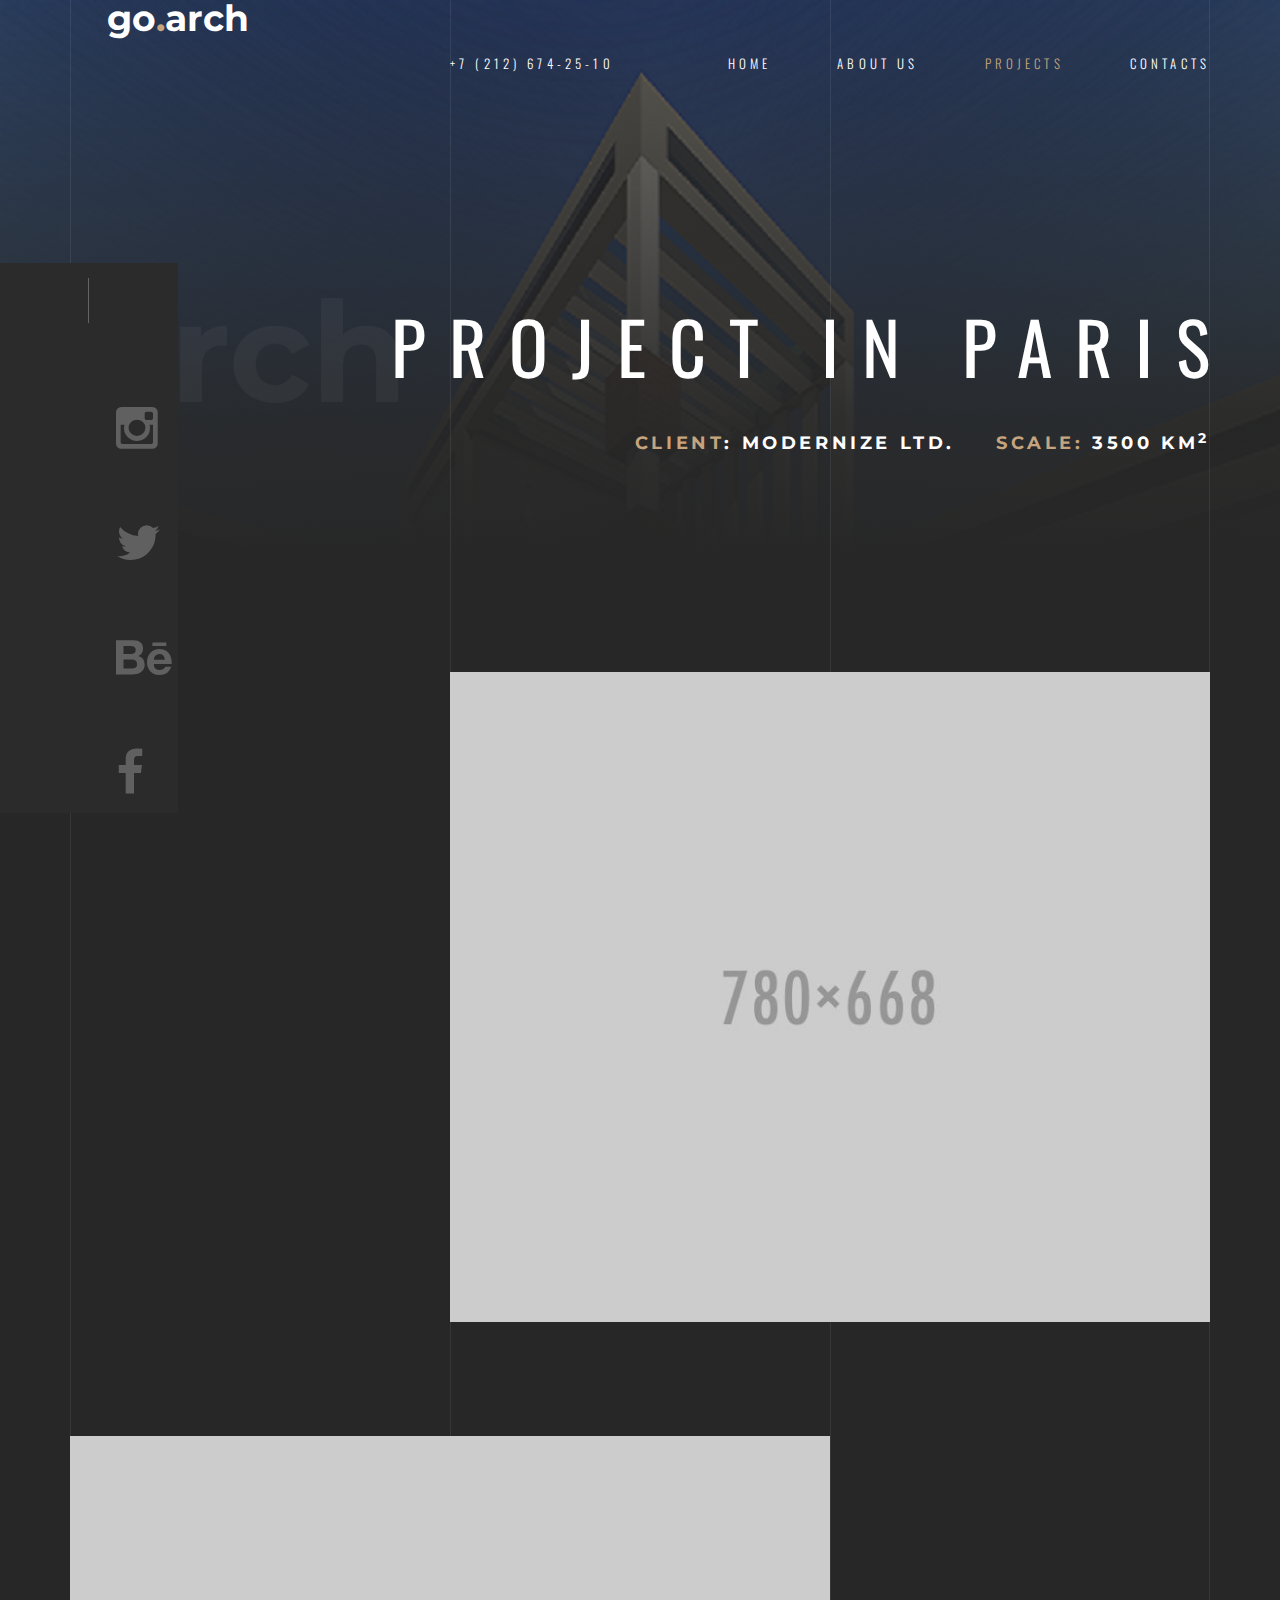
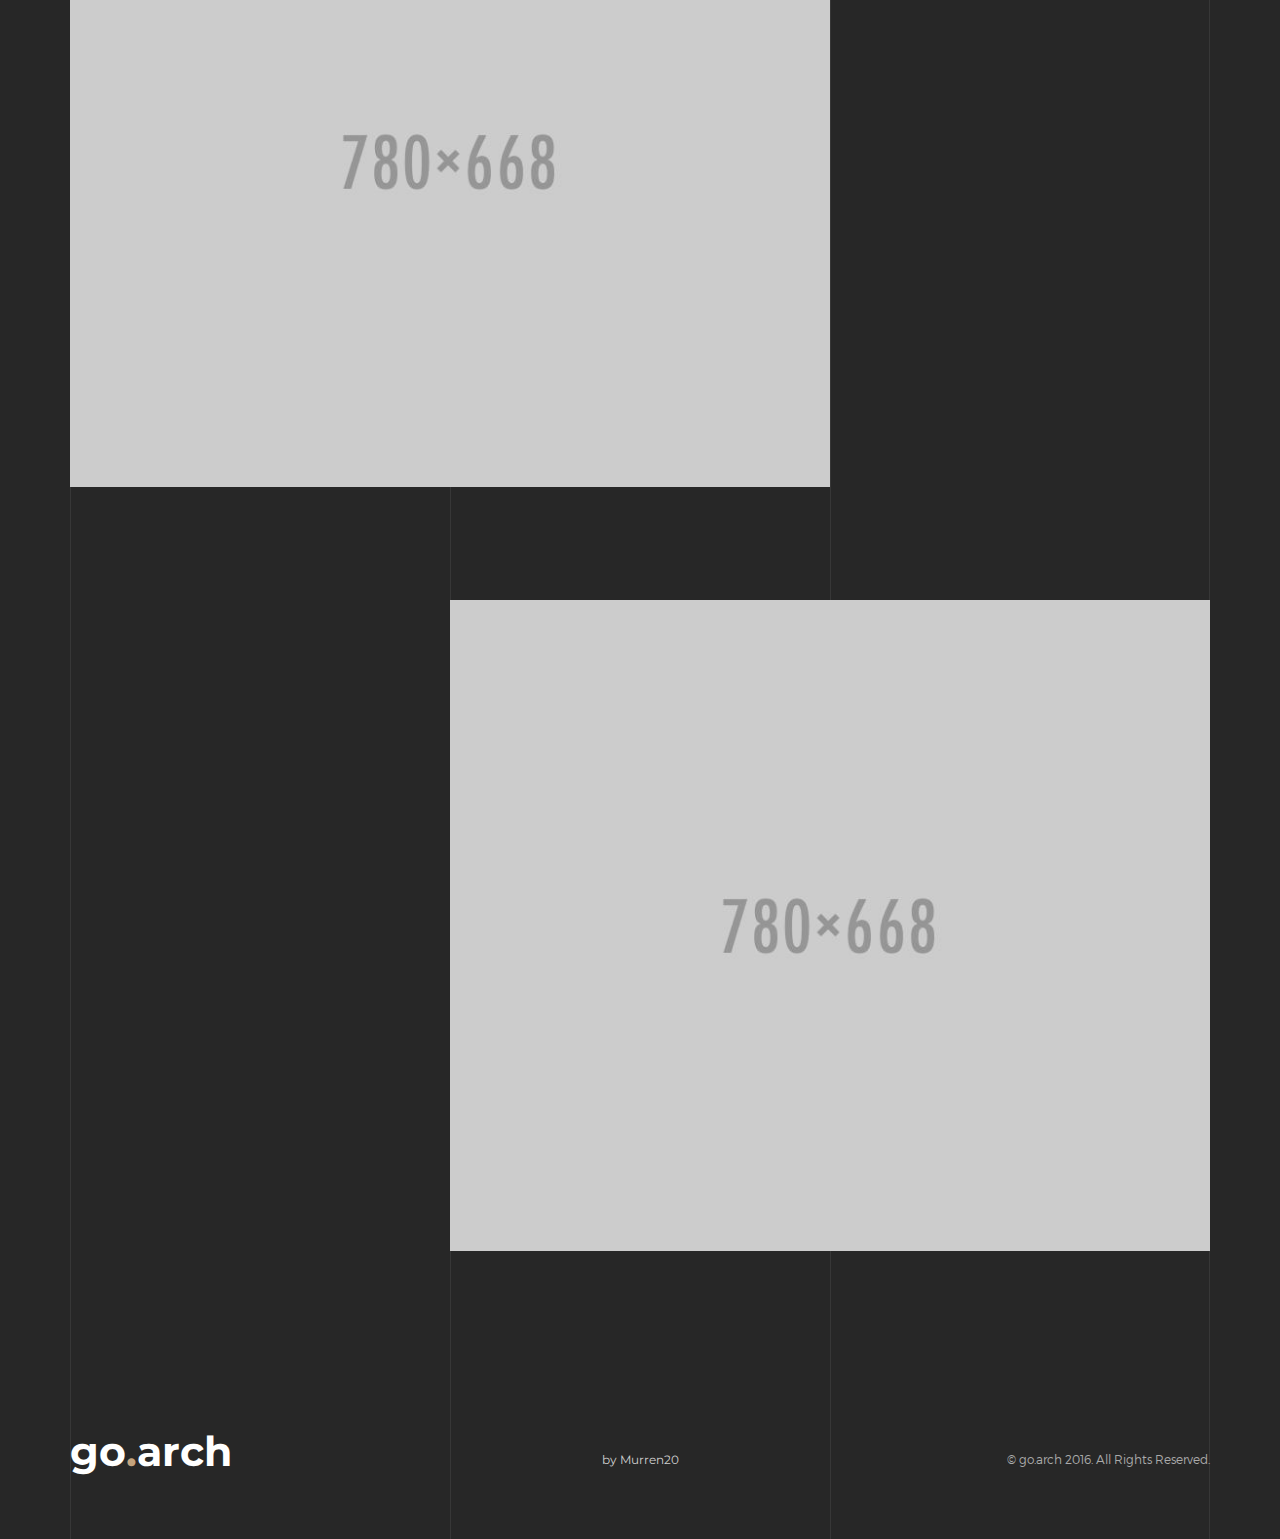
<file: deatails.html>
<!DOCTYPE HTML>
<html lang="en">
<head>
<meta  charset="utf-8">
<meta name="viewport" content="width=device-width, initial-scale=1">
<title>Go.arch  - Architecture HTML Template</title>

<!-- Favicons -->
<link rel="shortcut icon" href="favicon.png">
<link rel="apple-touch-icon" href="apple-touch-icon.png">
<link rel="apple-touch-icon" sizes="72x72" href="apple-touch-icon-72x72.png">
<link rel="apple-touch-icon" sizes="114x114" href="apple-touch-icon-114x114.png">

<!-- Styles -->
<link href="https://fonts.googleapis.com/css?family=Oswald:300,400,700" rel="stylesheet">
<link href="https://fonts.googleapis.com/css?family=Montserrat:400,700" rel="stylesheet">
<link href="css/style.css" rel="stylesheet" media="screen">
</head>
<body>

    <!-- Loader -->

    <div class="loader">
      <div class="page-lines">
        <div class="container">
          <div class="col-line col-xs-4">
            <div class="line"></div>
          </div>
          <div class="col-line col-xs-4">
            <div class="line"></div>
          </div>
          <div class="col-line col-xs-4">
            <div class="line"></div>
            <div class="line"></div>
          </div>
        </div>
      </div>
      <div class="loader-brand">
        <div class="sk-folding-cube">
          <div class="sk-cube1 sk-cube"></div>
          <div class="sk-cube2 sk-cube"></div>
          <div class="sk-cube4 sk-cube"></div>
          <div class="sk-cube3 sk-cube"></div>
        </div>
      </div>
    </div>

    <!-- Header -->

    <header id="top" class="header-inner">
      <div class="brand-panel">
        <a href="#" class="brand">
          go<span class="text-primary">.</span>arch
        </a>
        <div class="brand-name">Go.arch</div>
      </div>
      <div class="header-phone">+7 (212) 674-25-10</div>
      <div class="vertical-panel-content">
        <div class="vertical-panel-info">
            <div class="line"></div>
         </div>
        <ul class="social-list">
          <li><a href="" class="fa fa-instagram"></a></li>
          <li><a href="" class="fa fa-twitter"></a></li>
          <li><a href="" class="fa fa-behance"></a></li>
          <li><a href="" class="fa fa-facebook"></a></li>
         </ul>
      </div>

      <!-- Navigation Desctop -->

      <nav class="navbar-desctop visible-md visible-lg">
        <div class="container">
          <a href="#top" class="brand js-target-scroll">
            go<span class="text-primary">.</span>arch
          </a>
          <ul class="navbar-desctop-menu">
            <li>
              <a href="index.html">Home</a>
              <!-- <ul>
                <li><a href="../light/index.html">Home - Light</a></li>
                <li>
                  <a href="index.html">Home - Dark</a>
                </li>
              </ul>-->
            </li>
            <li>
              <a href="about.html">About us</a>
            </li>
            <li class="active">
              <a href="projects.html">Projects</a>
              <ul>
                <li><a href="projects.html">Projects - List</a></li>
                <li class="active">
                  <a href="project.html">Project - details</a>
                </li>
              </ul>
            </li>
            <!-- <li>
              <a href="blog.html">Blog</a>
              <ul>
                <li><a href="blog.html">Blog - List</a></li>
                <li>
                  <a href="blog-details.html">Blog - Details</a>
                </li>
              </ul>
            </li> -->
            <li>
              <a href="contacts.html">Contacts</a>
            </li>
          </ul>
        </div>
      </nav>

      <!-- Navigation Mobile -->

      <nav class="navbar-mobile">
        <a href="#top" class="brand js-target-scroll">
          go<span class="text-primary">.</span>arch
        </a>

        <!-- Navbar Collapse -->

        <button type="button" class="navbar-toggle collapsed" data-toggle="collapse" data-target="#navbar-mobile">
          <span class="sr-only">Toggle navigation</span>
          <span class="icon-bar"></span>
          <span class="icon-bar"></span>
          <span class="icon-bar"></span>
        </button>

        <div class="collapse navbar-collapse" id="navbar-mobile">
          <ul class="navbar-nav-mobile">
            <li>
              <a href="#">Home <i class="fa fa-angle-down"></i></a>
              <!-- <ul>
                <li><a href="../light/index.html">Home - Light</a></li>
                <li><a href="index.html">Home - Dark</a></li>
              </ul>
            </li> -->
            <li>
              <a href="about.html">About us</a>
            </li>
            <li class="active">
              <a href="#">Projects <i class="fa fa-angle-down"></i></a>
              <ul>
                <li><a href="projects.html">Projects - List</a></li>
                <li class="active">
                  <a href="project.html">— Project - details</a>
                </li>
              </ul>
            </li>
            <!-- <li>
              <a href="#">Blog <i class="fa fa-angle-down"></i></a>
              <ul>
                <li><a href="blog.html">Blog - List</a></li>
                <li>
                  <a href="blog-details.html">Blog - Post</a>
                </li>
              </ul>
            </li> -->
            <li>
              <a href="contacts.html">Contacts</a>
            </li>
          </ul>
        </div>
      </nav>
    </header>

  <!-- Layout -->

  <div class="layout">

    <!-- Home -->

    <main class="main main-inner main-project" style="background-image:url('img/bg/projects_bg.png');" data-stellar-background-ratio="0.6">
      <div class="container">
        <header class="main-header">
          <h1>Project in Paris</h1>
          <div class="project-title-info">
            <div class="project-info-item"><span class="text-primary">Client</span>: Modernize ltd.</div>
            <div class="project-info-item"><span class="text-primary">Scale:</span> 3500 km<sup>2</sup></div>
          </div>
        </header>
      </div>

      <!-- Lines -->

      <div class="page-lines">
        <div class="container">
          <div class="col-line col-xs-4">
            <div class="line"></div>
          </div>
          <div class="col-line col-xs-4">
            <div class="line"></div>
          </div>
          <div class="col-line col-xs-4">
            <div class="line"></div>
            <div class="line"></div>
          </div>
        </div>
      </div>
    </main>

    <div class="content">

      <section class="project-details">
        <div class="container">
          <div class="project-details-item">
            <div class="row">
              <div class="project-details-info wow fadeInLeft">
                <h3 class="project-details-title">
                  Project description<br> is here #1
                </h3>
                <p class="project-details-descr">It is a good idea to think of your PC as an office. It stores files, programs, pictures.
                This can be compared to an actual office’s files, machines and decorations.
                The operating system is the boss. With this image in mind, think of an office you’ve visited that was slow and inefficient.</p>
              </div>
              <div class="project-details-img col-md-8 col-md-offset-4">
                <img alt="" class="img-responsive" src="img/projects/1-780x668.jpg">
              </div>
            </div>
          </div>
          <div class="project-details-item">
            <div class="row">
              <div class="project-details-info wow fadeInRight">
                <h3 class="project-details-title">
                  Project description<br> is here #2
                </h3>
                <p class="project-details-descr">It is a good idea to think of your PC as an office. It stores files, programs, pictures.
                This can be compared to an actual office’s files, machines and decorations.
                The operating system is the boss. With this image in mind, think of an office you’ve visited that was slow and inefficient.</p>
              </div>
              <div class="project-details-img col-md-8">
                <img alt="" class="img-responsive" src="img/projects/2-780x668.jpg">
              </div>
            </div>
          </div>
          <div class="project-details-item">
            <div class="row">
              <div class="project-details-info wow fadeInLeft">
                <h3 class="project-details-title">
                  Project description<br> is here #3
                </h3>
                <p class="project-details-descr">It is a good idea to think of your PC as an office. It stores files, programs, pictures.
                This can be compared to an actual office’s files, machines and decorations.
                The operating system is the boss. With this image in mind, think of an office you’ve visited that was slow and inefficient.</p>
              </div>
              <div class="project-details-img col-md-8 col-md-offset-4">
                <img alt="" class="img-responsive" src="img/projects/3-780x668.jpg">
              </div>
            </div>
          </div>
        </div>
      </section>
      <!-- Footer -->

      <footer id="footer" class="footer">
        <div class="container">
          <div class="row-base row">
            <div class="col-base text-left-md col-md-4">
              <a href="#" class="brand">
                go<span class="text-primary">.</span>arch
              </a>
            </div>
            <div class="text-center-md col-base col-md-4">
              <a href="https://themeforest.net/user/murren20" class="author-link">
                by Murren20
              </a>
            </div>
            <div class="text-right-md col-base col-md-4">
              © go.arch 2016. All Rights Reserved.
            </div>
          </div>
        </div>
      </footer>

      <!-- Lines -->

      <div class="page-lines">
        <div class="container">
          <div class="col-line col-xs-4">
            <div class="line"></div>
          </div>
          <div class="col-line col-xs-4">
            <div class="line"></div>
          </div>
          <div class="col-line col-xs-4">
            <div class="line"></div>
            <div class="line"></div>
          </div>
        </div>
      </div>
    </div>
  </div>

<!-- SCRIPTS -->

<script src="js/jquery.min.js"></script>
<script src="js/bootstrap.min.js"></script>
<script src="js/smoothscroll.js"></script>
<script src="js/jquery.validate.min.js"></script>
<script src="js/wow.min.js"></script>
<script src="js/jquery.stellar.min.js"></script>
<script src="js/jquery.magnific-popup.js"></script>
<script src="js/owl.carousel.min.js"></script>
<script src="js/interface.js"></script>
</body>
</html>
</file>
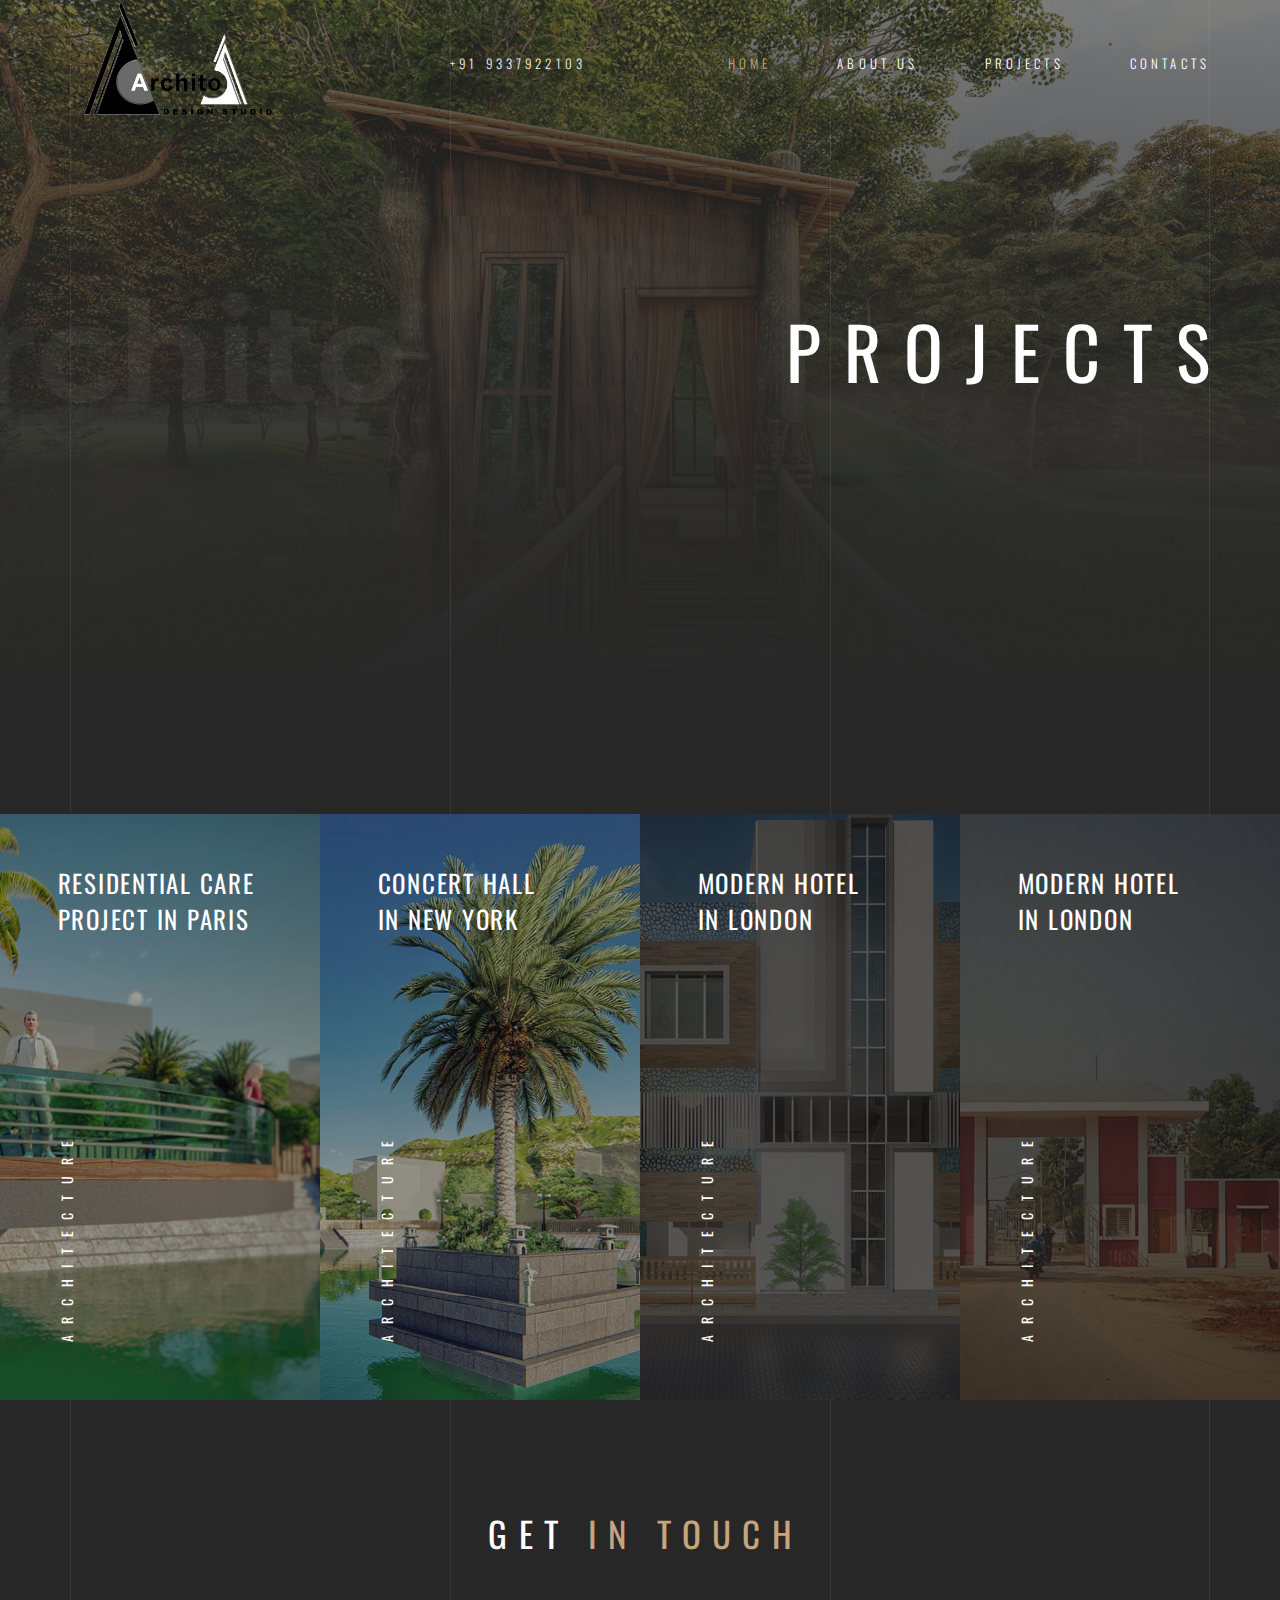
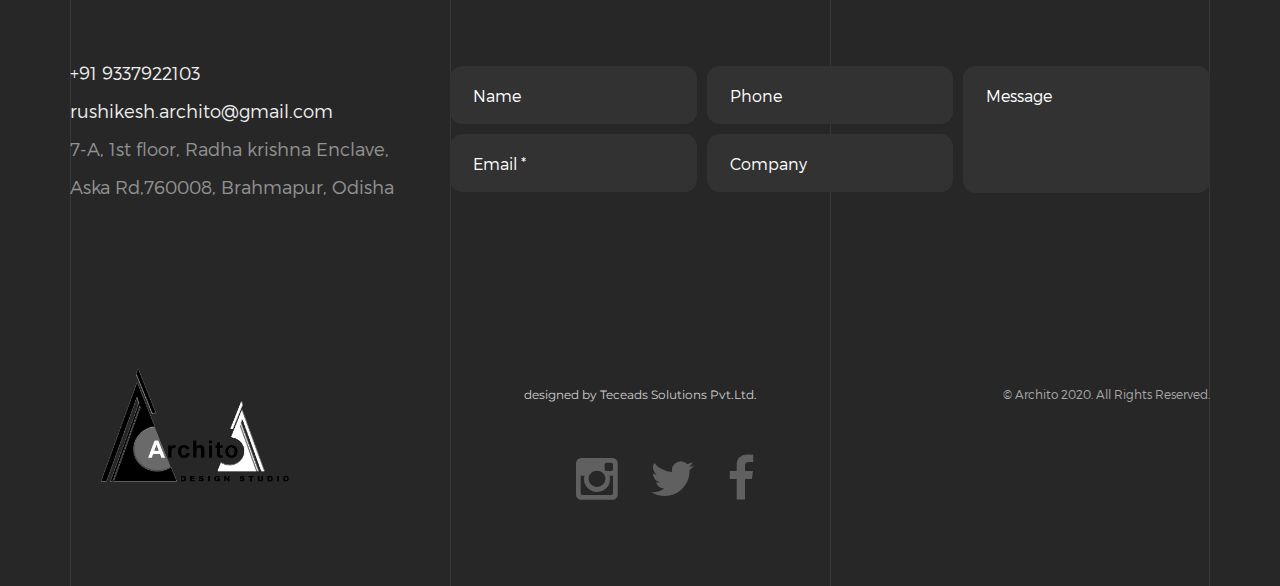
<file: govt.html>
<!DOCTYPE HTML>
<html lang="en">
<head>
<meta  charset="utf-8">
<meta name="viewport" content="width=device-width, initial-scale=1">
<title>Archito</title>

<!-- Favicons -->
<link rel="shortcut icon" href="favicon.png">
<link rel="apple-touch-icon" href="apple-touch-icon.png">
<link rel="apple-touch-icon" sizes="72x72" href="apple-touch-icon-72x72.png">
<link rel="apple-touch-icon" sizes="114x114" href="apple-touch-icon-114x114.png">

<!-- Styles -->
<link href="https://fonts.googleapis.com/css?family=Oswald:300,400,700" rel="stylesheet">
<link href="https://fonts.googleapis.com/css?family=Montserrat:400,700" rel="stylesheet">
<link href="css/style.css" rel="stylesheet" media="screen">
</head>
<body>

    <!-- Loader -->

    <div class="loader">
      <div class="page-lines">
        <div class="container">
          <div class="col-line col-xs-4">
            <div class="line"></div>
          </div>
          <div class="col-line col-xs-4">
            <div class="line"></div>
          </div>
          <div class="col-line col-xs-4">
            <div class="line"></div>
            <div class="line"></div>
          </div>
        </div>
      </div>
      <div class="loader-brand">
        <div class="sk-folding-cube">
          <div class="sk-cube1 sk-cube"></div>
          <div class="sk-cube2 sk-cube"></div>
          <div class="sk-cube4 sk-cube"></div>
          <div class="sk-cube3 sk-cube"></div>
        </div>
      </div>
    </div>

    <!-- Header -->

    <header id="top" class="header-inner">
      <div class="brand-panel">
        <a href="index.html" class="brand">
          <!-- <span class="text-primary">.</span>archito -->
          <img src="img/LOGO-ARCHITO.png" width="250">
        </a>
        <div class="brand-name">.archito</div>
      </div>
      <div class="header-phone">
        <a href="tel: 9337922103">+91 9337922103</a>
      </div>
      <!-- <div class="vertical-panel-content">
        <div class="vertical-panel-info">
            <div class="line"></div>
         </div>
        <ul class="social-list">
          <li><a target="_blank" href="https://www.instagram.com/archito_design_studio/?igshid=i7raxda96dsh&hl=en" class="fa fa-instagram"></a></li>
          <li><a class="fa fa-twitter"></a></li>
          <li><a href="" class="fa fa-behance"></a></li> 
          <li><a target="_blank" href="https://www.facebook.com/rushikesh.archito/" class="fa fa-facebook"></a></li>
         </ul>
      </div> -->

      <!-- Navigation Desctop -->

      <nav class="navbar-desctop visible-md visible-lg">
        <div class="container">
          <a href="#top" class="brand js-target-scroll">
            <span class="text-primary">.</span>archito
          </a>
          <ul class="navbar-desctop-menu">
            <li class="active">
              <a href="index.html">Home</a>
            </li>
            <li>
              <a href="about.html">About us</a>
            </li>
            <li>
              <a style="cursor:pointer;">Projects</a>
              <ul>
                <li>
                  <a style="cursor:pointer;">Residential</a>
                <ul>
                  <li><a href="resint.html">Interiors</a></li>
                  <li><a href="resext.html">Exteriors</a></li>
                </ul>
              </li>
                <li><a style="cursor:pointer;">Commercial</a>
                  <ul>
                    <li><a href="comint.html">Interiors</a></li>
                    <li><a href="comext.html">Exteriors</a></li>
                  </ul>
                </li>
                <li><a href="hospitality.html">Hospitality</a></li>
                <li><a href="landscape.html">Landscape</a></li>
                <li><a href="govt.html">Goverment</a></li>
              </ul>
            </li>
            <li>
              <a href="contacts.html">Contacts</a>
            </li>
          </ul>
        </div>
      </nav>

      <!-- Navigation Mobile -->

      <nav class="navbar-mobile">
        <a href="#top" class="brand js-target-scroll">
          <span class="text-primary">.</span>archito
        </a>

        <!-- Navbar Collapse -->

        <button type="button" class="navbar-toggle collapsed" data-toggle="collapse" data-target="#navbar-mobile">
          <span class="sr-only">Toggle navigation</span>
          <span class="icon-bar"></span>
          <span class="icon-bar"></span>
          <span class="icon-bar"></span>
        </button>

        <div class="collapse navbar-collapse" id="navbar-mobile">
          <ul class="navbar-nav-mobile">
            <li class="active">
              <a href="index.html">Home</a>
              <!-- <ul>
                <li><a href="../light/index.html">Home - Light</a></li>
                <li class="active">
                  <a href="index.html">— Home - Dark</a>
                </li>
              </ul> -->
            </li>
            <li>
              <a href="about.html">About us</a>
            </li>
            <li>
              <a href="#">Projects <i class="fa fa-angle-down"></i></a>
              <ul>
                <li><a href="resint.html">Residential Interiors</a></li>
                <li><a href="resext.html">Residential Exteriors</a></li>
                <li><a href="comint.html">Commercial Interiors</a></li>
                <li><a href="comext.html">Commercial Exteriors</a></li>
                <li><a href="hospitality.html">Hospitality</a></li>
                <li><a href="landscape.html">Landscape</a></li>
                <li><a href="govt.html">Goverment</a></li>
            </ul>
            </li>
            <li>
              <a href="contacts.html">Contacts</a>
            </li>
          </ul>
        </div>
      </nav>
    </header>

  <!-- Layout -->

  <div class="layout">

    <!-- Home -->

    <main class="main main-inner main-projects bg-projects" data-stellar-background-ratio="0.6">
      <div class="container">
        <header class="main-header">
          <h1>Projects</h1>
        </header>
      </div>

      <!-- Lines -->

      <div class="page-lines">
        <div class="container">
          <div class="col-line col-xs-4">
            <div class="line"></div>
          </div>
          <div class="col-line col-xs-4">
            <div class="line"></div>
          </div>
          <div class="col-line col-xs-4">
            <div class="line"></div>
            <div class="line"></div>
          </div>
        </div>
      </div>
    </main>

    <div class="content">

      <!-- Projects -->

      <section class="projects">
        <div class="section-content">
          <div class="projects-carousel js-projects-carousel js-projects-gallery">
            <div class="project project-light">
              <a href="img/projects/gov1.jpg" title="project 1">
                <figure>
                  <img alt="" src="img/projects/gov1-1.jpg">
                  <figcaption>
                    <h3 class="project-title">
                      Residential care<br> project in Paris
                    </h3>
                    <h4 class="project-category">
                      Architecture
                    </h4>
                    <div class="project-zoom"></div>
                  </figcaption>
                </figure>
              </a>
            </div>
            <div class="project project-light">
              <a href="img/projects/gov2.jpg" title="project 2">
                <figure>
                  <img alt="" src="img/projects/gov2-2.jpg">
                  <figcaption>
                    <h3 class="project-title">
                      Concert hall<br> in New york
                    </h3>
                    <h4 class="project-category">
                      Architecture
                    </h4>
                    <div class="project-zoom"></div>
                  </figcaption>
                </figure>
              </a>
            </div>
            <div class="project">
              <a href="img/projects/gov3.jpg" title="project 3">
                <figure>
                  <img alt="" src="img/projects/gov3-3.jpg">
                  <figcaption>
                    <h3 class="project-title">
                      Modern hotel<br>in London
                    </h3>
                    <h4 class="project-category">
                      Architecture
                    </h4>
                    <div class="project-zoom"></div>
                  </figcaption>
                </figure>
              </a>
            </div>
            <div class="project">
              <a href="img/projects/gov4.jpg" title="project 4">
                <figure>
                  <img alt="" src="img/projects/gov4-4.jpg">
                  <figcaption>
                    <h3 class="project-title">
                      Modern hotel<br>in London
                    </h3>
                    <h4 class="project-category">
                      Architecture
                    </h4>
                    <div class="project-zoom"></div>
                  </figcaption>
                </figure>
              </a>
            </div>
            <!-- <div class="project">
              <a href="img/projects/comex6.jpg" title="project 5">
                <figure>
                  <img alt="" src="img/projects/comex6-6.jpg">
                  <figcaption>
                    <h3 class="project-title">
                      Residential care<br> project in Paris
                    </h3>
                    <h4 class="project-category">
                      Architecture
                    </h4>
                    <div class="project-zoom"></div>
                  </figcaption>
                </figure>
              </a>
            </div>
            <div class="project">
              <a href="img/projects/comex2.jpg" title="project 6">
                <figure>
                  <img alt="" src="img/projects/comex2-2.jpg">
                  <figcaption>
                    <h3 class="project-title">
                      Residential care<br> project in Paris
                    </h3>
                    <h4 class="project-category">
                      Architecture
                    </h4>
                    <div class="project-zoom"></div>
                  </figcaption>
                </figure>
              </a>
            </div>
            <div class="project">
              <a href="img/projects/comex12.jpg" title="project 7">
                <figure>
                  <img alt="" src="img/projects/comex12-12.jpg">
                  <figcaption>
                    <h3 class="project-title">
                      Residential care<br> project in Paris
                    </h3>
                    <h4 class="project-category">
                      Architecture
                    </h4>
                    <div class="project-zoom"></div>
                  </figcaption>
                </figure>
              </a>
            </div>
            <div class="project">
              <a href="img/projects/comex10.jpg" title="project 8">
                <figure>
                  <img alt="" src="img/projects/comex10-10.jpg">
                  <figcaption>
                    <h3 class="project-title">
                      Residential care<br> project in Paris
                    </h3>
                    <h4 class="project-category">
                      Architecture
                    </h4>
                    <div class="project-zoom"></div>
                  </figcaption>
                </figure>
              </a>
            </div>
            <div class="project">
              <a href="img/projects/comex9.jpg" title="project 9">
                <figure>
                  <img alt="" src="img/projects/comex9-9.jpg">
                  <figcaption>
                    <h3 class="project-title">
                      Residential care<br> project in Paris
                    </h3>
                    <h4 class="project-category">
                      Architecture
                    </h4>
                    <div class="project-zoom"></div>
                  </figcaption>
                </figure>
              </a>
            </div>
            <div class="project">
              <a href="img/projects/comex8.jpg" title="project 10">
                <figure>
                  <img alt="" src="img/projects/comex8-8.jpg">
                  <figcaption>
                    <h3 class="project-title">
                      Residential care<br> project in Paris
                    </h3>
                    <h4 class="project-category">
                      Architecture
                    </h4>
                    <div class="project-zoom"></div>
                  </figcaption>
                </figure>
              </a>
            </div>
            <div class="project">
              <a href="img/projects/comex7.jpg" title="project 11">
                <figure>
                  <img alt="" src="img/projects/comex7-7.jpg">
                  <figcaption>
                    <h3 class="project-title">
                      Residential care<br> project in Paris
                    </h3>
                    <h4 class="project-category">
                      Architecture
                    </h4>
                    <div class="project-zoom"></div>
                  </figcaption>
                </figure>
              </a>
            </div>
            <div class="project">
              <a href="img/projects/comex11.jpg" title="project 12">
                <figure>
                  <img alt="" src="img/projects/comex11-11.jpg">
                  <figcaption>
                    <h3 class="project-title">
                      Residential care<br> project in Paris
                    </h3>
                    <h4 class="project-category">
                      Architecture
                    </h4>
                    <div class="project-zoom"></div>
                  </figcaption>
                </figure>
              </a>
            </div> -->
          </div>
          <!-- <div class="section-content tprojects/comex-center">
            <a href="#" class="btn btn-gray">More projects</a>
          </div> -->
      </section>

      <!-- Contacts -->
      
      <section class="contacts section">
        <div class="container">
          <header class="section-header">
            <h2 class="section-title">Get <span class="text-primary">in touch</span></h2>
          </header>
          <div class="section-content">
            <div class="row-base row">
              <div class="col-address col-base col-md-4">
                <a href="tel: 9337922103">+91 9337922103<br></a>
                <a href="mailto: rushikesh.archito@gmail.com">rushikesh.archito@gmail.com<br></a>
                7-A, 1st floor, Radha krishna Enclave, Aska Rd,760008, Brahmapur, Odisha
              </div>
              <div class="col-base  col-md-8">
                <form class="js-ajax-form">
                  <div class="row-field row">
                    <div class="col-field col-sm-6 col-md-4">
                      <div class="form-group">
                        <input type="text" class="form-control" name="name" placeholder="Name" autocomplete="off">
                      </div>
                      <div class="form-group">
                        <input type="email" class="form-control" name="email" required placeholder="Email *" autocomplete="off">
                      </div>
                    </div>
                    <div class="col-field col-sm-6 col-md-4">
                      <div class="form-group">
                        <input type="tel" class="form-control" name="phone" placeholder="Phone" autocomplete="off">
                      </div>
                      <div class="form-group">
                        <input type="text" class="form-control" name="company" placeholder="Company" autocomplete="off">
                      </div>
                    </div>
                    <div class="col-field col-sm-12 col-md-4">
                      <div class="form-group">
                        <textarea class="form-control" name="messagee" placeholder="Message"></textarea>
                      </div>
                    </div>
                    <div class="col-message col-field col-sm-12">
                      <div class="form-group">
                        <div class="success-message"><i class="fa fa-check text-primary"></i> Thank you!. Your message is successfully sent...</div>
                        <div class="error-message">We're sorry, but something went wrong</div>
                      </div>
                    </div>
                  </div>
                  <div class="form-submit text-right"><button class="btn btn-shadow-2 wow swing">Send <i class="icon-next"></i></button></div>
                </form>
              </div>
            </div>
          </div>
        </div>
      </section>

      <!-- Footer -->

      <footer id="footer" class="footer">
        <div class="container">
          <div class="row-base row">
            <div class="col-base text-left-md col-md-4">
              <a href="index.html" class="brand">
                <!-- <span class="text-primary">.</span>archito -->
              <img src="img/LOGO-ARCHITO.png" width="250">
              </a>
            </div>
            <div class="text-center-md col-base col-md-4">
              <a target="_blank" href="https://teceads.com/" class="author-link">
               designed by Teceads Solutions Pvt.Ltd.
              </a>
              <ul class="social-list">
                <li><a target="_blank" href="https://www.instagram.com/archito_design_studio/?igshid=i7raxda96dsh&hl=en" class="fa fa-instagram"></a></li>
                <li><a class="fa fa-twitter"></a></li>
                <!-- <li><a href="" class="fa fa-behance"></a></li>  -->
                <li><a target="_blank" href="https://www.facebook.com/rushikesh.archito/" class="fa fa-facebook"></a></li>
               </ul>
            </div>
            <div class="text-right-md col-base col-md-4">
              © Archito 2020. All Rights Reserved.
            </div>
          </div>
        </div>
      </footer>

      <!-- Lines -->

      <div class="page-lines">
        <div class="container">
          <div class="col-line col-xs-4">
            <div class="line"></div>
          </div>
          <div class="col-line col-xs-4">
            <div class="line"></div>
          </div>
          <div class="col-line col-xs-4">
            <div class="line"></div>
            <div class="line"></div>
          </div>
        </div>
      </div>
    </div>
  </div>

<!-- SCRIPTS -->

<script src="js/jquery.min.js"></script>
<script src="js/bootstrap.min.js"></script>
<script src="js/smoothscroll.js"></script>
<script src="js/jquery.validate.min.js"></script>
<script src="js/wow.min.js"></script>
<script src="js/jquery.stellar.min.js"></script>
<script src="js/jquery.magnific-popup.js"></script>
<script src="js/owl.carousel.min.js"></script>
<script src="js/interface.js"></script>
</body>
</html>
</file>
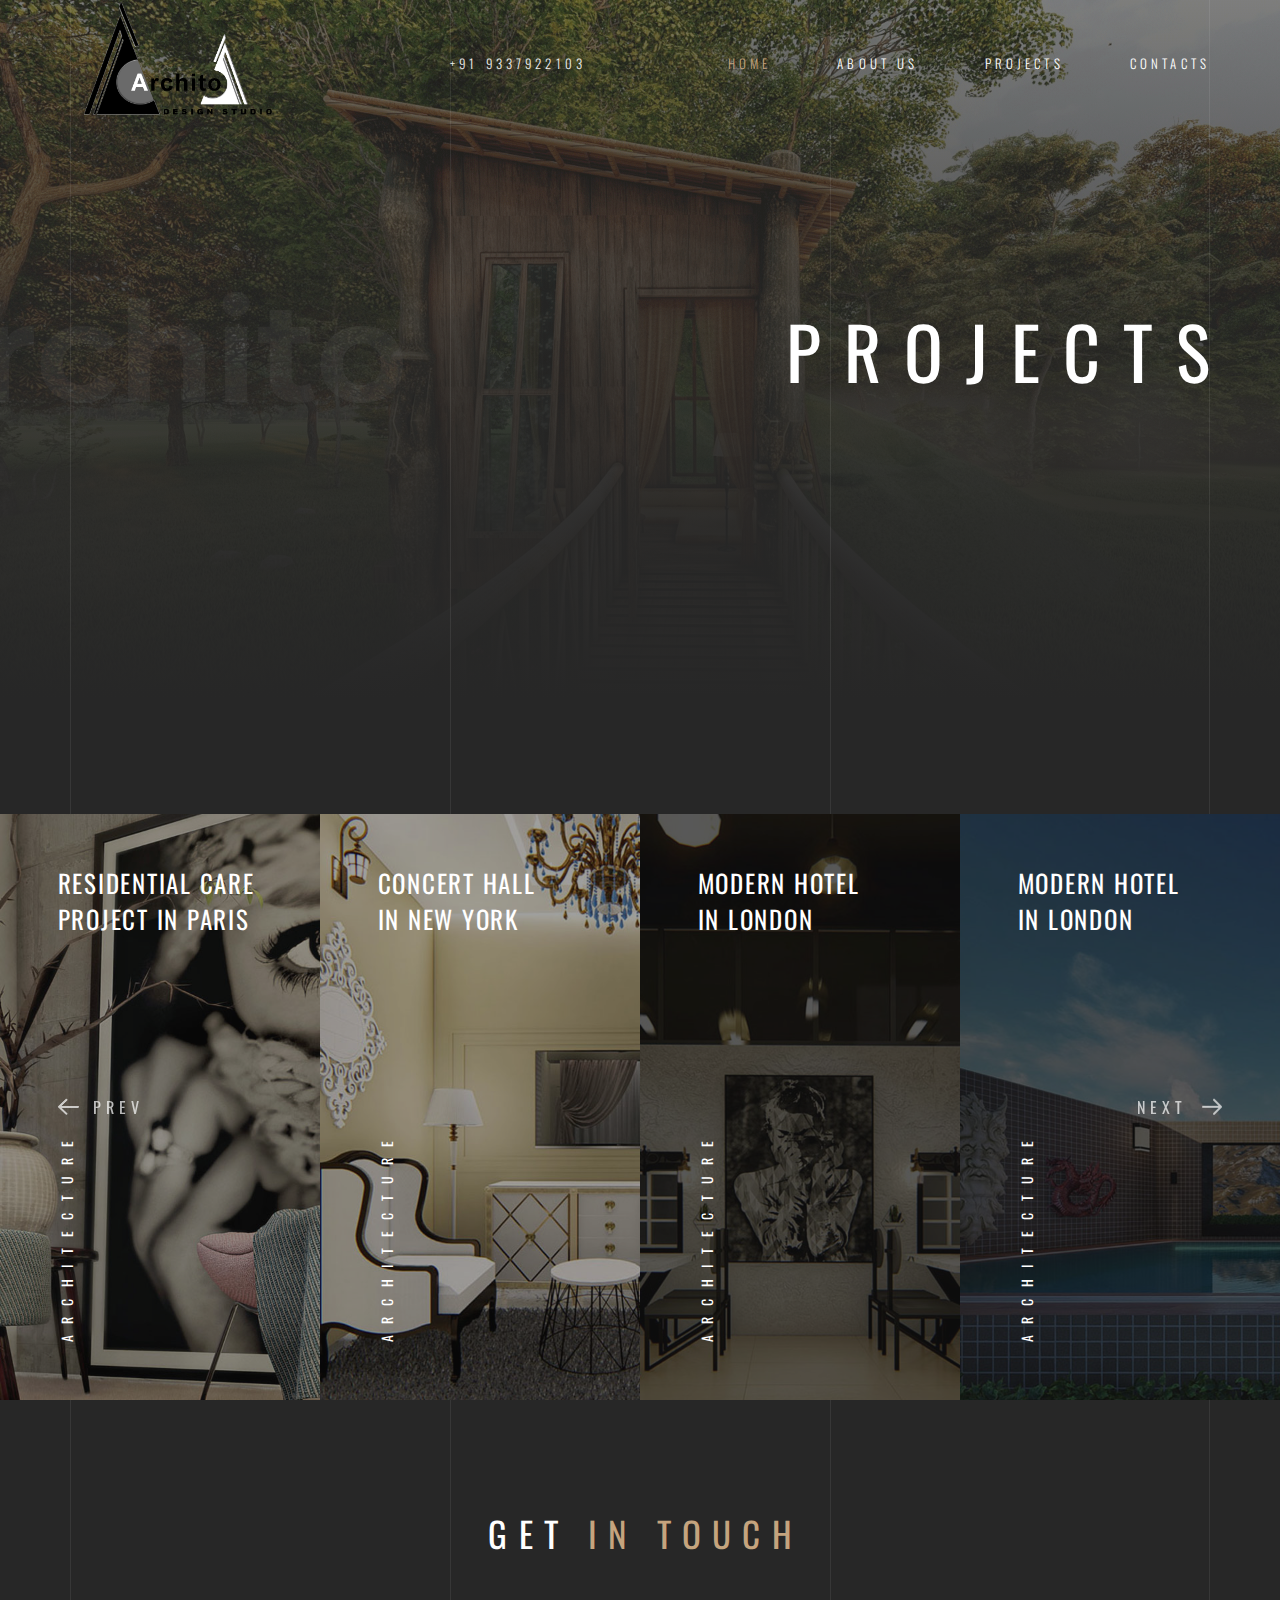
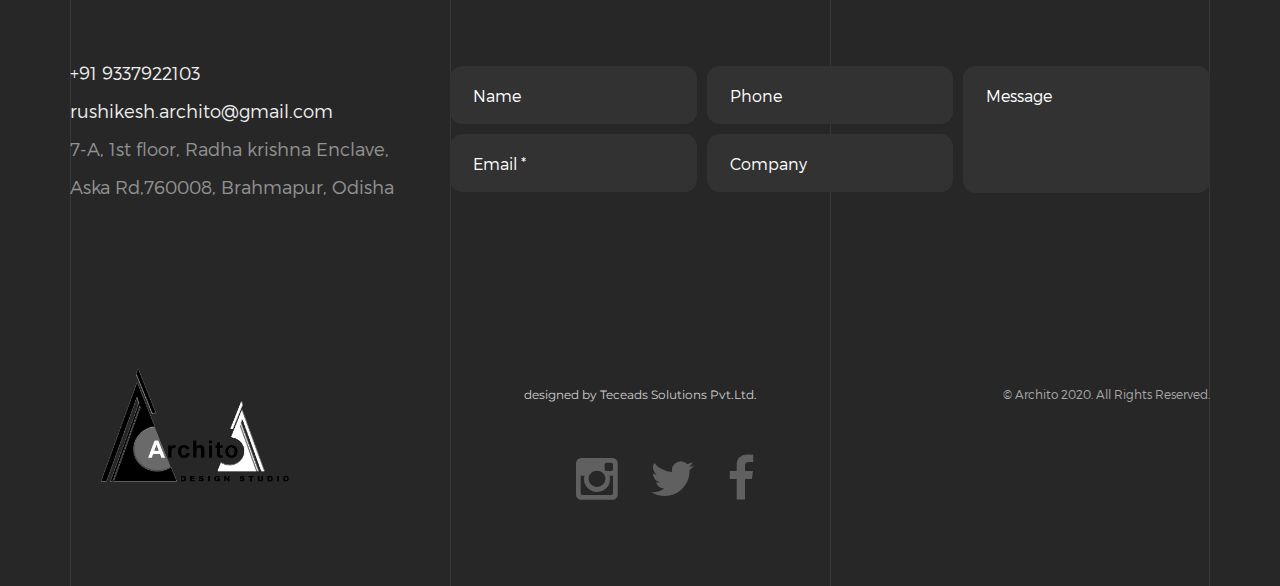
<file: hospitality.html>
<!DOCTYPE HTML>
<html lang="en">
<head>
<meta  charset="utf-8">
<meta name="viewport" content="width=device-width, initial-scale=1">
<title>Archito </title>

<!-- Favicons -->
<link rel="shortcut icon" href="favicon.png">
<link rel="apple-touch-icon" href="apple-touch-icon.png">
<link rel="apple-touch-icon" sizes="72x72" href="apple-touch-icon-72x72.png">
<link rel="apple-touch-icon" sizes="114x114" href="apple-touch-icon-114x114.png">

<!-- Styles -->
<link href="https://fonts.googleapis.com/css?family=Oswald:300,400,700" rel="stylesheet">
<link href="https://fonts.googleapis.com/css?family=Montserrat:400,700" rel="stylesheet">
<link href="css/style.css" rel="stylesheet" media="screen">
</head>
<body>
    <!-- Loader -->

    <div class="loader">
      <div class="page-lines">
        <div class="container">
          <div class="col-line col-xs-4">
            <div class="line"></div>
          </div>
          <div class="col-line col-xs-4">
            <div class="line"></div>
          </div>
          <div class="col-line col-xs-4">
            <div class="line"></div>
            <div class="line"></div>
          </div>
        </div>
      </div>
      <div class="loader-brand">
        <div class="sk-folding-cube">
          <div class="sk-cube1 sk-cube"></div>
          <div class="sk-cube2 sk-cube"></div>
          <div class="sk-cube4 sk-cube"></div>
          <div class="sk-cube3 sk-cube"></div>
        </div>
      </div>
    </div>

    <!-- Header -->

    <header id="top" class="header-inner">
      <div class="brand-panel">
        <a href="index.html" class="brand">
          <!-- <span class="text-primary">.</span>archito -->
          <img src="img/LOGO-ARCHITO.png" width="250">
        </a>
        <div class="brand-name">.archito</div>
      </div>
      <div class="header-phone">
        <a href="tel: 9337922103">+91 9337922103</a>
      </div>
      <!-- <div class="vertical-panel-content">
        <div class="vertical-panel-info">
            <div class="line"></div>
         </div>
        <ul class="social-list">
          <li><a target="_blank" href="https://www.instagram.com/archito_design_studio/?igshid=i7raxda96dsh&hl=en" class="fa fa-instagram"></a></li>
          <li><a href="" class="fa fa-twitter"></a></li>
          <li><a href="" class="fa fa-behance"></a></li> 
          <li><a target="_blank" href="https://www.facebook.com/rushikesh.archito/" class="fa fa-facebook"></a></li>
         </ul>
      </div> -->

      <!-- Navigation Desctop -->

      <nav class="navbar-desctop visible-md visible-lg">
        <div class="container">
          <a href="#top" class="brand js-target-scroll">
            <span class="text-primary">.</span>archito
          </a>
          <ul class="navbar-desctop-menu">
            <li class="active">
              <a href="index.html">Home</a>
            </li>
            <li>
              <a href="about.html">About us</a>
            </li>
            <li>
              <a style="cursor:pointer;">Projects</a>
              <ul>
                <li>
                  <a style="cursor:pointer;">Residential</a>
                <ul>
                  <li><a href="resint.html">Interiors</a></li>
                  <li><a href="resext.html">Exteriors</a></li>
                </ul>
              </li>
                <li><a style="cursor:pointer;">Commercial</a>
                  <ul>
                    <li><a href="comint.html">Interiors</a></li>
                    <li><a href="comext.html">Exteriors</a></li>
                  </ul>
                </li>
                <li><a href="hospitality.html">Hospitality</a></li>
                <li><a href="landscape.html">Landscape</a></li>
                <li><a href="govt.html">Goverment</a></li>
              </ul>
            </li>
            <li>
              <a href="contacts.html">Contacts</a>
            </li>
          </ul>
        </div>
      </nav>


      <!-- Navigation Mobile -->

      <nav class="navbar-mobile">
        <a href="#top" class="brand js-target-scroll">
          <span class="text-primary">.</span>archito
        </a>

        <!-- Navbar Collapse -->

        <button type="button" class="navbar-toggle collapsed" data-toggle="collapse" data-target="#navbar-mobile">
          <span class="sr-only">Toggle navigation</span>
          <span class="icon-bar"></span>
          <span class="icon-bar"></span>
          <span class="icon-bar"></span>
        </button>

        <div class="collapse navbar-collapse" id="navbar-mobile">
          <ul class="navbar-nav-mobile">
            <li class="active">
              <a href="index.html">Home</a>
              <!-- <ul>
                <li><a href="../light/index.html">Home - Light</a></li>
                <li class="active">
                  <a href="index.html">— Home - Dark</a>
                </li>
              </ul> -->
            </li>
            <li>
              <a href="about.html">About us</a>
            </li>
            <li>
              <a href="#">Projects <i class="fa fa-angle-down"></i></a>
              <ul>
                <li><a href="resint.html">Residential Interiors</a></li>
                <li><a href="resext.html">Residential Exteriors</a></li>
                <li><a href="comint.html">Commercial Interiors</a></li>
                <li><a href="comext.html">Commercial Exteriors</a></li>
                <li><a href="hospitality.html">Hospitality</a></li>
                <li><a href="landscape.html">Landscape</a></li>
                <li><a href="govt.html">Goverment</a></li>
            </ul>
            </li>
            <li>
              <a href="contacts.html">Contacts</a>
            </li>
          </ul>
        </div>
      </nav>
    </header>

  <!-- Layout -->

  <div class="layout">

    <!-- Home -->

    <main class="main main-inner main-projects bg-projects" data-stellar-background-ratio="0.6">
      <div class="container">
        <header class="main-header">
          <h1>Projects</h1>
        </header>
      </div>

      <!-- Lines -->

      <div class="page-lines">
        <div class="container">
          <div class="col-line col-xs-4">
            <div class="line"></div>
          </div>
          <div class="col-line col-xs-4">
            <div class="line"></div>
          </div>
          <div class="col-line col-xs-4">
            <div class="line"></div>
            <div class="line"></div>
          </div>
        </div>
      </div>
    </main>

    <div class="content">

      <!-- Projects -->

      <section class="projects">
        <div class="section-content">
          <div class="projects-carousel js-projects-carousel js-projects-gallery">
            <div class="project project-light">
              <a href="img/projects/hos1.jpg" title="project 1">
                <figure>
                  <img alt="" src="img/projects/hos1-1.jpg">
                  <figcaption>
                    <h3 class="project-title">
                      Residential care<br> project in Paris
                    </h3>
                    <h4 class="project-category">
                      Architecture
                    </h4>
                    <div class="project-zoom"></div>
                  </figcaption>
                </figure>
              </a>
            </div>
            <div class="project project-light">
              <a href="img/projects/hos2.jpg" title="project 2">
                <figure>
                  <img alt="" src="img/projects/hos2-2.jpg">
                  <figcaption>
                    <h3 class="project-title">
                      Concert hall<br> in New york
                    </h3>
                    <h4 class="project-category">
                      Architecture
                    </h4>
                    <div class="project-zoom"></div>
                  </figcaption>
                </figure>
              </a>
            </div>
            <div class="project">
              <a href="img/projects/hos3.jpg" title="project 3">
                <figure>
                  <img alt="" src="img/projects/hos3-3.jpg">
                  <figcaption>
                    <h3 class="project-title">
                      Modern hotel<br>in London
                    </h3>
                    <h4 class="project-category">
                      Architecture
                    </h4>
                    <div class="project-zoom"></div>
                  </figcaption>
                </figure>
              </a>
            </div>
            <div class="project">
              <a href="img/projects/hos5.jpg" title="project 4">
                <figure>
                  <img alt="" src="img/projects/hos5-5.jpg">
                  <figcaption>
                    <h3 class="project-title">
                      Modern hotel<br>in London
                    </h3>
                    <h4 class="project-category">
                      Architecture
                    </h4>
                    <div class="project-zoom"></div>
                  </figcaption>
                </figure>
              </a>
            </div>
            <div class="project">
              <a href="img/projects/hos6.jpg" title="project 5">
                <figure>
                  <img alt="" src="img/projects/hos6-6.jpg">
                  <figcaption>
                    <h3 class="project-title">
                      Residential care<br> project in Paris
                    </h3>
                    <h4 class="project-category">
                      Architecture
                    </h4>
                    <div class="project-zoom"></div>
                  </figcaption>
                </figure>
              </a>
            </div>
            <div class="project">
              <a href="img/projects/hos7.jpg" title="project 6">
                <figure>
                  <img alt="" src="img/projects/hos7-7.jpg">
                  <figcaption>
                    <h3 class="project-title">
                      Residential care<br> project in Paris
                    </h3>
                    <h4 class="project-category">
                      Architecture
                    </h4>
                    <div class="project-zoom"></div>
                  </figcaption>
                </figure>
              </a>
            </div>
            <div class="project">
              <a href="img/projects/hos8.jpg" title="project 7">
                <figure>
                  <img alt="" src="img/projects/hos8-8.jpg">
                  <figcaption>
                    <h3 class="project-title">
                      Residential care<br> project in Paris
                    </h3>
                    <h4 class="project-category">
                      Architecture
                    </h4>
                    <div class="project-zoom"></div>
                  </figcaption>
                </figure>
              </a>
            </div>
            <div class="project">
              <a href="img/projects/hos9.jpg" title="project 8">
                <figure>
                  <img alt="" src="img/projects/hos9-9.jpg">
                  <figcaption>
                    <h3 class="project-title">
                      Residential care<br> project in Paris
                    </h3>
                    <h4 class="project-category">
                      Architecture
                    </h4>
                    <div class="project-zoom"></div>
                  </figcaption>
                </figure>
              </a>
            </div>
            <div class="project">
              <a href="img/projects/hos11.jpg" title="project 9">
                <figure>
                  <img alt="" src="img/projects/hos11-11.jpg">
                  <figcaption>
                    <h3 class="project-title">
                      Residential care<br> project in Paris
                    </h3>
                    <h4 class="project-category">
                      Architecture
                    </h4>
                    <div class="project-zoom"></div>
                  </figcaption>
                </figure>
              </a>
            </div>
            <div class="project">
              <a href="img/projects/hos12.jpg" title="project 10">
                <figure>
                  <img alt="" src="img/projects/hos12-12.jpg">
                  <figcaption>
                    <h3 class="project-title">
                      Residential care<br> project in Paris
                    </h3>
                    <h4 class="project-category">
                      Architecture
                    </h4>
                    <div class="project-zoom"></div>
                  </figcaption>
                </figure>
              </a>
            </div>
            <div class="project">
              <a href="img/projects/hos10.jpg" title="project 11">
                <figure>
                  <img alt="" src="img/projects/hos10-10.jpg">
                  <figcaption>
                    <h3 class="project-title">
                      Residential care<br> project in Paris
                    </h3>
                    <h4 class="project-category">
                      Architecture
                    </h4>
                    <div class="project-zoom"></div>
                  </figcaption>
                </figure>
              </a>
            </div>
            <div class="project">
              <a href="img/projects/hos4.jpg" title="project 12">
                <figure>
                  <img alt="" src="img/projects/hos4-4.jpg">
                  <figcaption>
                    <h3 class="project-title">
                      Residential care<br> project in Paris
                    </h3>
                    <h4 class="project-category">
                      Architecture
                    </h4>
                    <div class="project-zoom"></div>
                  </figcaption>
                </figure>
              </a>
            </div>
          </div>
          <!-- <div class="section-content tprojects/hos-center">
            <a href="#" class="btn btn-gray">More projects</a>
          </div> -->
      </section>

      <!-- Contacts -->

      <section class="contacts section">
        <div class="container">
          <header class="section-header">
            <h2 class="section-title">Get <span class="text-primary">in touch</span></h2>
          </header>
          <div class="section-content">
            <div class="row-base row">
              <div class="col-address col-base col-md-4">
                <a href="tel: 9337922103">+91 9337922103<br></a>
                <a href="mailto: rushikesh.archito@gmail.com">rushikesh.archito@gmail.com<br></a>
                7-A, 1st floor, Radha krishna Enclave, Aska Rd,760008, Brahmapur, Odisha
              </div>
              <div class="col-base  col-md-8">
                <form class="js-ajax-form">
                  <div class="row-field row">
                    <div class="col-field col-sm-6 col-md-4">
                      <div class="form-group">
                        <input type="text" class="form-control" name="name" placeholder="Name" autocomplete="off">
                      </div>
                      <div class="form-group">
                        <input type="email" class="form-control" name="email" required placeholder="Email *" autocomplete="off">
                      </div>
                    </div>
                    <div class="col-field col-sm-6 col-md-4">
                      <div class="form-group">
                        <input type="tel" class="form-control" name="phone" placeholder="Phone" autocomplete="off">
                      </div>
                      <div class="form-group">
                        <input type="text" class="form-control" name="company" placeholder="Company" autocomplete="off">
                      </div>
                    </div>
                    <div class="col-field col-sm-12 col-md-4">
                      <div class="form-group">
                        <textarea class="form-control" name="messagee" placeholder="Message"></textarea>
                      </div>
                    </div>
                    <div class="col-message col-field col-sm-12">
                      <div class="form-group">
                        <div class="success-message"><i class="fa fa-check text-primary"></i> Thank you!. Your message is successfully sent...</div>
                        <div class="error-message">We're sorry, but something went wrong</div>
                      </div>
                    </div>
                  </div>
                  <div class="form-submit text-right"><button class="btn btn-shadow-2 wow swing">Send <i class="icon-next"></i></button></div>
                </form>
              </div>
            </div>
          </div>
        </div>
      </section>

      <!-- Footer -->

      <footer id="footer" class="footer">
        <div class="container">
          <div class="row-base row">
            <div class="col-base text-left-md col-md-4">
              <a href="index.html" class="brand">
                <!-- <span class="text-primary">.</span>archito -->
                    <img src="img/LOGO-ARCHITO.png" width="250">
              </a>
            </div>
            <div class="text-center-md col-base col-md-4">
              <a target="_blank" href="https://teceads.com/" class="author-link">
               designed by Teceads Solutions Pvt.Ltd.
              </a>
              <ul class="social-list">
                <li><a target="_blank" href="https://www.instagram.com/archito_design_studio/?igshid=i7raxda96dsh&hl=en" class="fa fa-instagram"></a></li>
                <li><a href="" class="fa fa-twitter"></a></li>
                <!-- <li><a href="" class="fa fa-behance"></a></li>  -->
                <li><a target="_blank" href="https://www.facebook.com/rushikesh.archito/" class="fa fa-facebook"></a></li>
               </ul>
            </div>
            <div class="text-right-md col-base col-md-4">
              © Archito 2020. All Rights Reserved.
            </div>
          </div>
        </div>
      </footer>

      <!-- Lines -->

      <div class="page-lines">
        <div class="container">
          <div class="col-line col-xs-4">
            <div class="line"></div>
          </div>
          <div class="col-line col-xs-4">
            <div class="line"></div>
          </div>
          <div class="col-line col-xs-4">
            <div class="line"></div>
            <div class="line"></div>
          </div>
        </div>
      </div>
    </div>
  </div>

<!-- SCRIPTS -->

<script src="js/jquery.min.js"></script>
<script src="js/bootstrap.min.js"></script>
<script src="js/smoothscroll.js"></script>
<script src="js/jquery.validate.min.js"></script>
<script src="js/wow.min.js"></script>
<script src="js/jquery.stellar.min.js"></script>
<script src="js/jquery.magnific-popup.js"></script>
<script src="js/owl.carousel.min.js"></script>
<script src="js/interface.js"></script>
</body>
</html>
</file>
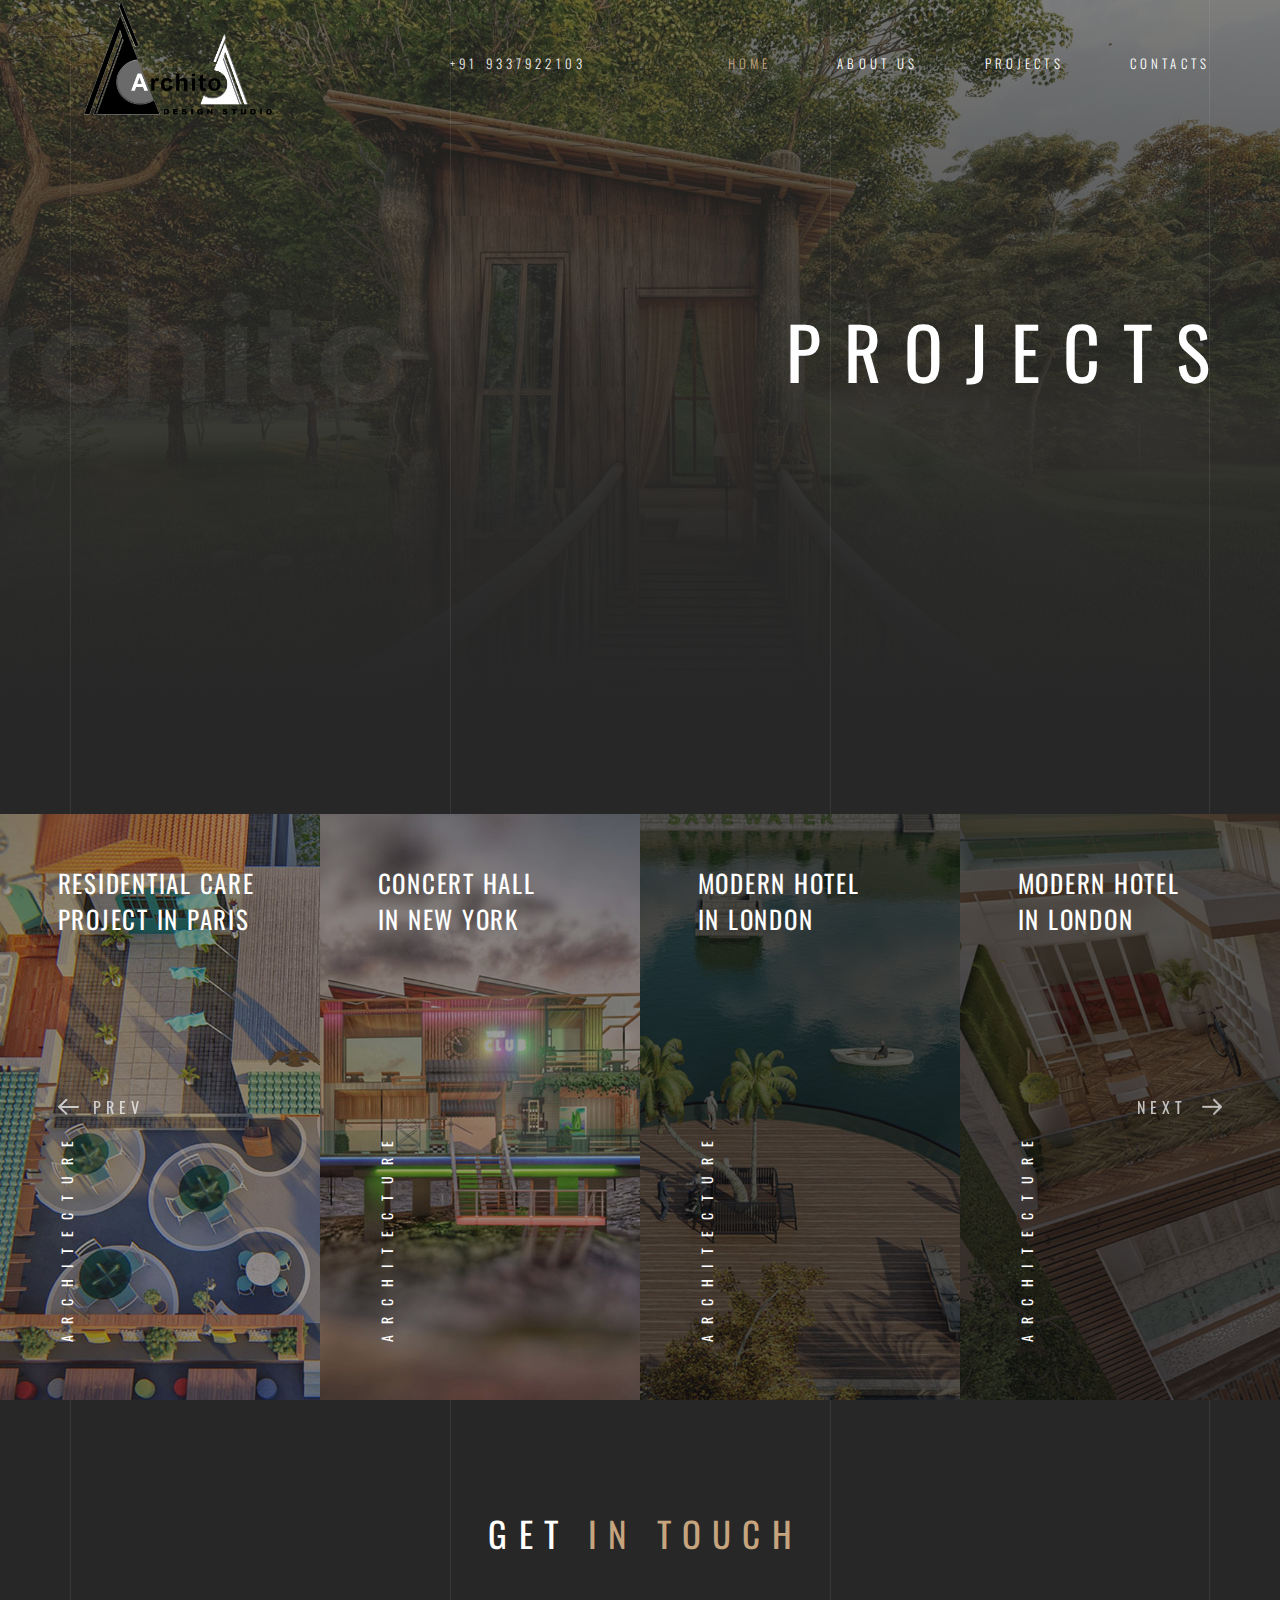
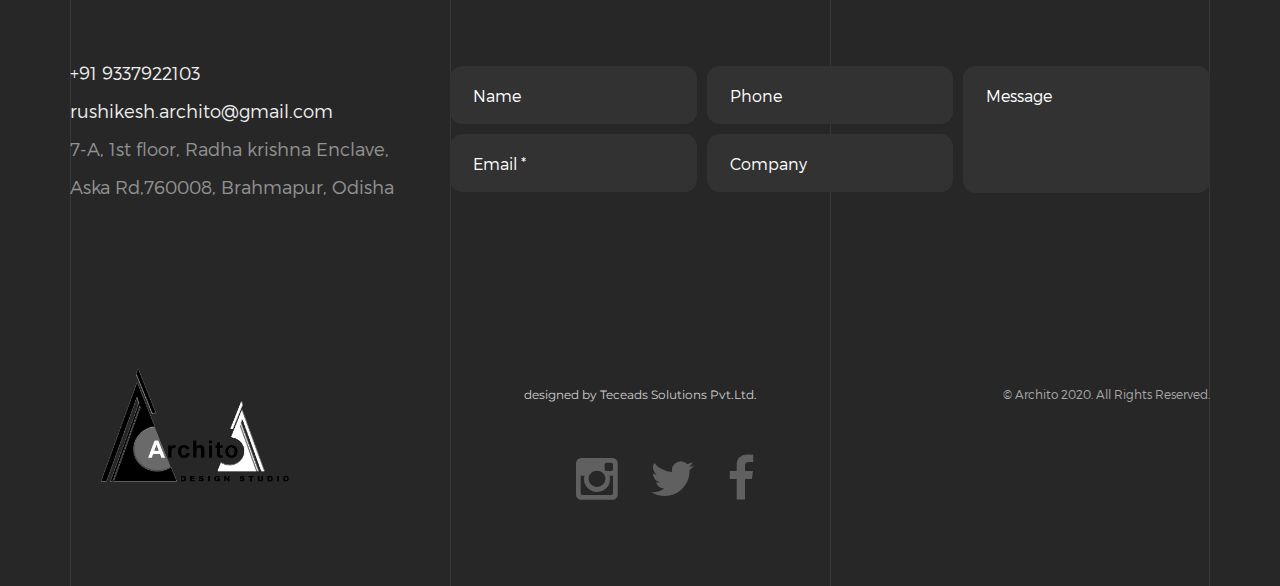
<file: landscape.html>
<!DOCTYPE HTML>
<html lang="en">
<head>
<meta  charset="utf-8">
<meta name="viewport" content="width=device-width, initial-scale=1">
<title>Archito</title>

<!-- Favicons -->
<link rel="shortcut icon" href="favicon.png">
<link rel="apple-touch-icon" href="apple-touch-icon.png">
<link rel="apple-touch-icon" sizes="72x72" href="apple-touch-icon-72x72.png">
<link rel="apple-touch-icon" sizes="114x114" href="apple-touch-icon-114x114.png">

<!-- Styles -->
<link href="https://fonts.googleapis.com/css?family=Oswald:300,400,700" rel="stylesheet">
<link href="https://fonts.googleapis.com/css?family=Montserrat:400,700" rel="stylesheet">
<link href="css/style.css" rel="stylesheet" media="screen">
</head>
<body>

    <!-- Loader -->

    <div class="loader">
      <div class="page-lines">
        <div class="container">
          <div class="col-line col-xs-4">
            <div class="line"></div>
          </div>
          <div class="col-line col-xs-4">
            <div class="line"></div>
          </div>
          <div class="col-line col-xs-4">
            <div class="line"></div>
            <div class="line"></div>
          </div>
        </div>
      </div>
      <div class="loader-brand">
        <div class="sk-folding-cube">
          <div class="sk-cube1 sk-cube"></div>
          <div class="sk-cube2 sk-cube"></div>
          <div class="sk-cube4 sk-cube"></div>
          <div class="sk-cube3 sk-cube"></div>
        </div>
      </div>
    </div>

    <!-- Header -->

    <header id="top" class="header-inner">
      <div class="brand-panel">
        <a href="index.html" class="brand">
        <!-- <span class="text-primary">.</span>archito -->
        <img src="img/LOGO-ARCHITO.png" width="250">
        </a>
        <div class="brand-name">.archito</div>
      </div>
      <div class="header-phone">
        <a href="tel: 9337922103">+91 9337922103</a>
      </div>
      <!-- <div class="vertical-panel-content">
        <div class="vertical-panel-info">
            <div class="line"></div>
         </div>
        <ul class="social-list">
          <li><a target="_blank"  href="https://www.instagram.com/archito_design_studio/?igshid=i7raxda96dsh&hl=en" class="fa fa-instagram"></a></li>
          <li><a href="" class="fa fa-twitter"></a></li>
          <li><a href="" class="fa fa-behance"></a></li> 
          <li><a target="_blank"  href="https://www.facebook.com/rushikesh.archito/" class="fa fa-facebook"></a></li>
         </ul>
      </div> -->

      <!-- Navigation Desctop -->

      <nav class="navbar-desctop visible-md visible-lg">
        <div class="container">
          <a href="#top" class="brand js-target-scroll">
            <span class="text-primary">.</span>archito
          </a>
          <ul class="navbar-desctop-menu">
            <li class="active">
              <a href="index.html">Home</a>
            </li>
            <li>
              <a href="about.html">About us</a>
            </li>
            <li>
              <a style="cursor:pointer;">Projects</a>
              <ul>
                <li>
                  <a style="cursor:pointer;">Residential</a>
                <ul>
                  <li><a href="resint.html">Interiors</a></li>
                  <li><a href="resext.html">Exteriors</a></li>
                </ul>
              </li>
                <li><a style="cursor:pointer;">Commercial</a>
                  <ul>
                    <li><a href="comint.html">Interiors</a></li>
                    <li><a href="comext.html">Exteriors</a></li>
                  </ul>
                </li>
                <li><a href="hospitality.html">Hospitality</a></li>
                <li><a href="landscape.html">Landscape</a></li>
                <li><a href="govt.html">Goverment</a></li>
              </ul>
            </li>
            <li>
              <a href="contacts.html">Contacts</a>
            </li>
          </ul>
        </div>
      </nav>

      <!-- Navigation Mobile -->

      <nav class="navbar-mobile">
        <a href="#top" class="brand js-target-scroll">
          <span class="text-primary">.</span>archito
        </a>

        <!-- Navbar Collapse -->

        <button type="button" class="navbar-toggle collapsed" data-toggle="collapse" data-target="#navbar-mobile">
          <span class="sr-only">Toggle navigation</span>
          <span class="icon-bar"></span>
          <span class="icon-bar"></span>
          <span class="icon-bar"></span>
        </button>

        <div class="collapse navbar-collapse" id="navbar-mobile">
          <ul class="navbar-nav-mobile">
            <li class="active">
              <a href="index.html">Home</a>
              <!-- <ul>
                <li><a href="../light/index.html">Home - Light</a></li>
                <li class="active">
                  <a href="index.html">— Home - Dark</a>
                </li>
              </ul> -->
            </li>
            <li>
              <a href="about.html">About us</a>
            </li>
            <li>
              <a href="#">Projects <i class="fa fa-angle-down"></i></a>
              <ul>
                <li><a href="resint.html">Residential Interiors</a></li>
                <li><a href="resext.html">Residential Exteriors</a></li>
                <li><a href="comint.html">Commercial Interiors</a></li>
                <li><a href="comext.html">Commercial Exteriors</a></li>
                <li><a href="hospitality.html">Hospitality</a></li>
                <li><a href="landscape.html">Landscape</a></li>
                <li><a href="govt.html">Goverment</a></li>
            </ul>
            </li>
            <li>
              <a href="contacts.html">Contacts</a>
            </li>
          </ul>
        </div>
      </nav>
    </header>

  <!-- Layout -->

  <div class="layout">

    <!-- Home -->

    <main class="main main-inner main-projects bg-projects" data-stellar-background-ratio="0.6">
      <div class="container">
        <header class="main-header">
          <h1>Projects</h1>
        </header>
      </div>

      <!-- Lines -->

      <div class="page-lines">
        <div class="container">
          <div class="col-line col-xs-4">
            <div class="line"></div>
          </div>
          <div class="col-line col-xs-4">
            <div class="line"></div>
          </div>
          <div class="col-line col-xs-4">
            <div class="line"></div>
            <div class="line"></div>
          </div>
        </div>
      </div>
    </main>

    <div class="content">

      <!-- Projects -->

      <section class="projects">
        <div class="section-content">
          <div class="projects-carousel js-projects-carousel js-projects-gallery">
            <div class="project project-light">
              <a href="img/projects/lan4.jpg" title="project 1">
                <figure>
                  <img alt="" src="img/projects/lan4-4.jpg">
                  <figcaption>
                    <h3 class="project-title">
                      Residential care<br> project in Paris
                    </h3>
                    <h4 class="project-category">
                      Architecture
                    </h4>
                    <div class="project-zoom"></div>
                  </figcaption>
                </figure>
              </a>
            </div>
            <div class="project project-light">
              <a href="img/projects/lan3.jpg" title="project 2">
                <figure>
                  <img alt="" src="img/projects/lan3-3.jpg">
                  <figcaption>
                    <h3 class="project-title">
                      Concert hall<br> in New york
                    </h3>
                    <h4 class="project-category">
                      Architecture
                    </h4>
                    <div class="project-zoom"></div>
                  </figcaption>
                </figure>
              </a>
            </div>
            <div class="project">
              <a href="img/projects/lan7.jpg" title="project 3">
                <figure>
                  <img alt="" src="img/projects/lan7-7.jpg">
                  <figcaption>
                    <h3 class="project-title">
                      Modern hotel<br>in London
                    </h3>
                    <h4 class="project-category">
                      Architecture
                    </h4>
                    <div class="project-zoom"></div>
                  </figcaption>
                </figure>
              </a>
            </div>
            <div class="project">
              <a href="img/projects/lan9.jpg" title="project 4">
                <figure>
                  <img alt="" src="img/projects/lan9-9.jpg">
                  <figcaption>
                    <h3 class="project-title">
                      Modern hotel<br>in London
                    </h3>
                    <h4 class="project-category">
                      Architecture
                    </h4>
                    <div class="project-zoom"></div>
                  </figcaption>
                </figure>
              </a>
            </div>
            <div class="project">
              <a href="img/projects/lan8.jpg" title="project 5">
                <figure>
                  <img alt="" src="img/projects/lan8-8.jpg">
                  <figcaption>
                    <h3 class="project-title">
                      Residential care<br> project in Paris
                    </h3>
                    <h4 class="project-category">
                      Architecture
                    </h4>
                    <div class="project-zoom"></div>
                  </figcaption>
                </figure>
              </a>
            </div>
            <div class="project">
              <a href="img/projects/lan10.jpg" title="project 6">
                <figure>
                  <img alt="" src="img/projects/lan10-10.jpg">
                  <figcaption>
                    <h3 class="project-title">
                      Residential care<br> project in Paris
                    </h3>
                    <h4 class="project-category">
                      Architecture
                    </h4>
                    <div class="project-zoom"></div>
                  </figcaption>
                </figure>
              </a>
            </div>
            <div class="project">
              <a href="img/projects/lan12.jpg" title="project 7">
                <figure>
                  <img alt="" src="img/projects/lan12-12.jpg">
                  <figcaption>
                    <h3 class="project-title">
                      Residential care<br> project in Paris
                    </h3>
                    <h4 class="project-category">
                      Architecture
                    </h4>
                    <div class="project-zoom"></div>
                  </figcaption>
                </figure>
              </a>
            </div>
            <div class="project">
              <a href="img/projects/lan11.jpg" title="project 8">
                <figure>
                  <img alt="" src="img/projects/lan11-11.jpg">
                  <figcaption>
                    <h3 class="project-title">
                      Residential care<br> project in Paris
                    </h3>
                    <h4 class="project-category">
                      Architecture
                    </h4>
                    <div class="project-zoom"></div>
                  </figcaption>
                </figure>
              </a>
            </div>
            <div class="project">
              <a href="img/projects/lan1.jpg" title="project 9">
                <figure>
                  <img alt="" src="img/projects/lan1-1.jpg">
                  <figcaption>
                    <h3 class="project-title">
                      Residential care<br> project in Paris
                    </h3>
                    <h4 class="project-category">
                      Architecture
                    </h4>
                    <div class="project-zoom"></div>
                  </figcaption>
                </figure>
              </a>
            </div>
            <div class="project">
              <a href="img/projects/lan5.jpg" title="project 10">
                <figure>
                  <img alt="" src="img/projects/lan5-5.jpg">
                  <figcaption>
                    <h3 class="project-title">
                      Residential care<br> project in Paris
                    </h3>
                    <h4 class="project-category">
                      Architecture
                    </h4>
                    <div class="project-zoom"></div>
                  </figcaption>
                </figure>
              </a>
            </div>
            <div class="project">
              <a href="img/projects/lan2.jpg" title="project 11">
                <figure>
                  <img alt="" src="img/projects/lan2-2.jpg">
                  <figcaption>
                    <h3 class="project-title">
                      Residential care<br> project in Paris
                    </h3>
                    <h4 class="project-category">
                      Architecture
                    </h4>
                    <div class="project-zoom"></div>
                  </figcaption>
                </figure>
              </a>
            </div>
            <div class="project">
              <a href="img/projects/lan6.jpg" title="project 12">
                <figure>
                  <img alt="" src="img/projects/lan6-6.jpg">
                  <figcaption>
                    <h3 class="project-title">
                      Residential care<br> project in Paris
                    </h3>
                    <h4 class="project-category">
                      Architecture
                    </h4>
                    <div class="project-zoom"></div>
                  </figcaption>
                </figure>
              </a>
            </div>
          </div>
          <!-- <div class="section-content tprojects/comex-center">
            <a href="#" class="btn btn-gray">More projects</a>
          </div> -->
      </section>

      <!-- Contacts -->

      <section class="contacts section">
        <div class="container">
          <header class="section-header">
            <h2 class="section-title">Get <span class="text-primary">in touch</span></h2>
          </header>
          <div class="section-content">
            <div class="row-base row">
              <div class="col-address col-base col-md-4">
                <a href="tel: 9337922103">+91 9337922103<br></a>
                <a href="mailto: rushikesh.archito@gmail.com">rushikesh.archito@gmail.com<br></a>
                7-A, 1st floor, Radha krishna Enclave, Aska Rd,760008, Brahmapur, Odisha
              </div>
              <div class="col-base  col-md-8">
                <form class="js-ajax-form">
                  <div class="row-field row">
                    <div class="col-field col-sm-6 col-md-4">
                      <div class="form-group">
                        <input type="text" class="form-control" name="name" placeholder="Name" autocomplete="off">
                      </div>
                      <div class="form-group">
                        <input type="email" class="form-control" name="email" required placeholder="Email *" autocomplete="off">
                      </div>
                    </div>
                    <div class="col-field col-sm-6 col-md-4">
                      <div class="form-group">
                        <input type="tel" class="form-control" name="phone" placeholder="Phone" autocomplete="off">
                      </div>
                      <div class="form-group">
                        <input type="text" class="form-control" name="company" placeholder="Company" autocomplete="off">
                      </div>
                    </div>
                    <div class="col-field col-sm-12 col-md-4">
                      <div class="form-group">
                        <textarea class="form-control" name="messagee" placeholder="Message"></textarea>
                      </div>
                    </div>
                    <div class="col-message col-field col-sm-12">
                      <div class="form-group">
                        <div class="success-message"><i class="fa fa-check text-primary"></i> Thank you!. Your message is successfully sent...</div>
                        <div class="error-message">We're sorry, but something went wrong</div>
                      </div>
                    </div>
                  </div>
                  <div class="form-submit text-right"><button class="btn btn-shadow-2 wow swing">Send <i class="icon-next"></i></button></div>
                </form>
              </div>
            </div>
          </div>
        </div>
      </section>

      <!-- Footer -->

      <footer id="footer" class="footer">
        <div class="container">
          <div class="row-base row">
            <div class="col-base text-left-md col-md-4">
              <a href="index.html" class="brand">
                <!-- <span class="text-primary">.</span>archito -->
                <img src="img/LOGO-ARCHITO.png" width="250">
              </a>
            </div>
            <div class="text-center-md col-base col-md-4">
              <a target="_blank" href="https://teceads.com/" class="author-link">
               designed by Teceads Solutions Pvt.Ltd.
              </a>
              <ul class="social-list">
                <li><a target="_blank"  href="https://www.instagram.com/archito_design_studio/?igshid=i7raxda96dsh&hl=en" class="fa fa-instagram"></a></li>
                <li><a href="" class="fa fa-twitter"></a></li>
                <!-- <li><a href="" class="fa fa-behance"></a></li>  -->
                <li><a target="_blank"  href="https://www.facebook.com/rushikesh.archito/" class="fa fa-facebook"></a></li>
               </ul>
            </div>
            <div class="text-right-md col-base col-md-4">
              © Archito 2020. All Rights Reserved.
            </div>
          </div>
        </div>
      </footer>

      <!-- Lines -->

      <div class="page-lines">
        <div class="container">
          <div class="col-line col-xs-4">
            <div class="line"></div>
          </div>
          <div class="col-line col-xs-4">
            <div class="line"></div>
          </div>
          <div class="col-line col-xs-4">
            <div class="line"></div>
            <div class="line"></div>
          </div>
        </div>
      </div>
    </div>
  </div>

<!-- SCRIPTS -->

<script src="js/jquery.min.js"></script>
<script src="js/bootstrap.min.js"></script>
<script src="js/smoothscroll.js"></script>
<script src="js/jquery.validate.min.js"></script>
<script src="js/wow.min.js"></script>
<script src="js/jquery.stellar.min.js"></script>
<script src="js/jquery.magnific-popup.js"></script>
<script src="js/owl.carousel.min.js"></script>
<script src="js/interface.js"></script>
</body>
</html>
</file>
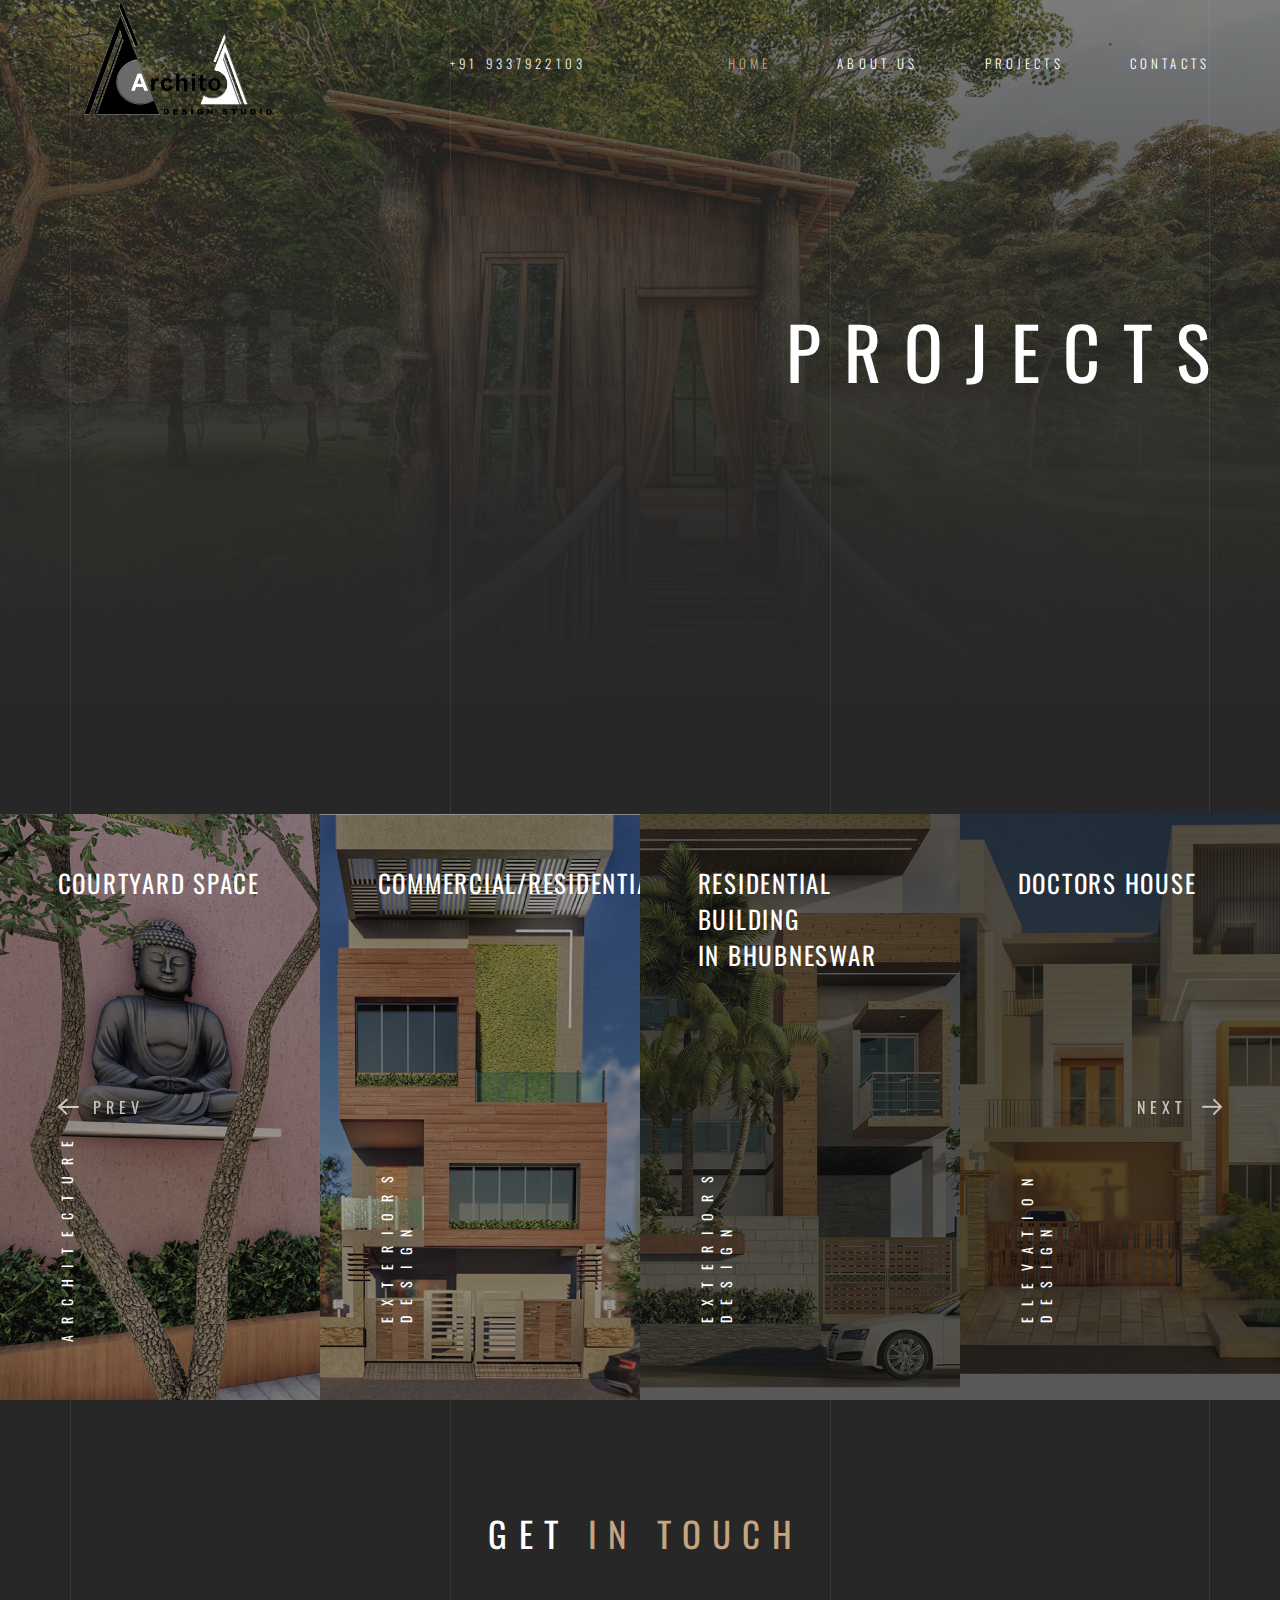
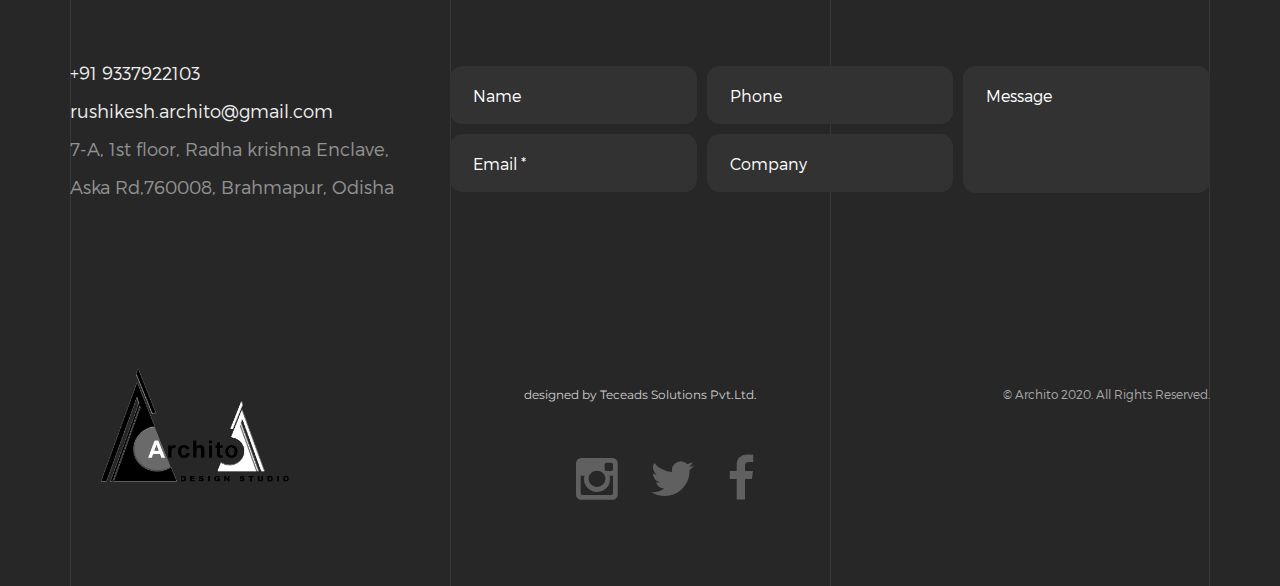
<file: resext.html>
<!DOCTYPE HTML>
<html lang="en">
<head>
<meta  charset="utf-8">
<meta name="viewport" content="width=device-width, initial-scale=1">
<title>Archito</title>

<!-- Favicons -->
<link rel="shortcut icon" href="favicon.png">
<link rel="apple-touch-icon" href="apple-touch-icon.png">
<link rel="apple-touch-icon" sizes="72x72" href="apple-touch-icon-72x72.png">
<link rel="apple-touch-icon" sizes="114x114" href="apple-touch-icon-114x114.png">

<!-- Styles -->
<link href="https://fonts.googleapis.com/css?family=Oswald:300,400,700" rel="stylesheet">
<link href="https://fonts.googleapis.com/css?family=Montserrat:400,700" rel="stylesheet">
<link href="css/style.css" rel="stylesheet" media="screen">
</head>
<body>

    <!-- Loader -->

    <div class="loader">
      <div class="page-lines">
        <div class="container">
          <div class="col-line col-xs-4">
            <div class="line"></div>
          </div>
          <div class="col-line col-xs-4">
            <div class="line"></div>
          </div>
          <div class="col-line col-xs-4">
            <div class="line"></div>
            <div class="line"></div>
          </div>
        </div>
      </div>
      <div class="loader-brand">
        <div class="sk-folding-cube">
          <div class="sk-cube1 sk-cube"></div>
          <div class="sk-cube2 sk-cube"></div>
          <div class="sk-cube4 sk-cube"></div>
          <div class="sk-cube3 sk-cube"></div>
        </div>
      </div>
    </div>

    <!-- Header -->

    <header id="top" class="header-inner">
      <div class="brand-panel">
        <a href="#" class="brand">
          <!-- <span class="text-primary">.</span>archito -->
          <img src="img/LOGO-ARCHITO.png" width="250">
        </a>
        <div class="brand-name">.archito</div>
      </div>
      <div class="header-phone">
       <a href="tel: 9337922103">+91 9337922103</a>
      </div>
      <!-- <div class="vertical-panel-content">
        <div class="vertical-panel-info">
            <div class="line"></div>
         </div>
        <ul class="social-list">
          <li><a target="_blank"  href="https://www.instagram.com/archito_design_studio/?igshid=i7raxda96dsh&hl=en" class="fa fa-instagram"></a></li>
          <li><a href="" class="fa fa-twitter"></a></li>
           <li><a href="" class="fa fa-behance"></a></li> 
          <li><a  target="_blank" href="https://www.facebook.com/rushikesh.archito/" class="fa fa-facebook"></a></li>
         </ul>
      </div> -->

      <!-- Navigation Desctop -->

      <nav class="navbar-desctop visible-md visible-lg">
        <div class="container">
          <a href="#top" class="brand js-target-scroll">
            <span class="text-primary">.</span>archito
          </a>
          <ul class="navbar-desctop-menu">
            <li class="active">
              <a href="index.html">Home</a>
            </li>
            <li>
              <a href="about.html">About us</a>
            </li>
            <li>
              <a style="cursor:pointer;">Projects</a>
              <ul>
                <li>
                  <a style="cursor:pointer;">Residential</a>
                <ul>
                  <li><a href="resint.html">Interiors</a></li>
                  <li><a href="resext.html">Exteriors</a></li>
                </ul>
              </li>
                <li><a style="cursor:pointer;">Commercial</a>
                  <ul>
                    <li><a href="comint.html">Interiors</a></li>
                    <li><a href="comext.html">Exteriors</a></li>
                  </ul>
                </li>
                <li><a href="hospitality.html">Hospitality</a></li>
                <li><a href="landscape.html">Landscape</a></li>
                <li><a href="govt.html">Goverment</a></li>
              </ul>
            </li>
            <li>
              <a href="contacts.html">Contacts</a>
            </li>
          </ul>
        </div>
      </nav>

      <!-- Navigation Mobile -->

      <nav class="navbar-mobile">
        <a href="#top" class="brand js-target-scroll">
        <span class="text-primary">.</span>archito
        </a>

        <!-- Navbar Collapse -->

        <button type="button" class="navbar-toggle collapsed" data-toggle="collapse" data-target="#navbar-mobile">
          <span class="sr-only">Toggle navigation</span>
          <span class="icon-bar"></span>
          <span class="icon-bar"></span>
          <span class="icon-bar"></span>
        </button>

        <div class="collapse navbar-collapse" id="navbar-mobile">
          <ul class="navbar-nav-mobile">
            <li class="active">
              <a href="index.html">Home</a>
              <!-- <ul>
                <li><a href="../light/index.html">Home - Light</a></li>
                <li class="active">
                  <a href="index.html">— Home - Dark</a>
                </li>
              </ul> -->
            </li>
            <li>
              <a href="about.html">About us</a>
            </li>
            <li>
              <a href="#">Projects <i class="fa fa-angle-down"></i></a>
              <ul>
                <li><a href="resint.html">Residential Interiors</a></li>
                <li><a href="resext.html">Residential Exteriors</a></li>
                <li><a href="comint.html">Commercial Interiors</a></li>
                <li><a href="comext.html">Commercial Exteriors</a></li>
                <li><a href="hospitality.html">Hospitality</a></li>
                <li><a href="landscape.html">Landscape</a></li>
                <li><a href="govt.html">Goverment</a></li>
            </ul>
            </li>
            <li>
              <a href="contacts.html">Contacts</a>
            </li>
          </ul>
        </div>
      </nav>
    </header>

  <!-- Layout -->

  <div class="layout">

    <!-- Home -->

    <main class="main main-inner main-projects bg-projects" data-stellar-background-ratio="0.6">
      <div class="container">
        <header class="main-header">
          <h1>Projects</h1>
        </header>
      </div>

      <!-- Lines -->

      <div class="page-lines">
        <div class="container">
          <div class="col-line col-xs-4">
            <div class="line"></div>
          </div>
          <div class="col-line col-xs-4">
            <div class="line"></div>
          </div>
          <div class="col-line col-xs-4">
            <div class="line"></div>
            <div class="line"></div>
          </div>
        </div>
      </div>
    </main>

    <div class="content">

      <!-- Projects -->

      <section class="projects">
      <div class="section-content">
        <div class="projects-carousel js-projects-carousel js-projects-gallery">
          <div class="project project-light">
            <a href="img/ext1-1.jpg" title="project 1"> 
              <figure>
                <img alt="" src="img/ext1.jpg">
                  <figcaption>
                    <h3 class="project-title">
                      Courtyard Space
                    </h3>
                    <h4 class="project-category">
                        Architecture
                    </h4>
                    <div class="project-zoom">
                    </div>
                  </figcaption>
              </figure>
            </a> 
           </div>
            <div class="project project-light">
              <a href="img/ext2-2.jpg" title="project 2">
                <figure>
                  <img alt="" src="img/ext2.jpg">
                  <figcaption>
                    <h3 class="project-title">
                      Commercial/Residential
                    </h3>
                    <h4 class="project-category">
                      Exteriors Design
                    </h4>
                    <div class="project-zoom"></div>
                  </figcaption>
                </figure>
              </a>
            </div> 
            <div class="project">
              <a href="img/ext3-3.jpg" title="project 3">
                <figure>
                  <img alt="" src="img/ext3.jpg">
                  <figcaption>
                    <h3 class="project-title">
                      Residential building <br> in Bhubneswar 
                    </h3>
                    <h4 class="project-category">
                      Exteriors Design
                    </h4>
                    <div class="project-zoom"></div>
                  </figcaption>
                </figure>
              </a>
            </div> 
            <div class="project">
              <a href="img/ext4-4.jpg" title="project 4">
                <figure>
                  <img alt="" src="img/ext4.jpg">
                  <figcaption>
                    <h3 class="project-title">
                      Doctors House
                    </h3>
                    <h4 class="project-category">
                      Elevation Design
                    </h4>
                    <div class="project-zoom"></div>
                  </figcaption>
                </figure>
              </a>
            </div>
            <div class="project">
              <a href="img/ext5-5.jpg" title="project 5">
                <figure>
                  <img alt="" src="img/ext5.jpg">
                  <figcaption>
                    <h3 class="project-title">
                      Modern Home
                    </h3>
                    <h4 class="project-category">
                      Elevation Design
                    </h4>
                    <div class="project-zoom"></div>
                  </figcaption>
                </figure>
              </a>
            </div>
            <div class="project">
              <a href="img/ext6-6.jpg" title="project 6">
                <figure>
                  <img alt="" src="img/ext6.jpg">
                  <figcaption>
                    <h3 class="project-title">
                      Roof top Launch
                    </h3>
                    <h4 class="project-category">
                      Residential
                    </h4>
                    <div class="project-zoom"></div>
                  </figcaption>
                </figure>
              </a>
            </div>
            <div class="project">
              <a href="img/ext7-7.jpg" title="project 7">
                <figure>
                  <img alt="" src="img/ext7.jpg">
                  <figcaption>
                    <h3 class="project-title">
                      Terrace current
                    </h3>
                    <h4 class="project-category">
                     Residential
                    </h4>
                    <div class="project-zoom"></div>
                  </figcaption>
                </figure>
              </a>
            </div>
            <div class="project">
              <a href="img/ext9-9.jpg" title="project 8">
                <figure>
                  <img alt="" src="img/ext9.jpg">
                  <figcaption>
                    <h3 class="project-title">
                      Renovation Project
                    </h3>
                    <h4 class="project-category">
                      Exterior Design
                    </h4>
                    <div class="project-zoom"></div>
                  </figcaption>
                </figure>
              </a>
            </div>
            <div class="project">
              <a href="img/ext8-8.jpg" title="project 9">
                <figure>
                  <img alt="" src="img/ext8.jpg">
                  <figcaption>
                    <h3 class="project-title">
                      Residential Project<br> for Mr.Satish 
                    </h3>
                    <h4 class="project-category">
                      Exterior Design
                    </h4>
                    <div class="project-zoom"></div>
                  </figcaption>
                </figure>
              </a>
            </div>
            <!-- <div class="project">
              <a href="img/ext10-10.jpg" title="project 10">
                <figure>
                  <img alt="" src="img/ext10.jpg">
                  <figcaption>
                    <h3 class="project-title">
                      Residential care<br> project in Paris
                    </h3>
                    <h4 class="project-category">
                      Architecture
                    </h4>
                    <div class="project-zoom"></div>
                  </figcaption>
                </figure>
              </a>
            </div> -->
            <div class="project">
              <a href="img/ext11-11.jpg" title="project 10">
                <figure>
                  <img alt="" src="img/ext11.jpg">
                  <figcaption>
                    <h3 class="project-title">
                      Residential care<br> for Mr.Satish
                    </h3>
                    <h4 class="project-category">
                      Exterior Design
                    </h4>
                    <div class="project-zoom"></div>
                  </figcaption>
                </figure>
              </a>
            </div>
            <div class="project">
              <a href="img/ext12-12.jpg" title="project 11">
                <figure>
                  <img alt="" src="img/ext12.jpg">
                  <figcaption>
                    <h3 class="project-title">
                      Residential care<br> project in Paris
                    </h3>
                    <h4 class="project-category">
                      Architecture
                    </h4>
                    <div class="project-zoom"></div>
                  </figcaption>
                </figure>
              </a>
            </div>
          </div>
        </div>
        <!-- <div class="section-content text-center">
          <a href="#" class="btn btn-gray">More projects</a>
        </div> -->
      </section>

      <!-- Contacts -->

      <section class="contacts section">
        <div class="container">
          <header class="section-header">
            <h2 class="section-title">Get <span class="text-primary">in touch</span></h2>
          </header>
          <div class="section-content">
            <div class="row-base row">
              <div class="col-address col-base col-md-4">
               <a href="tel: 9337922103">+91 9337922103<br></a>
               <a href="mailto: rushikesh.archito@gmail.com">rushikesh.archito@gmail.com<br></a>
                7-A, 1st floor, Radha krishna Enclave, Aska Rd,760008, Brahmapur, Odisha
              </div>
              <div class="col-base  col-md-8">
                <form class="js-ajax-form">
                  <div class="row-field row">
                    <div class="col-field col-sm-6 col-md-4">
                      <div class="form-group">
                        <input type="text" class="form-control" name="name" placeholder="Name" autocomplete="off">
                      </div>
                      <div class="form-group">
                        <input type="email" class="form-control" name="email" required placeholder="Email *" autocomplete="off">
                      </div>
                    </div>
                    <div class="col-field col-sm-6 col-md-4">
                      <div class="form-group">
                        <input type="tel" class="form-control" name="phone" placeholder="Phone" autocomplete="off">
                      </div>
                      <div class="form-group">
                        <input type="text" class="form-control" name="company" placeholder="Company" autocomplete="off">
                      </div>
                    </div>
                    <div class="col-field col-sm-12 col-md-4">
                      <div class="form-group">
                        <textarea class="form-control" name="messagee" placeholder="Message"></textarea>
                      </div>
                    </div>
                    <div class="col-message col-field col-sm-12">
                      <div class="form-group">
                        <div class="success-message"><i class="fa fa-check text-primary"></i> Thank you!. Your message is successfully sent...</div>
                        <div class="error-message">We're sorry, but something went wrong</div>
                      </div>
                    </div>
                  </div>
                  <div class="form-submit text-right"><button class="btn btn-shadow-2 wow swing">Send <i class="icon-next"></i></button></div>
                </form>
              </div>
            </div>
          </div>
        </div>
      </section>

      <!-- Footer -->

      <footer id="footer" class="footer">
        <div class="container">
          <div class="row-base row">
            <div class="col-base text-left-md col-md-4">
              <a href="index.html" class="brand">
                <!-- <span class="text-primary">.</span>archito -->
                  <img src="img/LOGO-ARCHITO.png" width="250">
              </a>
            </div>
            <div class="text-center-md col-base col-md-4">
              <a target="_blank" href="https://teceads.com/" class="author-link">
               designed by Teceads Solutions Pvt.Ltd.
              </a>
              <ul class="social-list">
                <li><a target="_blank"  href="https://www.instagram.com/archito_design_studio/?igshid=i7raxda96dsh&hl=en" class="fa fa-instagram"></a></li>
                <li><a href="" class="fa fa-twitter"></a></li>
                 <!-- <li><a href="" class="fa fa-behance"></a></li>  -->
                <li><a  target="_blank" href="https://www.facebook.com/rushikesh.archito/" class="fa fa-facebook"></a></li>
               </ul>
            </div>
            <div class="text-right-md col-base col-md-4">
              © Archito 2020. All Rights Reserved.
            </div>
          </div>
        </div>
      </footer>

      <!-- Lines -->

      <div class="page-lines">
        <div class="container">
          <div class="col-line col-xs-4">
            <div class="line"></div>
          </div>
          <div class="col-line col-xs-4">
            <div class="line"></div>
          </div>
          <div class="col-line col-xs-4">
            <div class="line"></div>
            <div class="line"></div>
          </div>
        </div>
      </div>
    </div>
  </div>

<!-- SCRIPTS -->

<script src="js/jquery.min.js"></script>
<script src="js/bootstrap.min.js"></script>
<script src="js/smoothscroll.js"></script>
<script src="js/jquery.validate.min.js"></script>
<script src="js/wow.min.js"></script>
<script src="js/jquery.stellar.min.js"></script>
<script src="js/jquery.magnific-popup.js"></script>
<script src="js/owl.carousel.min.js"></script>
<script src="js/interface.js"></script>
</body>
</html>
</file>
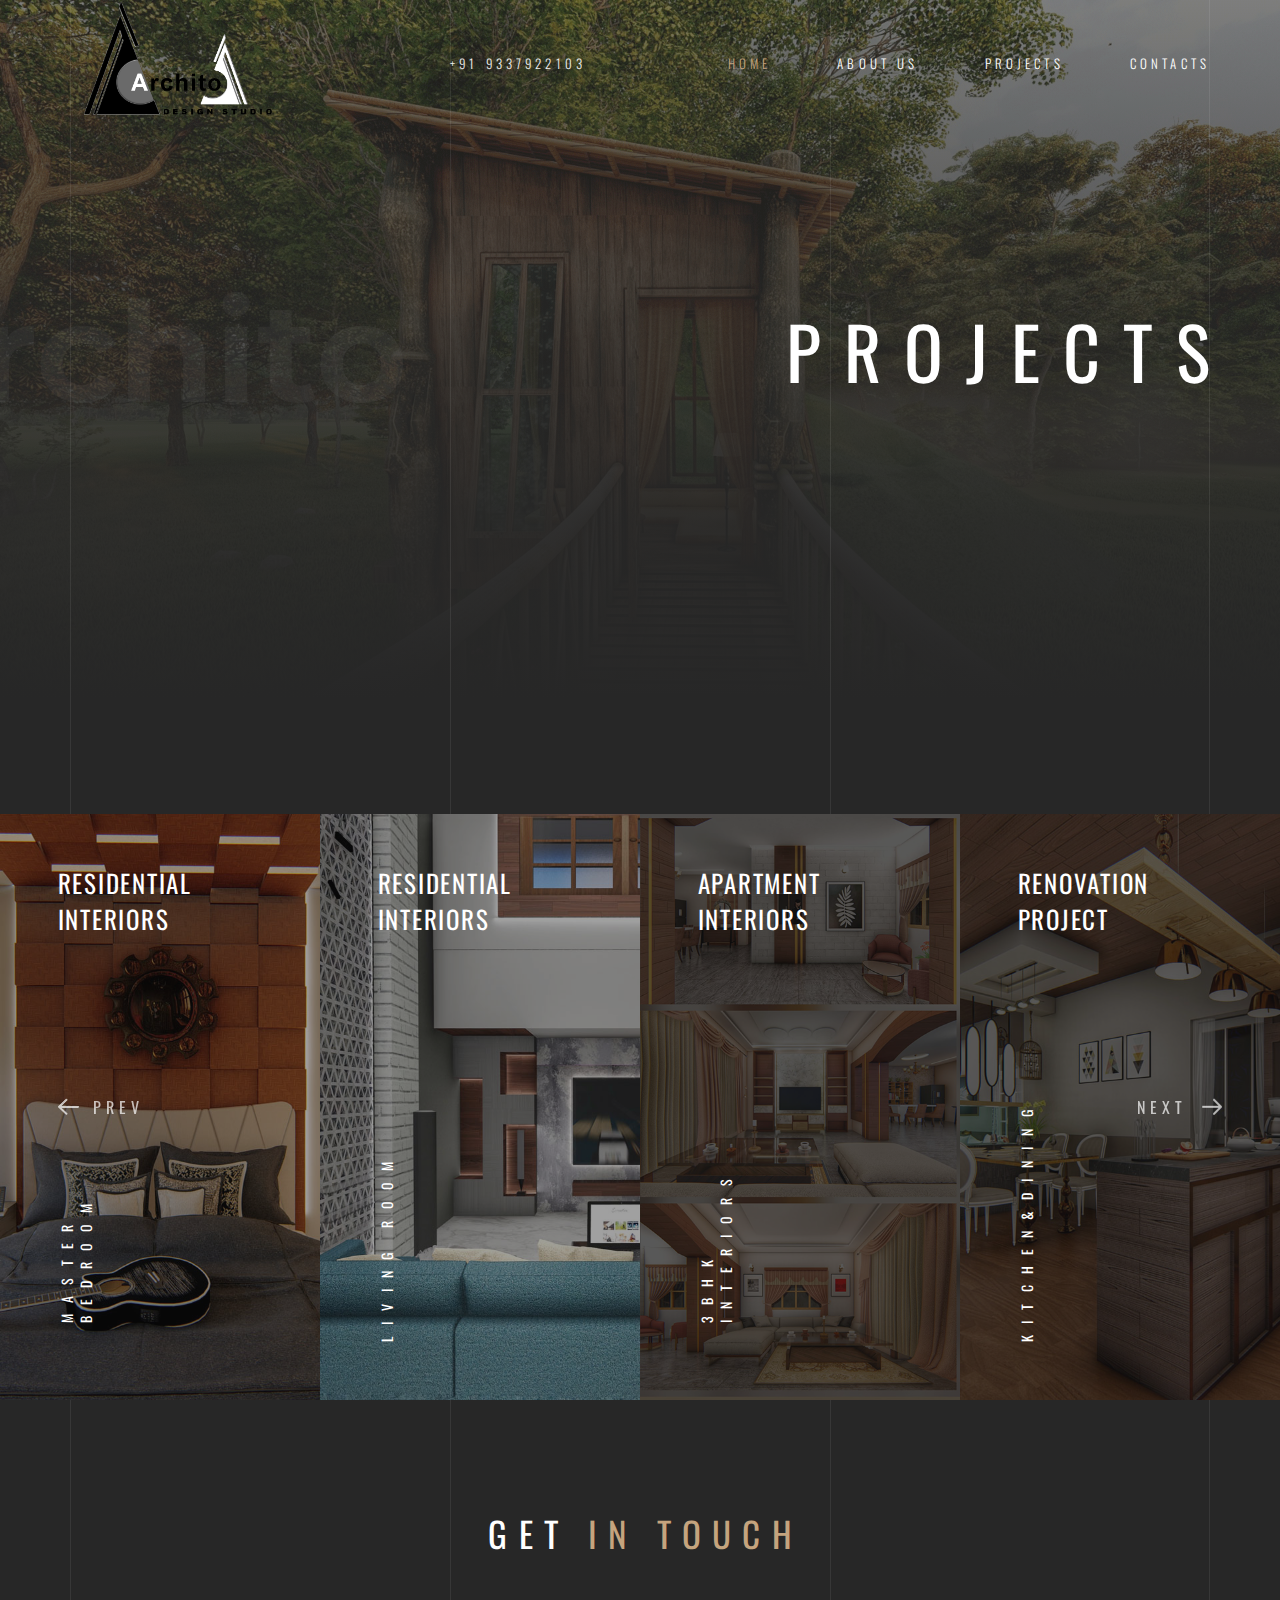
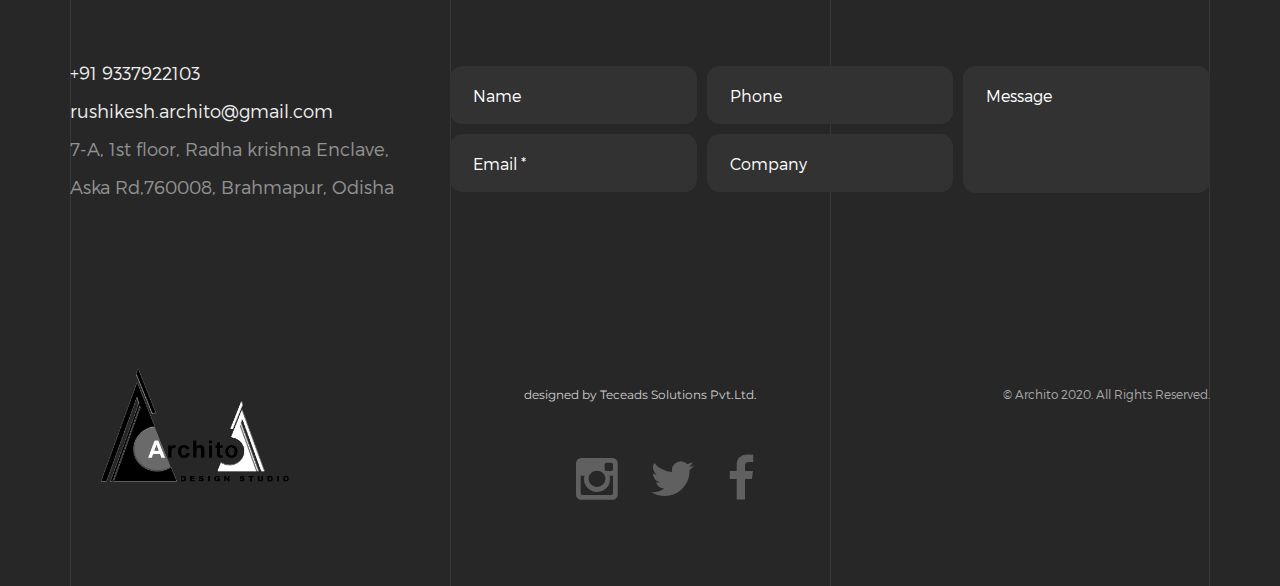
<file: resint.html>
<!DOCTYPE HTML>
<html lang="en">
<head>
<meta  charset="utf-8">
<meta name="viewport" content="width=device-width, initial-scale=1">
<title>Archito</title>

<!-- Favicons -->
<link rel="shortcut icon" href="favicon.png">
<link rel="apple-touch-icon" href="apple-touch-icon.png">
<link rel="apple-touch-icon" sizes="72x72" href="apple-touch-icon-72x72.png">
<link rel="apple-touch-icon" sizes="114x114" href="apple-touch-icon-114x114.png">

<!-- Styles -->
<link href="https://fonts.googleapis.com/css?family=Oswald:300,400,700" rel="stylesheet">
<link href="https://fonts.googleapis.com/css?family=Montserrat:400,700" rel="stylesheet">
<link href="css/style.css" rel="stylesheet" media="screen">
</head>
<body>

    <!-- Loader -->

    <div class="loader">
      <div class="page-lines">
        <div class="container">
          <div class="col-line col-xs-4">
            <div class="line"></div>
          </div>
          <div class="col-line col-xs-4">
            <div class="line"></div>
          </div>
          <div class="col-line col-xs-4">
            <div class="line"></div>
            <div class="line"></div>
          </div>
        </div>
      </div>
      <div class="loader-brand">
        <div class="sk-folding-cube">
          <div class="sk-cube1 sk-cube"></div>
          <div class="sk-cube2 sk-cube"></div>
          <div class="sk-cube4 sk-cube"></div>
          <div class="sk-cube3 sk-cube"></div>
        </div>
      </div>
    </div>

    <!-- Header -->

    <header id="top" class="header-inner">
      <div class="brand-panel">
        <a href="index.html" class="brand">
          <!-- <span class="text-primary">.</span>archito -->
          <img src="img/LOGO-ARCHITO.png" width="250">
        </a>
        <div class="brand-name">.archito</div>
      </div>
      <div class="header-phone">
       <a href="tel: 9337922103">+91 9337922103</a>
      </div>
      <!-- <div class="vertical-panel-content">
        <div class="vertical-panel-info">
            <div class="line"></div>
         </div>
        <ul class="social-list">
          <li><a target="_blank" href="https://www.instagram.com/archito_design_studio/?igshid=i7raxda96dsh&hl=en" class="fa fa-instagram"></a></li>
          <li><a href="" class="fa fa-twitter"></a></li>
           <li><a href="" class="fa fa-behance"></a></li> 
          <li><a target="_blank" href="https://www.facebook.com/rushikesh.archito/" class="fa fa-facebook"></a></li>
         </ul>
      </div> -->

      <!-- Navigation Desctop -->

      <nav class="navbar-desctop visible-md visible-lg">
        <div class="container">
          <a href="#top" class="brand js-target-scroll">
            <span class="text-primary">.</span>archito
          </a>
          <ul class="navbar-desctop-menu">
            <li class="active">
              <a href="index.html">Home</a>
            </li>
            <li>
              <a href="about.html">About us</a>
            </li>
            <li>
              <a style="cursor:pointer;">Projects</a>
              <ul>
                <li>
                  <a style="cursor:pointer;">Residential</a>
                <ul>
                  <li><a href="resint.html">Interiors</a></li>
                  <li><a href="resext.html">Exteriors</a></li>
                </ul>
              </li>
                <li><a style="cursor:pointer;">Commercial</a>
                  <ul>
                    <li><a href="comint.html">Interiors</a></li>
                    <li><a href="comext.html">Exteriors</a></li>
                  </ul>
                </li>
                <li><a href="hospitality.html">Hospitality</a></li>
                <li><a href="landscape.html">Landscape</a></li>
                <li><a href="govt.html">Goverment</a></li>
              </ul>
            </li>
            <li>
              <a href="contacts.html">Contacts</a>
            </li>
          </ul>
        </div>
      </nav>

      <!-- Navigation Mobile -->

      <nav class="navbar-mobile">
        <a href="#top" class="brand js-target-scroll">
          <span class="text-primary">.</span>archito
        </a>

        <!-- Navbar Collapse -->

        <button type="button" class="navbar-toggle collapsed" data-toggle="collapse" data-target="#navbar-mobile">
          <span class="sr-only">Toggle navigation</span>
          <span class="icon-bar"></span>
          <span class="icon-bar"></span>
          <span class="icon-bar"></span>
        </button>

        <div class="collapse navbar-collapse" id="navbar-mobile">
          <ul class="navbar-nav-mobile">
            <li class="active">
              <a href="index.html">Home</a>
              <!-- <ul>
                <li><a href="../light/index.html">Home - Light</a></li>
                <li class="active">
                  <a href="index.html">— Home - Dark</a>
                </li>
              </ul> -->
            </li>
            <li>
              <a href="about.html">About us</a>
            </li>
            <li>
              <a href="#">Projects <i class="fa fa-angle-down"></i></a>
              <ul>
                <li><a href="resint.html">Residential Interiors</a></li>
                <li><a href="resext.html">Residential Exteriors</a></li>
                <li><a href="comint.html">Commercial Interiors</a></li>
                <li><a href="comext.html">Commercial Exteriors</a></li>
                <li><a href="hospitality.html">Hospitality</a></li>
                <li><a href="landscape.html">Landscape</a></li>
                <li><a href="govt.html">Goverment</a></li>
            </ul>
            </li>
            <li>
              <a href="contacts.html">Contacts</a>
            </li>
          </ul>
        </div>
      </nav>
    </header>

  <!-- Layout -->

  <div class="layout">

    <!-- Home -->

    <main class="main main-inner main-projects bg-projects" data-stellar-background-ratio="0.6">
      <div class="container">
        <header class="main-header">
          <h1>Projects</h1>
        </header>
      </div>

      <!-- Lines -->

      <div class="page-lines">
        <div class="container">
          <div class="col-line col-xs-4">
            <div class="line"></div>
          </div>
          <div class="col-line col-xs-4">
            <div class="line"></div>
          </div>
          <div class="col-line col-xs-4">
            <div class="line"></div>
            <div class="line"></div>
          </div>
        </div>
      </div>
    </main>

    <div class="content">

      <!-- Projects -->

      <section class="projects">
        <div class="section-content">
          <div class="projects-carousel js-projects-carousel js-projects-gallery">
            <div class="project project-light">
              <a href="img/rint1-1.jpg" title="project 1">
                <figure>
                  <img alt="" src="img/rint1.jpg">
                  <figcaption>
                    <h3 class="project-title">
                      Residential Interiors
                    </h3>
                    <h4 class="project-category">
                      Master Bedroom
                    </h4>
                    <div class="project-zoom"></div>
                  </figcaption>
                </figure>
              </a>
            </div>
            <div class="project project-light">
              <a href="img/rint2-2.jpg" title="project 2">
                <figure>
                  <img alt="" src="img/rint2.jpg">
                  <figcaption>
                    <h3 class="project-title">
                      Residential Interiors 
                    </h3>
                    <h4 class="project-category">
                      Living Room
                    </h4>
                    <div class="project-zoom"></div>
                  </figcaption>
                </figure>
              </a>
            </div>
            <div class="project">
              <a href="img/rint3-3.jpg" title="project 3">
                <figure>
                  <img alt="" src="img/rint.jpg">
                  <figcaption>
                    <h3 class="project-title">
                      Apartment Interiors
                    </h3>
                    <h4 class="project-category">
                      3BHK Interiors
                    </h4>
                    <div class="project-zoom"></div>
                  </figcaption>
                </figure>
              </a>
            </div>
            <div class="project">
              <a href="img/rint4-4.jpg" title="project 4">
                <figure>
                  <img alt="" src="img/rint4.jpg">
                  <figcaption>
                    <h3 class="project-title">
                      Renovation Project
                    </h3>
                    <h4 class="project-category">
                      Kitchen&Dining
                    </h4>
                    <div class="project-zoom"></div>
                  </figcaption>
                </figure>
              </a>
            </div>
            <div class="project">
              <a href="img/rint5-5.jpg" title="project 5">
                <figure>
                  <img alt="" src="img/rint5.jpg">
                  <figcaption>
                    <h3 class="project-title">
                      Doctors House
                    </h3>
                    <h4 class="project-category">
                      Dining Room
                    </h4>
                    <div class="project-zoom"></div>
                  </figcaption>
                </figure>
              </a>
            </div>
            <div class="project">
              <a href="img/rint6-6.jpg" title="project 6">
                <figure>
                  <img alt="" src="img/rint6.jpg">
                  <figcaption>
                    <h3 class="project-title">
                      A Commercial Shop
                    </h3>
                    <h4 class="project-category">
                      Flower Botique
                    </h4>
                    <div class="project-zoom"></div>
                  </figcaption>
                </figure>
              </a>
            </div>
            <div class="project">
              <a href="img/rint7-7.jpg" title="project 7">
                <figure>
                  <img alt="" src="img/rint7.jpg">
                  <figcaption>
                    <h3 class="project-title">
                      Renovation Project Real
                    </h3>
                    <h4 class="project-category">
                      Master Bedroom
                    </h4>
                    <div class="project-zoom"></div>
                  </figcaption>
                </figure>
              </a>
            </div>
            <div class="project">
              <a href="img/rint8-8.jpg" title="project 8">
                <figure>
                  <img alt="" src="img/rint8.jpg">
                  <figcaption>
                    <h3 class="project-title">
                      Renovation Project Concept
                    </h3>
                    <h4 class="project-category">
                      Master Bedroom
                    </h4>
                    <div class="project-zoom"></div>
                  </figcaption>
                </figure>
              </a>
            </div>
            <div class="project">
              <a href="img/rint9-9.jpg" title="project 9">
                <figure>
                  <img alt="" src="img/rint9.jpg">
                  <figcaption>
                    <h3 class="project-title">
                      Modern Utility
                    </h3>
                    <h4 class="project-category">
                      ModularKitchen
                    </h4>
                    <div class="project-zoom"></div>
                  </figcaption>
                </figure>
              </a>
            </div>
            <div class="project">
              <a href="img/rint10-10.jpg" title="project 10">
                <figure>
                  <img alt="" src="img/rint10.jpg">
                  <figcaption>
                    <h3 class="project-title">
                      Double Hi-Tech Living Space
                    </h3>
                    <h4 class="project-category">
                      Living Room
                    </h4>
                    <div class="project-zoom"></div>
                  </figcaption>
                </figure>
              </a>
            </div>
            <div class="project">
              <a href="img/rint11-11.jpg" title="project 11">
                <figure>
                  <img alt="" src="img/rint11.jpg">
                  <figcaption>
                    <h3 class="project-title">
                      Residential care<br> project in Paris
                    </h3>
                    <h4 class="project-category">
                      Architecture
                    </h4>
                    <div class="project-zoom"></div>
                  </figcaption>
                </figure>
              </a>
            </div>
            <div class="project">
              <a href="img/rint12-12.jpg" title="project 12">
                <figure>
                  <img alt="" src="img/rint12.jpg">
                  <figcaption>
                    <h3 class="project-title">
                      Residential care<br> project in Paris
                    </h3>
                    <h4 class="project-category">
                      Architecture
                    </h4>
                    <div class="project-zoom"></div>
                  </figcaption>
                </figure>
              </a>
            </div>
          </div>
        </div>
        <!-- <div class="section-content text-center">
          <a href="#" class="btn btn-gray">More projects</a>
        </div> -->
      </section>

      <!-- Contacts -->

      <section class="contacts section">
        <div class="container">
          <header class="section-header">
            <h2 class="section-title">Get <span class="text-primary">in touch</span></h2>
          </header>
          <div class="section-content">
            <div class="row-base row">
              <div class="col-address col-base col-md-4">
                <a href="tel: 9337922103">+91 9337922103<br></a>
                <a href="mailto: rushikesh.archito@gmail.com">rushikesh.archito@gmail.com<br></a>
                7-A, 1st floor, Radha krishna Enclave, Aska Rd,760008, Brahmapur, Odisha
              </div>
              <div class="col-base  col-md-8">
                <form class="js-ajax-form">
                  <div class="row-field row">
                    <div class="col-field col-sm-6 col-md-4">
                      <div class="form-group">
                        <input type="text" class="form-control" name="name" placeholder="Name" autocomplete="off">
                      </div>
                      <div class="form-group">
                        <input type="email" class="form-control" name="email" required placeholder="Email *" autocomplete="off">
                      </div>
                    </div>
                    <div class="col-field col-sm-6 col-md-4">
                      <div class="form-group">
                        <input type="tel" class="form-control" name="phone" placeholder="Phone" autocomplete="off">
                      </div>
                      <div class="form-group">
                        <input type="text" class="form-control" name="company" placeholder="Company" autocomplete="off">
                      </div>
                    </div>
                    <div class="col-field col-sm-12 col-md-4">
                      <div class="form-group">
                        <textarea class="form-control" name="messagee" placeholder="Message"></textarea>
                      </div>
                    </div>
                    <div class="col-message col-field col-sm-12">
                      <div class="form-group">
                        <div class="success-message"><i class="fa fa-check text-primary"></i> Thank you!. Your message is successfully sent...</div>
                        <div class="error-message">We're sorry, but something went wrong</div>
                      </div>
                    </div>
                  </div>
                  <div class="form-submit text-right"><button class="btn btn-shadow-2 wow swing">Send <i class="icon-next"></i></button></div>
                </form>
              </div>
            </div>
          </div>
        </div>
      </section>

      <!-- Footer -->

      <footer id="footer" class="footer">
        <div class="container">
          <div class="row-base row">
            <div class="col-base text-left-md col-md-4">
              <a href="index.html" class="brand">
                <!-- <span class="text-primary">.</span>archito -->
                  <img src="img/LOGO-ARCHITO.png" width="250">
              </a>
            </div>
            <div class="text-center-md col-base col-md-4">
              <a target="_blank" href="https://teceads.com/" class="author-link">
               designed by Teceads Solutions Pvt.Ltd.
              </a>
              <ul class="social-list">
                <li><a target="_blank" href="https://www.instagram.com/archito_design_studio/?igshid=i7raxda96dsh&hl=en" class="fa fa-instagram"></a></li>
                <li><a href="" class="fa fa-twitter"></a></li>
                 <!-- <li><a href="" class="fa fa-behance"></a></li>  -->
                <li><a target="_blank" href="https://www.facebook.com/rushikesh.archito/" class="fa fa-facebook"></a></li>
               </ul>
            </div>
            <div class="text-right-md col-base col-md-4">
              © Archito 2020. All Rights Reserved.
            </div>
          </div>
        </div>
      </footer>

      <!-- Lines -->

      <div class="page-lines">
        <div class="container">
          <div class="col-line col-xs-4">
            <div class="line"></div>
          </div>
          <div class="col-line col-xs-4">
            <div class="line"></div>
          </div>
          <div class="col-line col-xs-4">
            <div class="line"></div>
            <div class="line"></div>
          </div>
        </div>
      </div>
    </div>
  </div>

<!-- SCRIPTS -->

<script src="js/jquery.min.js"></script>
<script src="js/bootstrap.min.js"></script>
<script src="js/smoothscroll.js"></script>
<script src="js/jquery.validate.min.js"></script>
<script src="js/wow.min.js"></script>
<script src="js/jquery.stellar.min.js"></script>
<script src="js/jquery.magnific-popup.js"></script>
<script src="js/owl.carousel.min.js"></script>
<script src="js/interface.js"></script>
</body>
</html>
</file>
<file: css/style.css>
/* ------------------------------------------------------------------------------

  Template Name: Go.arch
  Description: Go.arch  - Architecture HTML Template
  Author: Murren
  Author URI: http://themeforest.net/user/murren20
  Version: 1.0

  1.  Global

      1.1 General
      1.2 Typography
      1.3 Fields
      1.4 Buttons
      1.5 Icons
      1.6 Loader
      1.7 Content styles

  2.  Header

      2.1 Brand
      2.2 Vertical Panel
      2.3 Navbar Desctop
      2.4 Navbar Desctop Affix
      2.5 Navbar Mobile
      2.6 Navbar Mobile Affix


  3.  Main

      3.1 Slider

  4.  About

      4.1 Services
      4.1 Object map

  5.  Projects

      5.1 Project Carousel
      5.2 Magnific popup
      5.3 Project Details

  6.  Experience
  7.  Clients
  8   Blog

      8.1 Blog Details
      8.2 Widgets
      8.3 Widget Recent Post

  9.  Contacts
  10. Footer
  11. Responsive styles

      11.1 Min width: 768px
      11.2 Min width 992px
      11.3 Min width 1200px
      11.4 Max height 480px



/*-------------------------------------------------------------------------------
  1. Global
-------------------------------------------------------------------------------*/



/* 1.1 General */



@import url('bootstrap.min.css');
@import url('font-awesome.min.css');
@import url('animate.css');
@import url('hover.css');
@import url('magnific-popup.css');
@import url('owl.carousel.css');
@import url('owl.transitions.css');
@import url('settings.css');
@import url('layers.css');
@import url('navigation.css');


html{
  font-size: 75%;
  -webkit-font-smoothing: antialiased;
}

body{
  font-family: 'montserratlight', sans-serif;
  font-size: 1em;
  line-height: 1.65;
  color: rgba(255,255,255,0.5);
  background-color: #272727;
}

::-webkit-scrollbar{
  width: 8px;
  height: 8px;
}

::-webkit-scrollbar-thumb {
  cursor: pointer;
  background: #c5a47e;
}

::selection{
  background-color:#c5a47e;
  color:#fff;
}

-webkit-::selection{
    background-color:#c5a47e;
    color:#fff;
}

::-moz-selection{
    background-color:#c5a47e;
    color:#fff;
}



/* 1.2 Typography */



@font-face {
  font-family: 'montserratlight';
  src: url('../fonts/montserrat/Montserrat-Light.ttf');
  font-weight: normal;
  font-style: normal;

}

@font-face {
  font-family: 'montserratsemibold';
  src: url('../fonts/montserrat/Montserrat-SemiBold.ttf');
  font-weight: normal;
  font-style: normal;

}

h1,
.h1{
  font-family: 'Oswald', sans-serif;
  font-weight: 400;
  font-size: 8vmin;
  line-height: 1.2;
  letter-spacing: 0.32em;
  text-transform: uppercase;
  color: #fff;
}

h2,
.h2{
  font-family: 'Oswald', sans-serif;
  font-weight: 400;
  font-size: 2.1875em;
  letter-spacing: 0.32em;
  text-transform: uppercase;
  color: #fff;
}

h3,
.h3{
  font-family: 'montserratsemibold';
  font-size: 1.875em;
  line-height: 1.1;
  font-weight: normal;
  color:#fff;
}

h4,
.h4{
  font-family: 'montserratsemibold';
  font-size: 1.125em;
  line-height: 1.35;
  font-weight: normal;
  color:#fff;
  letter-spacing: 0.2em;
  text-transform: uppercase;
}

h1 a,
.h1 a,
h2 a,
.h2 a,
h3 a,
.h3 a,
h4 a,
.h4 a{
  color:inherit;
}

h1 a:hover,
.h1 a:hover,
h2 a:hover,
.h2 a:hover,
h3 a:hover,
.h3 a:hover,
h4 a:hover,
.h4 a:hover{
  text-decoration: none;
}

p{
  margin-bottom: 1.6em;
}

b, strong{
  font-family: 'Montserrat', sans-serif;
}

ul{
  list-style: none;
  padding-left: 0;
}

a {
  color:#eee;
  -webkit-transition: color .3s ease-out;
       -o-transition: color .3s ease-out;
          transition: color .3s ease-out;
}

a:hover,
a:focus {
  color:#c5a47e;
  outline: none;
}

a:focus{
  text-decoration: none;
}



/* 1.3 Fields */



.form-control,
textarea.form-control{
  font-size: 1em;
  height: 3.625em;
  border-radius: 0.75em;
  padding-left: 22px;
  color: #fff;
  background-color: #323232;
  border:1px solid #323232;
  -webkit-box-shadow:none;
          box-shadow:none;
      -webkit-appearance: none;
  -webkit-transition: all .15s;
       -o-transition: all .15s;
          transition: all .15s;
}

textarea.form-control{
  height: 7.9em;
  padding-top:1.1em;
  resize:none;
}

.form-control:focus{
  border-color:#c5a47e;
  outline: 0;
  -webkit-box-shadow:none;
          box-shadow:none;
}

.form-control::-moz-placeholder {
  color: #fff;
  opacity: 1;
}

.form-control:-ms-input-placeholder {
  color: #fff;
}

.form-control::-webkit-input-placeholder {
  color: #fff;
}

.form-control.error{
  border-color:#c5a47e;
}

.form-group{
  margin-bottom: 10px;
}

.wobble-error{
  -webkit-animation: hvr-wobble-horizontal 1s ease-in-out 0s 1 normal;
           animation: hvr-wobble-horizontal 1s ease-in-out 0s 1 normal;
}

label.error{
  display: none!important;
}



/* 1.4 Buttons */



.btn{
  font-family: 'montserratsemibold';
  position: relative;
  display: inline-block;
  border:0.2em solid #c5a47e;
  border-radius: 30px;
  padding:1.1em 2.2em 1.05em;
  font-size: 0.875em;
  color:#fff;
  letter-spacing: 0.15em;
  text-transform: uppercase;
  text-decoration: none;
  background-color: #c5a47e;
  border:0;
  -webkit-transition: all .3s ease-out!important;
          transition: all .3s ease-out!important;
}

.btn:hover,
.btn:focus{
  color: #fff;
  background-color: #323232;
  -webkit-box-shadow:none;
  box-shadow: none;
  outline: none!important;
}

.btn .icon-next{
  position: relative;
  top:-0.1em;
  margin-left: 0.6em;
  vertical-align: middle;
}

.btn-gray{
  background-color: #323232;
  border-color: #323232;
}


.btn-gray:hover{

  background-color: #c5a47e;
}

.btn-shadow-1{
  box-shadow:0 15px 34px rgba(0,0,0,0.18);
}

.btn-shadow-2{
  box-shadow:0 15px 34px rgba(0,0,0,0.18);
}



/* 1.5 Icons */



.icon-next{
  display: inline-block;
  width:0.94em;
  height: 0.75em;
  background:url(../img/img-icon/next.png) 0 0 no-repeat;
  background-size:0.94em 0.75em;
}



/* 1.6 Loader */



.loader{
  position: fixed;
  overflow: hidden;
  z-index: 100;
  left: 0;
  top: 0;
  width: 100%;
  height: 100%;
  background:#272727;
  color:#fff;
  text-align: center;
}

.loader-brand{
  position: absolute;
  left:0;
  width: 100%;
  top:50%;
  -webkit-transform: translate(0, -50%);
      -ms-transform: translate(0, -50%);
       -o-transform: translate(0, -50%);
          transform: translate(0, -50%);
}

.sk-folding-cube {
  margin: 20px auto;
  width: 40px;
  height: 40px;
  position: relative;
  -webkit-transform: rotateZ(45deg);
          transform: rotateZ(45deg);
}

.sk-folding-cube .sk-cube {
  float: left;
  width: 50%;
  height: 50%;
  position: relative;
  -webkit-transform: scale(1.1);
      -ms-transform: scale(1.1);
          transform: scale(1.1);
}

.sk-folding-cube .sk-cube:before {
  content: '';
  position: absolute;
  top: 0;
  left: 0;
  width: 100%;
  height: 100%;
  background-color: #c5a47e;
  -webkit-animation: sk-foldCubeAngle 2.4s infinite linear both;
          animation: sk-foldCubeAngle 2.4s infinite linear both;
  -webkit-transform-origin: 100% 100%;
      -ms-transform-origin: 100% 100%;
          transform-origin: 100% 100%;
}

.sk-folding-cube .sk-cube2 {
  -webkit-transform: scale(1.1) rotateZ(90deg);
          transform: scale(1.1) rotateZ(90deg);
}

.sk-folding-cube .sk-cube3 {
  -webkit-transform: scale(1.1) rotateZ(180deg);
          transform: scale(1.1) rotateZ(180deg);
}

.sk-folding-cube .sk-cube4 {
  -webkit-transform: scale(1.1) rotateZ(270deg);
          transform: scale(1.1) rotateZ(270deg);
}

.sk-folding-cube .sk-cube2:before {
  -webkit-animation-delay: 0.3s;
          animation-delay: 0.3s;
}

.sk-folding-cube .sk-cube3:before {
  -webkit-animation-delay: 0.6s;
          animation-delay: 0.6s;
}

.sk-folding-cube .sk-cube4:before {
  -webkit-animation-delay: 0.9s;
          animation-delay: 0.9s;
}

@-webkit-keyframes sk-foldCubeAngle {
  0%, 10% {
    -webkit-transform: perspective(140px) rotateX(-180deg);
            transform: perspective(140px) rotateX(-180deg);
    opacity: 0;
  } 25%, 75% {
    -webkit-transform: perspective(140px) rotateX(0deg);
            transform: perspective(140px) rotateX(0deg);
    opacity: 1;
  } 90%, 100% {
    -webkit-transform: perspective(140px) rotateY(180deg);
            transform: perspective(140px) rotateY(180deg);
    opacity: 0;
  }
}

@keyframes sk-foldCubeAngle {
  0%, 10% {
    -webkit-transform: perspective(140px) rotateX(-180deg);
            transform: perspective(140px) rotateX(-180deg);
    opacity: 0;
  } 25%, 75% {
    -webkit-transform: perspective(140px) rotateX(0deg);
            transform: perspective(140px) rotateX(0deg);
    opacity: 1;
  } 90%, 100% {
    -webkit-transform: perspective(140px) rotateY(180deg);
            transform: perspective(140px) rotateY(180deg);
    opacity: 0;
  }
}



/* 1.7 Content styles */



.layout{
  position: relative;
  overflow: hidden;
}

.text-primary{
  color:#c5a47e;
}

.page-lines{
  position: absolute;
  z-index: -1;
  left: 0;
  top:0;
  width: 100%;
  height: 100%;
}

.page-lines .col-line{
  padding: 0;
}

.page-lines .line{
  position: absolute;
  left: 0;
  width: 1px;
  height: 50000px;
  background-color:rgba(255,255,255,0.08);
}

.page-lines .col-line:last-child .line:last-child{
  left: auto;
  right: 0;
}

.row-base{
  margin-top: -3em;
}

.col-base{
  margin-top: 3em;
}

.section{
  position: relative;
  margin-top: 7.1em;
  margin-bottom: 7.1em;
}

.section-header{
  position: relative;
}

.section-title{
  text-align: center;
  margin:0;
  margin-left: 0.32em;
}

.fade-title-left,
.fade-title-right{
  font-family: 'Montserrat', sans-serif;
  font-weight: 700;
  font-size: 10.8em;
  line-height: 1;
  color: #fff;
  position: absolute;
  left: 0;
  top:0.03em;
  opacity: 0.03;
  -webkit-transform: translate(-50%, -50%);
  -ms-transform: translate(-50%, -50%);
  -o-transform: translate(-50%, -50%);
  transform: translate(-50%, -50%);
}

.fade-title-right{
  left:100%;
}

.section-content{
  margin-top: 7.1em;
}



/*-------------------------------------------------------------------------------
  2. Header
-------------------------------------------------------------------------------*/



.header-inner .vertical-panel-content{
  bottom:auto;
  top:29.2vmin;
}



/* 2.1 Brand */



.brand-panel{
  position: absolute;
  z-index: 4;
  left: 0;
  top:0;
  width: 39.47vmin;
  height: 40.7vmin;
  /* padding: 4.8vmin 2em 4.8vmin; */
  /* background-color: #2b2b2b; */
  text-align: center;
  -webkit-transition: all 0.3s;
  -o-transition: all 0.3s;
  transition: all 0.3s;
}

.brand{
  display: inline-block;
  font-family: 'Montserrat', sans-serif;
  font-weight: 700;
  font-size:4vmin;
  line-height: 1;
  color: #fff;
}

.brand:hover,
.brand:focus{
  color: #fff;
  text-decoration: none;
}

.brand-name{
  position: absolute;
  z-index: -1;
  bottom: -0.4em;
  right:-0.38em;
  font-family: 'Montserrat', sans-serif;
  font-weight: 700;
  font-size: 8.75em;
  line-height: 1;
  opacity: 0.04;
  color: #fff;
}

.slide-number{
  font-family: 'Oswald', sans-serif;
  margin-top: 8vmin;
}

.slide-number .current-number{
  font-size: 8vmin;
  letter-spacing: 0.1em;
  line-height: 1;
}

.slide-number sup{
  display: inline-block;
  position: relative;
  top:-3px;
  font-size: 2vmin;
  letter-spacing: 0.1em;
  color: #5e5e5e;
  vertical-align: top;
  margin-left: 0.46em;
}

.slide-number sup .delimiter{
  display: inline-block;
  margin-right: 0.4em;
}

.header-phone{
  font-family: 'Oswald', sans-serif;
  font-weight: 300;
  font-size: 0.81em;
  letter-spacing: 0.32em;
  position: absolute;
  z-index: 3;
  color: #fff;
  left: 50vmin;
  top:5.9vmin;
}

 @media (max-width: 480px){
  .header-phone{
    display: none;
  }
 }

  @media (min-width: 992px) and (max-width: 1200px){
  .header-phone{
    display: none;
  }
 }



/* 2.2 Vertical Panel */



.vertical-panel,
.vertical-panel-content{
  position: absolute;
  width: 19.735vmin;
  left: 0;
  bottom: 0;
  text-align: center;
  -webkit-transition: all 0.3s;
  -o-transition: all 0.3s;
  transition: all 0.3s;
}

.vertical-panel{
  z-index: 3;
  height: 10000px;
  /* background-color: #2b2b2b;  */
}

.vertical-panel-content{
  z-index: 4;
  background-color: #2b2b2b;
}

.vertical-panel-info{
  margin-bottom: 3.5vmin;
}

.vertical-panel-info .line{
  height: 5vmin;
  width: 1px;
  margin:15px auto 0;
  background-color:#646464;
}

.vertical-panel-title{
  font-family: 'montserratsemibold';
  font-size: 10px;
  white-space: nowrap;
  text-transform: uppercase;
  letter-spacing: 1em;
  color: #fff;
  position: relative;
  left: -6px;
  margin:0 auto;
  width: 1px;
  -webkit-transform: rotate(-90deg);
  transform: rotate(-90deg);
   -webkit-transform-origin: 0 0;
  transform-origin: 0 0;
}

@media (max-height: 850px){
  .vertical-panel-title{
    display: inline;
  }
}

.social-list{
  margin-bottom: 3.5vmin;
  list-style-type: none;
  margin: 0;
  padding-left: 100px;
  overflow: hidden;
}

.social-list li{
  margin-top: 3.8vmin;
  float: left;
}

.social-list .fa{
  font-size: 5.4vmin;
  color: #606060;
  display: block;
  text-align: center;
  padding: 16px;
}

.social-list .fa:hover{
  color:#c5a47e;
  text-decoration: none;
}



/* 2.3 Navbar Desctop */



.navbar-desctop{
  display: none;
  position: absolute;
  z-index: 2;
  top:0;
  left:0;
  width: 100%;
  padding:5.9vmin 0 0;
}

.navbar-desctop .brand{
  display: none;
  position: relative;
  top:-0.22em;
  font-size: 1.6em;
}

.navbar-desctop-menu{
  float: right;
  font-family: 'Oswald', sans-serif;
  font-weight: 300;
  font-size: 0.81em;
  letter-spacing: 0.32em;
  text-transform: uppercase;
  margin-bottom: 0;
}

.navbar-desctop-menu li{
  position: relative;
  -webkit-perspective: 2000px;
  perspective: 2000px;
}

.navbar-desctop-menu li a {
  display: block;
  text-decoration: none;
  color: #fff;
}

.navbar-desctop-menu li a:hover,
.navbar-desctop-menu .active > a{
  color:  #c5a47e;
}

.navbar-desctop-menu  > li{
  float: left;
  margin-left: 5.1em;
}

.navbar-desctop-menu > li > a{
  color: #fff;
  background-color: transparent;
  margin-bottom: 1.5em;
}

.navbar-desctop-menu li ul{
  position: absolute;
  z-index: 10;
  left: 100%;
  top:60%;
  visibility: hidden;
  min-width: 200px;
  opacity: 0;
  box-shadow: 0 15px 35px rgba(0,0,0,0.1);
  background:rgba(50, 50, 50, 0.95);
  -webkit-transition: all .3s ease-out;
  -moz-transition: all .3s ease-out;
  transition: all .3s ease-out;
}

.navbar-desctop-menu > li > ul{
  left: -20px;
  margin-top: 0;
}

.navbar-desctop-menu li:hover > ul{
  top:0;
  visibility: visible;
  opacity: 1;
}

.navbar-desctop-menu > li:hover > ul{
  top:100%;
}

.navbar-desctop-menu li li{
  border-bottom: 1px solid rgba(255,255,255,0.05);
}

.navbar-desctop-menu li li:last-child{
  border-bottom: 0;
}

.navbar-desctop-menu li li a{
  color: #fff;
  padding: 12px 20px 10px;
}



/* 2.4 Navbar Desctop Affix */



.navbar-desctop.affix{
  position: fixed;
  z-index: 5;
  top:0;
  background-color:rgba(50, 50, 50, 0.95);
  padding:1.3em 0 0;
  box-shadow: 0 0 35px rgba(0,0,0,0.1);
}

.navbar-desctop.affix.affix-top{
  padding-top:2.2em;
}

.navbar-desctop.affix .brand{
  display: inline-block;
}

.navbar-desctop.affix .navbar-desctop-menu li a{
  color: #fff;
}

.navbar-desctop.affix .navbar-desctop-menu li > a:hover,
.navbar-desctop.affix .navbar-desctop-menu .active > a{
  color:#c5a47e;
}



/* 2.5 Navbar Mobile */



.navbar-mobile{
  position: absolute;
  z-index: 2;
  left: 0;
  top:0;
  width: 100%;
  padding:6vmin 0;
}

.navbar-mobile .brand{
  display: none;
  margin-left: 15px;
  font-size: 1.6em;
}

.navbar-collapse{
  border:0;
  background-color: rgba(50, 50, 50, 0.95);
  -webkit-box-shadow:none;
  box-shadow:none;
}

@media (max-height: 320px ){
  .navbar-collapse{
    max-height: 240px;
  }
}

.navbar-toggle{
  padding: 0;
  margin-top:0;
  margin-bottom: 0;
  border-radius: 0;
  border:0;
}

.navbar-toggle .icon-bar{
  background-color:#fff;
  height: 2px;
  width: 30px;
}

.navbar-toggle .icon-bar + .icon-bar{
  margin-top:5px;
}

.navbar-toggle.collapsed .icon-bar{
  background-color: #fff;
}

.navbar-nav-mobile{
  font-family: 'Oswald', sans-serif;
  font-weight: 300;
  font-size: 0.9em;
  letter-spacing: 0.32em;
  text-transform: uppercase;
  padding-top: 1.2em;
  margin-bottom: 0;
}

.navbar-nav-mobile li{
  position: relative;
  border-top:1px solid rgba(255,255,255,0.1);
}

.navbar-nav-mobile li a{
  display: block;
  padding: 1em 1em;
  color: #fff;
  text-decoration: none;
}

.navbar-nav-mobile > .current > a{
  color: #c5a47e;
}

.navbar-nav-mobile li a .fa-angle-down{
  position: relative;
  display: inline-block;
  vertical-align: middle;
}

.navbar-nav-mobile > .current > a .fa-angle-down{
  top:-0.2em;
  left:-0.3em;
  -webkit-transform: rotate(180deg);
  -ms-transform: rotate(180deg);
  -o-transform: rotate(180deg);
  transform: rotate(180deg);
}

.navbar-nav-mobile > .active > a,
.navbar-nav-mobile > .active > a:hover{
  background-color: #c5a47e;
  color: #fff;
  -webkit-transition: none;
  -o-transition: none;
  transition: none;
}

.navbar-nav-mobile ul{
  display: none;
}

.navbar-nav-mobile li a:hover,
.navbar-nav-mobile li .active > a{
  color: #c5a47e;
}



/* 2.6 Navbar Mobile Affix */



.navbar-mobile.affix{
  position: fixed;
  z-index: 5;
  background-color:rgba(50, 50, 50, 0.95);
  box-shadow: 0 0 35px rgba(0,0,0,0.1);
  padding: 1.2em 0;
}

.navbar-mobile.affix .brand{
  display: inline-block;
}

.navbar-mobile.affix .navbar-toggle .icon-bar{
  background-color:#c5a47e;
}



/*-------------------------------------------------------------------------------
  3. Main
-------------------------------------------------------------------------------*/



.main{
  position: relative;
  overflow: hidden;
  min-height: 420px;
}

.main-inner{
  position: relative;
  z-index: 1;
  min-height: 0;
  padding: 33.7vmin 0 33.7vmin;
}


.main-inner .page-lines{
  z-index: 1;
}

.main-inner:after{
  content:'';
  position: absolute;
  left: 0;
  width: 100%;
  height: 100%;
  top:0;
  background: -webkit-linear-gradient(bottom,  rgba(39,39,39,1) 0%,rgba(39,39,39,0.95) 26%,rgba(39,39,39,0.6) 100%); /* Chrome10-25,Safari5.1-6 */
  background: linear-gradient(to top,  rgba(39,39,39,1) 0%,rgba(39,39,39,0.95) 26%,rgba(39,39,39,0.6) 100%); /* W3C, IE10+, FF16+, Chrome26+, Opera12+, Safari7+ */
}

.main-projects,
.main-contacts{
  padding: 34.2vmin 0 34vmin;
}

.main-project{
  padding: 33.7vmin 0 11vmin;
  background-size: cover;
  background-position: center 0;
}

.main-header{
  position: relative;
  z-index: 2;
  color: #fff;
  text-align: right;
  padding-left: 38.5vmin;
}

.main-header h1{
  color: #fff;
  margin:0;
  margin-right: -0.32em;
}



/* 3.1 Slider */



.rev_slider{
  color: #fff;
  min-height: 420px;

}

.rev_slider .btn{
  -webkit-transition: background-color .3s ease-out!important;
          transition: background-color .3s ease-out!important;
}

.tp-caption{
  padding: 0 20px;
  text-align: right;
}

.arrow-left,
.arrow-right{
  position: absolute;
  z-index: 4;
  bottom: 4vh;
  cursor: pointer;
  -webkit-transition: all 0.3s;
  -o-transition: all 0.3s;
  transition: all 0.3s;
}

.arrow-left{
  left: 22vmin;
}

.arrow-right{
  right: 15px;
}

.arrow-left:after,
.arrow-right:before{
  content:'';
  display: inline-block;
  vertical-align: middle;
  background-color: transparent;
  font-family: 'Oswald', sans-serif;
  font-size: 1em;
  line-height: 1;
  letter-spacing: 0.32em;
  text-transform: uppercase;
  color: #fff;
}

.arrow-left:after{
  content:'Prev';
}

.arrow-right:before{
  content:'Next';
}

.arrow-left:before,
.arrow-right:after{
  content:'';
  display: inline-block;
  vertical-align: middle;
  width:1.3em;
  height: 1em;
  opacity: 0.25;
  -webkit-transition: all 0.5s;
  -o-transition: all 0.5s;
  transition: all 0.5s;
}

.arrow-left:hover:before,
.arrow-right:hover:after{
  opacity: 1;
}

.arrow-left:before{
  background: url(../img/img-icon/prev.png) 0 0 no-repeat;
  background-size: 1.3em 1em;
  margin-right: 0.82em;
}

.arrow-right:after{
  background: url(../img/img-icon/next.png) 0 0 no-repeat;
  background-size: 1.3em 1em;
  margin-left: 0.72em;
}

.slide-title{
  font-family: 'Oswald', sans-serif;
  font-size: 50px;
  letter-spacing: 0.32em;
  text-transform: uppercase;
}

.slide-subtitle{
  font-size: 18px;
  line-height: 1.7;
}



/* ------------------------------------------------------------------------------- */
/*  4. About
/* ------------------------------------------------------------------------------- */



.bg-about{
  background: url(../img/bg/about.jpg) 50% 0 no-repeat;
  background-size: cover;
}

.entry-title{
  font-size: 3.6em;
  margin:0 0 1em;
}

.entry-text{
  font-size: 1.6em;
  line-height: 1.6;
}

.about .fade-title-left{
  top:1em;
}

.col-about-title{
  margin-top: 0;
  margin-bottom:1.1em;
}

.col-about-info p:last-child{
  margin-bottom: 0;
}

.col-about-img{
  position: relative;
}

.col-about-img img{
  display: block;
  box-shadow: 0 8px 25px rgba(0,0,0,0.2);
}



/* 4.1 Services */



.row-services{
  margin-left: -4.1em;
  margin-right: -4.1em;
}

.col-service{
  padding: 0 4.1em;
}

.service-item{
  margin-bottom:2em;
}

.service-item:last-child{
  margin-bottom: 0;
}

.service-item h4{
  margin-top: 0.8em;
  margin-bottom: 1.1em;
}

.services .service-item h4{
  margin-top: 1.25em;
}

.service-item p:last-child{
  margin-bottom: 0;
}


/* 4.2 Object Map */



.objects{
  position: relative;
}

.object-label{
  position: absolute;
  width: 1em;
  height: 1em;
  background-color: #e5bf93;
  box-shadow:0  0  70px 8px rgba(197,164,126,0.75);
  border-radius: 50%;
  cursor: pointer;
  -webkit-transition: all 0.5s;
  -o-transition: all 0.5s;
  transition: all 0.5s;
}

.object-label:hover{
  box-shadow:none;
}

.popover.top{
  margin-top: -20px;
}

.object-info{
  position: absolute;
  display: none;
  z-index: 1;
  left: 50%;
  bottom: 40px;
  width: 12.4em;
  margin-left: -6.2em;
  padding: 1.1em 1.3em 3em;
  border:0;
  background-color: rgba(0,0,0,0.3);
  border-radius: 4px;
  -webkit-box-shadow: none;
  box-shadow:none;
}

.object-info.in{
  display: block;
}

.object-info:before{
  content: '';
  position: absolute;
  top: 100%;
  left: 50%;
  margin-left: -16px;
  width: 0;
  height: 0;
  border: 16px solid transparent;
  border-top: 14px solid rgba(0,0,0,0.3);
}

.object-title{
  font-size: 1em;
  font-family: 'montserratsemibold';
  font-weight: normal;
  letter-spacing: 0.16em;
  text-transform: uppercase;
  color:#c5a47e;
  padding: 0 0 1em;
  border-bottom:1px solid rgba(249,249,249,0.2);
  margin: 0 0 .5em;
}

.object-content{
  font-family: 'montserratlight', sans-serif;
  font-size: 0.75em;
  line-height: 2.6;
  color: #fff;
  padding: 0;
}

.popover.top>.arrow{
  border-top-color: transparent;
}

.popover.top>.arrow:after{
  border-top-color:rgba(0,0,0,0.6);
}




/* ------------------------------------------------------------------------------- */
/*  5. Projects
/* ------------------------------------------------------------------------------- */



.bg-projects{
  position: relative;
  background:url(../img/bg-1.png) 50% 0 no-repeat;
  background-size: cover;
}

.project{
  padding: 0;
  overflow: hidden;
}

.project figure{
  position: relative;
}

.project figure img{
  display: block;
  width: 100%;
  -webkit-transition: all 8s linear;
  -o-transition: all 8s linear;
  transition: all 8s linear;
}

.project figure:after{
  content:'';
  position: absolute;
  left: 0;
  top:0;
  width: 100%;
  height: 100%;
  background-color: #111;
  opacity: 0.7;
  -webkit-transition: all 0.5s;
  -o-transition: all 0.5s;
  transition: all 0.5s;
}

.project.project-light figure:after{
  opacity: 0.4;
}

.project figcaption{
  position: absolute;
  z-index: 1;
  left: 0;
  top:0;
  right:0;
  bottom:0;
  margin: 3.2em 3.6em;
}

.project-title{
  position: relative;
  top:0;
  left:0;
  margin:0;
  font-family: 'Oswald', sans-serif;
  font-weight: normal;
  font-size: 1.56em;
  line-height: 1.45;
  letter-spacing: 0.07em;
  color: #fff;
  text-transform: uppercase;
  -webkit-transition: all 0.5s;
  -o-transition: all 0.5s;
  transition: all 0.5s;
}

.project-category{
  position: absolute;
  left: 0;
  bottom: 0;
  margin:0 0 -0.8em;
  font-family: 'Oswald', sans-serif;
  font-weight: normal;
  font-size: 14px;
  color: #fff;
  letter-spacing: 0.8em;
  -webkit-transform: rotate(-90deg);
  -ms-transform: rotate(-90deg);
  -o-transform: rotate(-90deg);
  transform: rotate(-90deg);
  -webkit-transform-origin: 0 0;
  transform-origin: 0 0;
  -webkit-transition: all 0.5s;
  -o-transition: all 0.5s;
  transition: all 0.5s;
}

.project-zoom{
  position: absolute;
  left: 50%;
  top:50%;
  width: 9em;
  height: 9em;
  margin:-4.5em;
  border-radius: 50%;
  background-color: rgba(197,164,126,0.84);
  overflow: hidden;
  opacity: 0;
  -webkit-transform: scale(0.5);
  -ms-transform:scale(0.5);
  -o-transform:scale(0.5);
  transform:scale(0.5);
  -webkit-transition: all 0.7s;
  -o-transition: all 0.7s;
  transition: all 0.7s;
}

.project-zoom:after{
  content: '';
  position: absolute;
  left: 50%;
  top:50%;
  width: 2.625em;
  height:2.625em;
  background:url(../img/img-icon/zoom.png) 0 0 no-repeat;
  background-size: cover;
  -webkit-transform: translate(-50%, -50%);
  -ms-transform: translate(-50%, -50%);
  -o-transform: translate(-50%, -50%);
  transform: translate(-50%, -50%);
}

.project figure:hover:after{
  opacity: 0;
}

.project figure:hover img{
  -webkit-transform: scale(1.4);
  transform: scale(1.4);
}

.project figure:hover .project-title{
  top:30px;
  opacity: 0;
}

.project figure:hover .project-category{
  opacity: 0;
  letter-spacing: 2em;
}

.project figure:hover .project-zoom{
  opacity: 1;
  -webkit-transform: scale(1);
  -ms-transform:scale(1);
  -o-transform:scale(1);
  transform:scale(1);
}



/* 5.1 Carousel */



.owl-prev,
.owl-next{
  position: absolute;
  top:50%;
  font-family: 'Oswald', sans-serif;
  font-size:1em;
  letter-spacing: 0.32em;
  text-transform: uppercase;
  color: #fff;
  -webkit-transform: translateY(-50%);
  transform: translateY(-50%);
  -webkit-transition: all 0.3s;
  -o-transition: all 0.3s;
  transition: all 0.3s;
  opacity: 0.7;
}

.owl-prev:hover,
.owl-next:hover{
  opacity: 1;
}

.owl-prev{
  left: 0.8em;
  padding-left: 35px;
  background:url(../img/img-icon/prev.png) left 50% no-repeat;
  background-size: 1.3em 1em;

}

.owl-next{
  left: auto;
  right: 0.8em;
  padding-right: 35px;
  background:url(../img/img-icon/next.png) right 50% no-repeat;
  background-size: 1.3em 1em;
}



/* 5.2 Magnific popup */



.mfp-figure{
  box-shadow: none;
}

.mfp-iframe-scaler{
  overflow: visible;
}

.mfp-image-holder .mfp-close,
.mfp-iframe-holder .mfp-close{
  padding: 0;
  margin-top: -10px;
  font-family: inherit;
  font-size: 40px;
  font-weight: 300;
  line-height: 0;
}

img.mfp-img{
  min-height: 460px;
}


.mfp-title{
  padding-right: 40px;
  font-size:1.2em;
  line-height: 1.2;
  margin-top: 3px;
  text-transform: uppercase;
  letter-spacing: 0.1em;
  padding-bottom: 10px;
}

.mfp-counter{
  top:5px;
}

.mfp-bg{
  background-color: #141414;
}

.mfp-arrow-left:before, .mfp-arrow-left .mfp-b{
  display: none;
}

.mfp-arrow-right:before, .mfp-arrow-right .mfp-b{
  display: none;
}

.mfp-wrap .mfp-content {
  -webkit-perspective: 1300px;
          perspective: 1300px
}

.mfp-wrap .mfp-figure,
.mfp-wrap .mfp-iframe-scaler {
  opacity: 0;
  -webkit-transform-style: preserve-3d;
  transform-style: preserve-3d;
  -webkit-transform:scale(0) rotateY(60deg);
  -o-transform:scale(0) rotateY(60deg);
  transform:scale(0) rotateY(60deg);
}

.mfp-bg {
  opacity: 0;
  -webkit-transition: .5s;
       -o-transition: .5s;
          transition: .5s;
}

.mfp-wrap .mfp-figure,
.mfp-wrap .mfp-iframe-scaler {
  opacity: 0;
  -webkit-transition: .3s ease-in-out;
       -o-transition: .3s ease-in-out;
          transition: .3s ease-in-out;
  -webkit-transform: rotateY(-60deg);
      -ms-transform: rotateY(-60deg);
       -o-transform: rotateY(-60deg);
          transform: rotateY(-60deg);
}

.mfp-bg {
  opacity: 0;
  -webkit-transition: .5s;
       -o-transition: .5s;
          transition: .5s;
}

.mfp-wrap.mfp-ready .mfp-figure,
.mfp-wrap.mfp-ready .mfp-iframe-scaler {
  opacity: 1;
  -webkit-transform:rotateX(0);
      -ms-transform:rotateX(0);
       -o-transform:rotateX(0);
          transform:rotateX(0);
}

.mfp-ready.mfp-bg {
  opacity: 0.8;
}

.mfp-wrap.mfp-removing .mfp-figure ,
.mfp-wrap.mfp-removing .mfp-iframe-scaler {
  opacity: 0;
  -webkit-transform: rotateX(-60deg);
      -ms-transform: rotateX(-60deg);
       -o-transform: rotateX(-60deg);
          transform: rotateX(-60deg);

}

.mfp-zoom-out-cur,
.mfp-zoom-out-cur
.mfp-image-holder .mfp-close{
  cursor:url(../img/zoom-out.cur), zoom-out;
}

.mfp-removing.mfp-bg {
  opacity: 0;
}



/* 5.3 Project Details */



.project-title-info{
  font-family: 'Montserrat', sans-serif;
  font-weight: bold;
  font-size: 2vmin;
  text-transform: uppercase;
  letter-spacing: 0.2em;
  margin-top: 2.2em;
  margin-left: -1.8em;
}

.project-title-info .project-info-item{
  display: inline-block;
  margin-left: 1.8em;
}

.project-details-item{
  position: relative;
}

.project-details-img{
  position: relative;
  padding: 0;
}

.project-details-info{
  background-color: #c5a47e;
  padding: 4.8em 3.1em 4.8em;
  color:#fff;
}

.project-details-title{
  position: relative;
  font-family: 'Oswald', sans-serif;
  font-weight: 400;
  font-size: 1.9em;
  line-height: 1.5;
  text-transform: uppercase;
  color: #fff;
  margin: 0 0 0.7em;
}

.project-details-title:before{
  content: '';
  position: absolute;
  bottom: -0.35em;
  width: 10em;
  border-top: 1px solid #ededed;
  left: -4.4em;
  width: 5.5em;
}

.project-details-descr{
  font-size: 1.1em;
  line-height: 1.62;
}

.project-details-descr p:last-child{
  margin-bottom: 0;
}

.project-details-item:nth-child(even) .project-details-info{
  right:0;
  left: auto;
  top:13%;
  background-color: #212121;
}



/* ------------------------------------------------------------------------------- */
/*  6. Experience
/* ------------------------------------------------------------------------------- */



.experience{
  text-align: center;
}

.text-parallax {
  background: no-repeat 0 0;
  display: inline-block;
}

.text-parallax-content{
  font-family: 'Oswald', sans-serif;
  font-weight: 700;
  font-size: 21.8em;
  line-height: 1;
  overflow: hidden;
  margin-bottom: 0;
  background: #272727;
  color:#fff;
  mix-blend-mode: darken;
  -ms-mix-blend-mode:darken;
}

.experience-info{
  position: relative;
  top: -0.75em;
  font-family: 'Oswald', sans-serif;
  font-size: 1.5625em;
  line-height: 1.45;
  letter-spacing: 0.06em;
  display: inline-block;
  text-align: left;
  margin:0 0 0 0.5em;
}



/* ------------------------------------------------------------------------------- */
/*  7. Clients
/* ------------------------------------------------------------------------------- */



.clients{
  text-align: center;
}

.clients-list{
  margin:-3.8em -1.95em 0;
}

.clients-list .client{
  display: inline-block;
  vertical-align: middle;
  padding: 3.8em 1.95em 0;
  margin:0;
}

.clients-list .client img{
  opacity: 0.3;
  display: block;
  -webkit-transition: all 0.5s;
  -o-transition: all 0.5s;
  transition: all 0.5s;
}

.clients-list .client a:hover img{
  opacity: 1;
}



/* ------------------------------------------------------------------------------- */
/*  8. Blog
/* ------------------------------------------------------------------------------- */



.bg-blog{
  background: url(../img/bg/blog.jpg) 50% 0 no-repeat;
  background-size: cover;
}

.blog{
  position: relative;
  margin-bottom: 3em;
  margin-right: 1px;
  background-color: #373737;
  box-shadow:0 1px 15px rgba(0,0,0,0.08);
}

.blog:last-child{
  margin-bottom: 0;
}

.blog-thumbnail{
  position: static;
}

.blog-thumbnail-bg {
  position: absolute;
  left: 0;
  top: 0;
  bottom: 0;
  right: 5px;
  padding: 0;
  border-radius: 0.25em 0 0 0.25em;
  overflow: hidden;
  background-size: cover;
  background-position: 50% 0;
}

.blog-thumbnail-img img{
  border-radius: 0.25em 0.25em 0 0;
}

.blog-info{
  padding: 3.3em 3em;
}

.blog-info .blog-tags a{
  background-color: #434343;
}

.blog-tags{
  font-family: 'montserratsemibold';
  margin-top:-0.8em;
}

.blog-tags a{
  display: inline-block;
  font-size: 0.75em;
  line-height: 1;
  padding: 0.77em 1.1em 0.77em;
  border-radius: 2em;
  background-color: #333333;
  text-transform: uppercase;
  color:#6f6f6f;
  margin-top: 0.8em;
  margin:0.8em 0.7em 0 0;
  -webkit-transition: all 0.2s;
  transition: all 0.2s;
}

.blog-tags a:hover{
  background-color:#c5a47e;
  text-decoration: none;
  color: #fff;
}

.blog-title{
  font-family: 'Oswald', sans-serif;
  font-weight: 400;
  font-size: 1.5em;
  line-height: 1.333;
  margin: 1.8em 0 0.8em;
}

.blog-info p{
  margin-bottom: 0;
  color:#fff;
}

.blog-meta{
  font-size: 0.88em;
  color:#b4b4b4;
  overflow: hidden;
}

.blog-meta .author{
  color: #686868;
  float: left;
}

.blog-meta .author a{
  font-family: 'montserratsemibold';
  color:#686868;
}

.blog-meta .author a:hover{
  text-decoration: none;
  color:#c5a47e;
}

.blog-meta .time{
  float: right;
  color:#686868;
}

.blog-info .blog-meta{
  border-top:1px solid #474747;
  margin-top: 1.7em;
  padding-top: 1.7em;
}

.read-more{
  display: inline-block;
  font-family: 'montserratsemibold';
  font-size: 0.88em;
  letter-spacing: 0.1em;
  text-transform: uppercase;
}

.read-more{
  padding-right: 2em;
  background:url(../img/img-icon/read-more.png) right 50% no-repeat;
  -webkit-transition: all 0.3s;
  -o-transition: all 0.3s;
  transition: all 0.3s;
}

.read-more:hover{
  text-decoration: none;
  background-position: 95% 50%;
}

.blog-info .read-more{
  margin-top: 2.8em;
}



/* 8.1 Blog Details */



.blog-details{
  margin-bottom:8.3em;
}

.col-secondary{
  margin-top: 7.1em;
}

.post-header{
  margin-bottom: 5em;
}

.post-header h3{
  font-family: 'Oswald', sans-serif;
  font-weight: 400;
  font-size: 2.2em;
  line-height: 1.43;
  margin:0 0 0 0;
}

.post-header .blog-meta{
  margin-top: 2.45em;
}

.post-thumbnail{
  margin-bottom: 2.5em;
}

.post-thumbnail img{
  width: 100%;
  border-radius: 0.25em;
}

.post .blog-tags{
  margin-top: 5.4em;
}



/* 8.2 Widgets */



.widget{
  margin-bottom: 3.65em;
}

.widget-title{
  font-family: 'montserratsemibold';
  font-weight: normal;
  font-size: 1.3em;
  text-transform: uppercase;
  text-align: center;
  margin: 0 0 2.25em 0;
}



/* 8.3 Widget Recent Post */



.recent-post{
  margin-bottom: 1.7em;
  overflow: hidden;
}

.recent-post:last-child{
  margin-bottom: 0;
}

.recent-post-thumbnail{
  width: 9.32em;
  float: left;
}

.recent-post-thumbnail img{
  border-radius: 0.25em;
  max-width: 100%;
}

.recent-post-body{
  padding-left: 11.2em;
}

.recent-post-title{
  font-family: 'Oswald', sans-serif;
  font-weight: 400;
  font-size: 1.1em;
  line-height: 1.45;
  text-transform: none;
  letter-spacing: 0;
  margin:0;
  position: relative;
}

.recent-post-time{
  font-size: 0.88em;
  color:#b4b4b4;
  margin-top: 0.9em;
}



/* ------------------------------------------------------------------------------- */
/*  9. Contacts
/* ------------------------------------------------------------------------------- */



.bg-contacts{
  background: url(../img/bg-2.png) 50% 0 no-repeat;
  background-size: cover;
}

.contacts .fade-title-right{
  left: 90%;
}

.row-field{
  margin-left: -5px;
  margin-right:-5px;
}

.col-field{
  padding: 0 5px;
}

.col-message{
  display: none;
  margin-top: 20px;
}

.col-address{
  font-size: 1.125em;
  line-height: 2.1;
  margin-top: 2em;
}

.form-submit{
  margin-top: 1.2em;
}

.success-message{
  display: none;
}

.error-message{
  display: none;
}

.success-message .fa{
  margin-right: 7px;
  font-size: 1.5em;
}

.contact-details{
  position: relative;
  overflow: hidden;
  margin-top: -1px;
}

.col-map{
  height: 35em;
}

.gmap{
  position: absolute;
  top:0;
  left: 0;
  right: 0;
  padding: 0;
  height: 100%;
}

.map-info{
  padding: 1.2em;
}
.map-title{
  margin-bottom: 2em;
}

.map-title h3{
  margin:0;
}

.map-address-row{
  margin-top: 1em;
}

.map-address-row .fa{
  float: left;
  margin: 0.35em 0.6em 0 0;
  width: 1.1em;
  text-align: center;
  color: #c5a47e;
  font-size: 1.2em;
}

.map-address-row  .text{
  display: block;
  overflow: hidden;
  font-size: 1.15em;
}

.contact-info{
  color:#fff;
  padding:0;
  background:url(../img/bg/contact-details.jpg) 50% no-repeat;
  background-size: cover;
}

.contact-info-content{
  padding: 5.5em 5.6em;
  background-color:rgba(197,164,125, 0.95);
}

.contact-info-title{
  font-family: 'Oswald', sans-serif;
  font-size: 80px;
  letter-spacing: 0.32em;
  text-transform: uppercase;
  color:#fff;
  opacity: 0.1;
  position: absolute;
  top:100%;
  left: 100%;
  margin-top: -0.5em;
  margin-left: -2.3em;
  -webkit-transform:rotate(-90deg);
  transform:rotate(-90deg);
   -webkit-transform-origin: 0 0;
  transform-origin: 0 0;
}

.contact-row{
  position: relative;
  z-index: 1;
  margin-bottom: 2.3em;
}

.contact-row:last-child{
  margin-bottom: 0;
}

.contact-row h4{
  margin:0 0 0.8em;
  color:#fff;
}

.contact-row .fa{
  float: left;
  width: 1.1em;
  margin-top: -0.15em;
  padding: 1px;
  text-align: center;
  font-size: 1.3em;
  line-height: 1.25;
}

.contact-body{
  padding-left: 2.6em;
}

.contact-content{
  font-size: 1.3em;
}

.phone-row{
  font-size: 1.3em;
  letter-spacing: 0.2em;
  margin-top: 0.5em;
}



/* ------------------------------------------------------------------------------- */
/*  10. Footer
/* ------------------------------------------------------------------------------- */



.footer{
  text-align: center;
  margin:7.1em 0 5.5em;
  font-size: 12px;
  color: #aaa;
}

.footer .brand{
  margin-top: -0.45em;
  font-size: 3.4em;
}

.author-link{
  font-family: 'Montserrat', sans-serif;
  color: #d0d0d0;
}

.author-link:hover{
  text-decoration: none;
}



/* ------------------------------------------------------------------------------- */
/*  11. Responsive styles
/* ------------------------------------------------------------------------------- */



/* 11.1 Min width 768px */



@media (min-width: 768px){



  html{
    font-size: 85%;
  }



  /* Slider */



  .arrow-left{
    top: 43.5vmin;
    bottom: auto;
  }

  .arrow-right{
    left: 28vmin;
    right: auto;
    margin-left: 5em;
    top: 43.5vmin;
    bottom: auto;
  }



  /* About */



  .entry{
    padding: 0 7.5em;
  }

  .col-about-spec{
    padding: 0 4.4em;
  }



  /* Project Carousel */



  .owl-prev{
    left: 3.6em
  }

  .owl-next{
    right:3.6em;
  }



  /* Projects Deatails */



  .project-details{
    margin-top: 7.1em;
  }


  .project-details-item{
    margin-bottom: 7.1em;
  }

 .project-details-info{
    position: absolute;
    z-index: 1;
    left: 0;
    top:13%;
    bottom: 13%;
    width: 55%;
  }

  .project-details-item:nth-child(odd) .project-details-img{
    padding-left: 15px;
    padding-right: 15px;
  }

  .project-details-item:nth-child(even) .project-details-img{
    padding-right:15px;
    padding-left: 15px;
  }

}



/* 11.2 Min width 992px */



@media (min-width: 992px){



  html{
    font-size: 92%;
  }



  /* Content styles */



  .text-center-md{
    text-align: center;
  }

  .text-right-md{
    text-align: right;
  }

  .text-left-md{
    text-align: left;
  }



  /* Navbar Mobile */


  .navbar-mobile{
    position: absolute;
    left: -50000px;
    top: -50000px;
  }



  /* About */



  .col-about-img{
    padding-left: 0;
    left: -5px;
  }

  .col-about-img img{
    max-width: calc(100% + 5px);
  }



  /* Project Details */



  .project-details-item:nth-child(odd) .project-details-img{
    padding-left: 5px;
    padding-right: 15px;
  }

  .project-details-item:nth-child(even) .project-details-img{
    padding-right:5px;
    padding-left: 15px;
  }



  /* Blog Details */



  .col-primary{
    padding-right: 2.2em;
  }

  .col-secondary{
    margin-top: 10.62em;
    margin-left: -5px;
    padding:0 10px 0 0;
  }



  /* Contacts */


  .row-field{
    margin-left: -15px;
  }

  .col-map{
    position:static;
    height: 100%;
  }
}


/* 11.3 Min width 1200px */



@media (min-width: 1200px){


   html{
    font-size: 100%;
  }



   /* Header */



  .main-header{
    padding-left: 0;
  }



  /* Project Details */


  .project-details-info{
    width: 44%;
  }

}



/* 11.4 Max height 480px  */



  @media (max-height: 480px){



  /* Slider */



  .arrow-left{
    top: 43.5vmin;
    bottom: auto;
  }

  .arrow-right{
    left: 28vmin;
    right:auto;
    margin-left: 5em;
    top: 43.5vmin;
    bottom: auto;
  }
}
</file>
